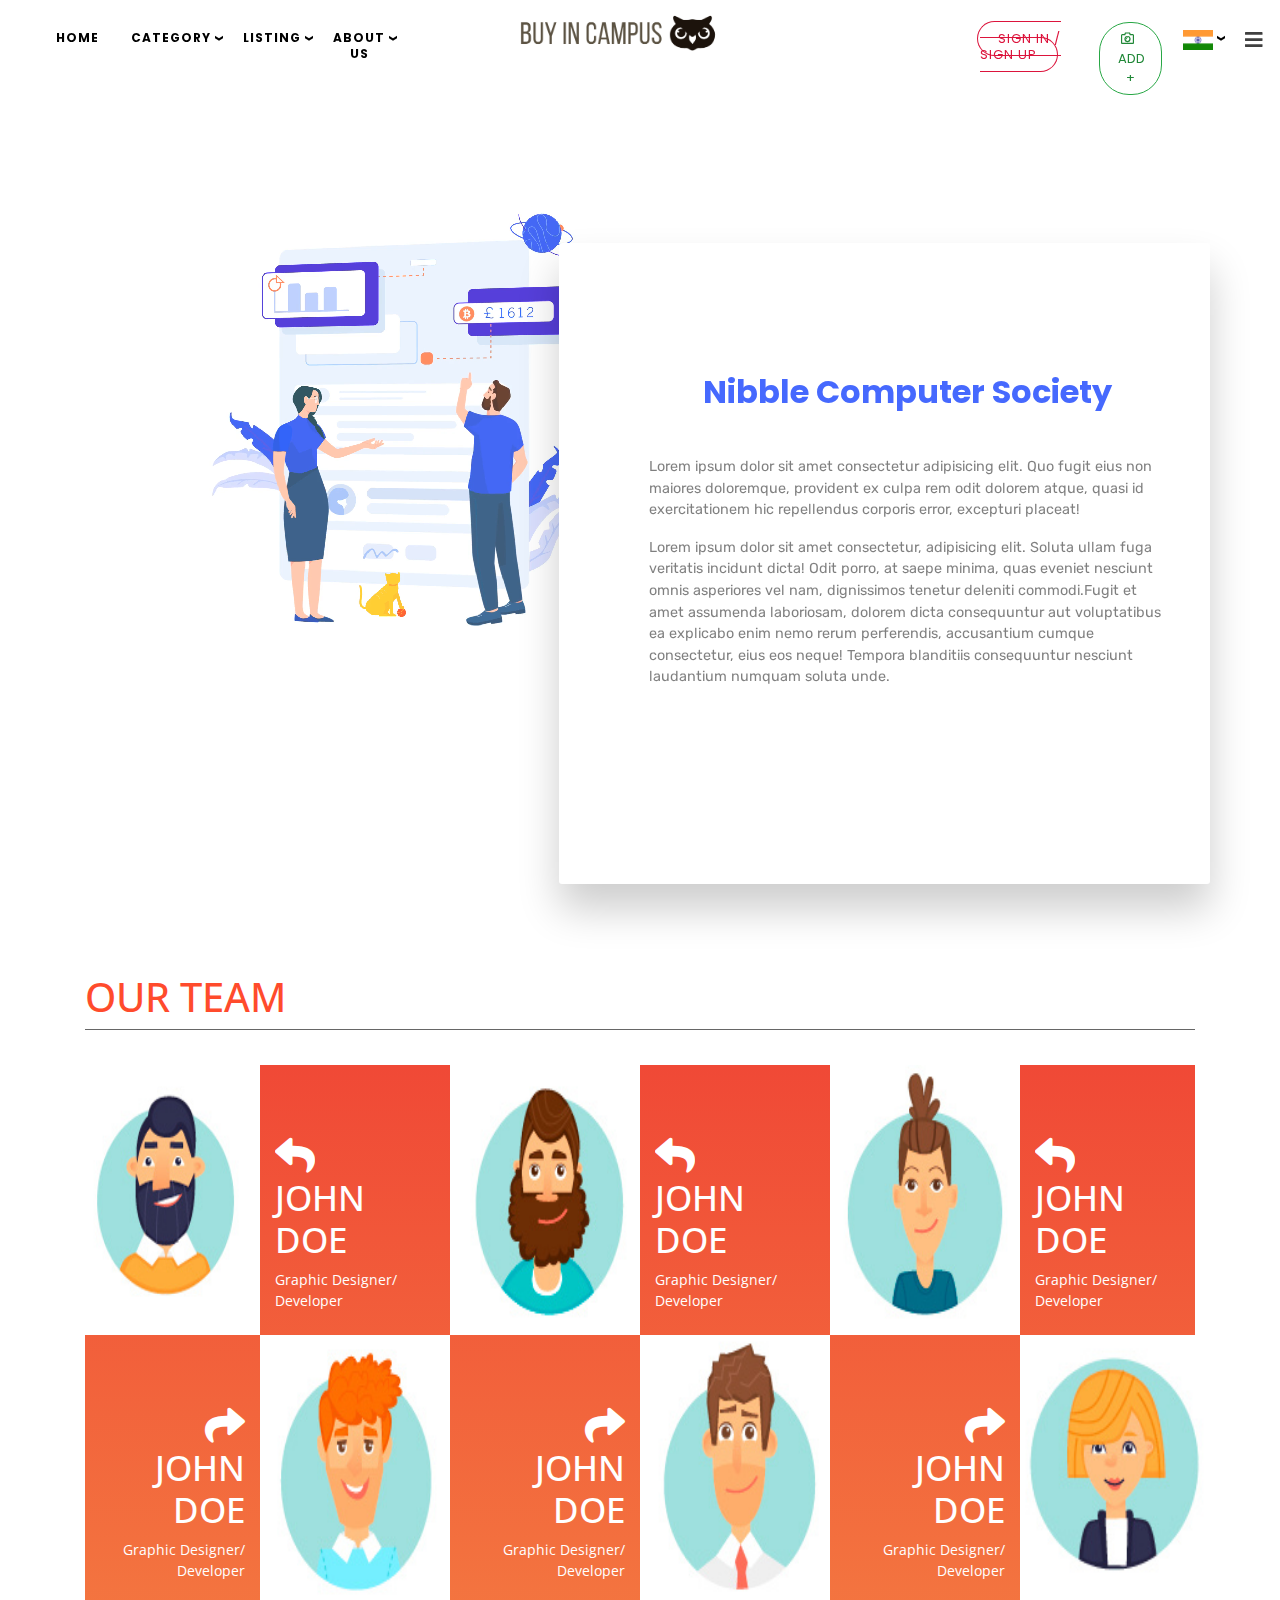
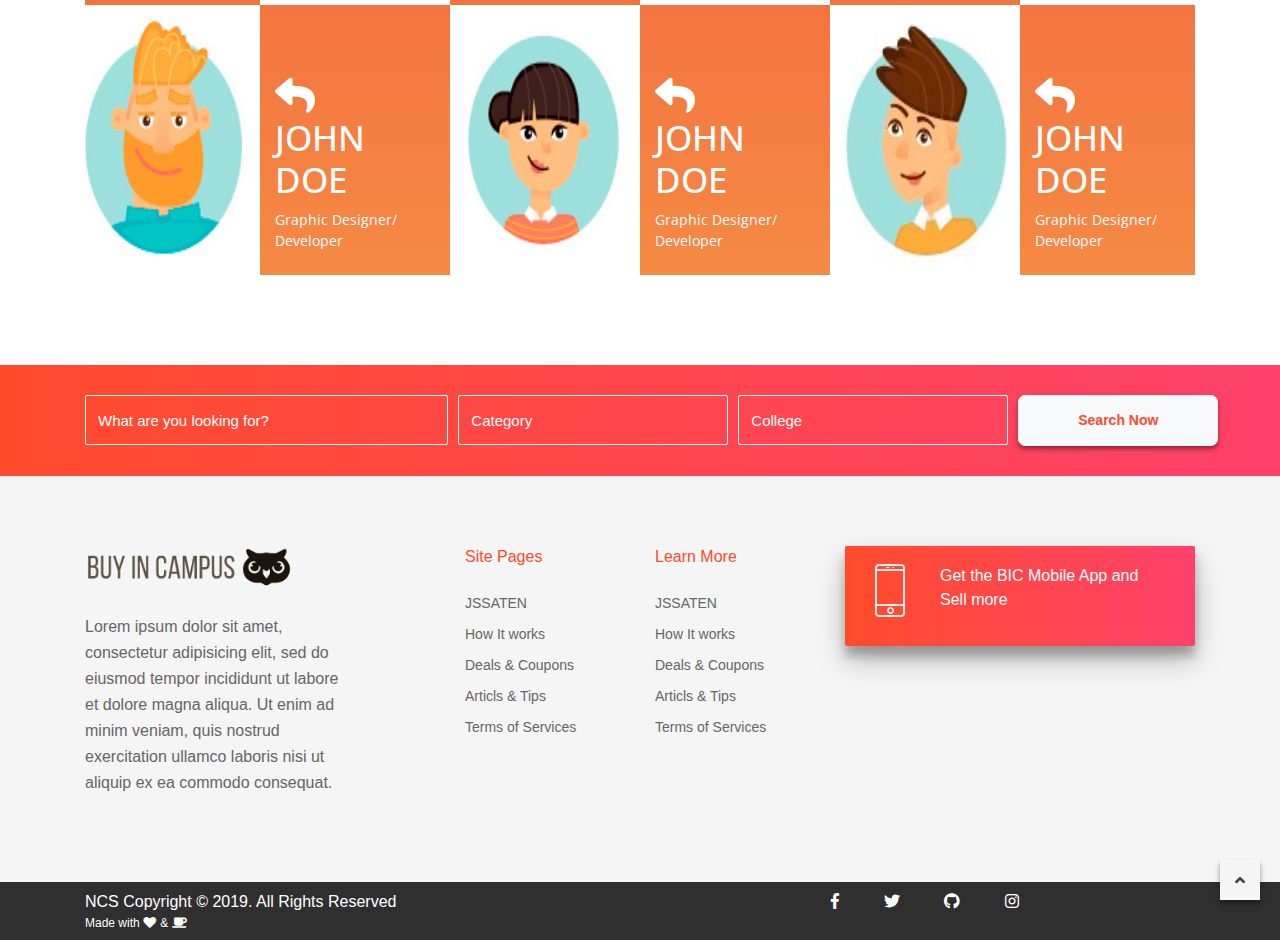
<file: about.html>
<!DOCTYPE html> 
<html>
  <head>
    <meta charset="utf-8" />
    <meta http-equiv="X-UA-Compatible" content="IE=edge" />
    <title>Buy In Campus</title>
    <meta name="description" content="" />
    <meta name="viewport" content="width=device-width, initial-scale=1" />
    <!-- bootstrap css -->
    <link
      rel="stylesheet"
      href="https://stackpath.bootstrapcdn.com/bootstrap/4.3.1/css/bootstrap.min.css"
      integrity="sha384-ggOyR0iXCbMQv3Xipma34MD+dH/1fQ784/j6cY/iJTQUOhcWr7x9JvoRxT2MZw1T"
      crossorigin="anonymous"
    />
  
    <link rel="stylesheet" href="./css/main.css" >
    <link rel="stylesheet" href="./css/animate.css">

    <!-- plugins -->
    <link href="https://cdnjs.cloudflare.com/ajax/libs/font-awesome/4.7.0/css/font-awesome.min.css" rel="stylesheet" media="all">
    <link href="https://cdnjs.cloudflare.com/ajax/libs/animate.css/3.5.2/animate.min.css" rel="stylesheet" media="all">
    <link rel="stylesheet" href="./plugins/fontawesome/css/all.css" />
  </head>
  <body onload="loader()">
   
   <!-- Preloader -->
    <!-- <div id="loading"></div> -->

    
    <!-- NAVBAR -->
    <nav class="nav">
      <div class="elmnts">
        <ul id="navlist" class="scrolled">
          <li>
            <span class="undln"><a href="index.html">home</a></span>
          </li>
         <div class="dropdown">
          <li class="trigger">
            <span class="undln">Category</span>
          </li>
          <div class="content">
                <p><span class="undln">ELECTRONICS</span></p>
          
                <p><span class="undln">FASHION</span></p>
          
                <p><span class="undln">BOOKS</span></p>

                <p><span class="undln">ROOMATE</span></p>
         
        </div>
         </div>
        <div class="dropdown">
            <li class="trigger">
              <span class="undln">Listing</span>
            </li>
            <div class="content">
                <p><span class="undln">ALL</span></p>
          
                <p><span class="undln">FEATURED</span></p>
          
                <p><span class="undln">RECOMMENDED</span></p>
         
        </div>
          </div>

          <div class="dropdown">
              <li class="trigger leftmost">
                <span class="undln">about us</span>
              </li>
              <div class="content">
                  <p><span class="undln">ABOUT NCS</span></p>
            
                  <p><span class="undln">HELP</span></p>
            
                  <p><span class="undln">BLOG</span></p>

                  <p><span class="undln">CONTACT US</span></p>
           
          </div>
            </div>

      
            <!-- <li>
              <span class="cart"><i class="fal fa-shopping-cart"></i></span>
              </li> -->
          
              <li class="right btn-li signin">
                 <a class="signbutton" href="login.html">SIGN IN / SIGN UP</a>
     
              </li>
          <li class="btn-li">
            <button class="btn btn-success btn-add"><i class="far fa-camera-alt"></i>  &nbsp &nbspADD +</button>
          </li>
          <div class="dropdown">
              <li class="trigger">
            <span class="undln">
              <!-- <img class="flag" src="[data-uri]"/></span> -->
              <img class="flag" src="./img/India.png" alt="...">  
            </li>
            <div class="content flag">
                <p><span class="undln"><img class="flag" src="./img/Australia.png" alt="...">  </span></p>
          
                <p><span class="undln"><img class="flag" src="./img/dubai.jpg" alt="...">  </span></p>
          
                <p><span class="undln"><img class="flag" src="./img/India.png" alt="...">  </span></p>
        
            </div>
        </div>
        <li>
          <span style="font-size:20px;cursor:pointer;color:#404040;" onclick="openNav()"><i class="fas fa-bars"></i></span>
        </li>

        <div id="myNav" class="fullNav">
          <a href="javascript:void(0)" class="closebtn" onclick="closeNav()"><i class="far fa-times"></i></a>
          <img class="fullnav-logo" src="img/bright-logo-final.png">  
          
          <div class="fullNav-content">
            <div class="fullNav-pages">

           <div>
             <a href="#"><span>01.</span> Home</a>
            <a href="#"><span>03.</span> Category</a>
            <a href="#"><span>05.</span> Books</a>
            <a href="#"><span>07.</span> About Us</a>

          </div>
                <div>
                  <a href="#"><span>02.</span> Listing</a>
                  <a href="#"><span>04.</span> Roomate</a>
                  <a href="#"><span>06.</span> Featured</a>
                  <a href="#"><span>08.</span> Contact Us</a>

                </div>
              </div>
               
                <div class="socialicon">
                      <i class="far fa-hashtag"></i>
                      <i class="fab fa-twitter"></i>
                      <i class="fab fa-linkedin-in"></i>
                      <i class="fab fa-google"></i>
                      <i class="fas fa-user"></i>
                </div>              
                
          </div>
          
        </div>
        </ul>
      

        <!-- <div class="logo">
                    <img class="logoimg" src="./img/logo-black.ico">
                </div> -->
      </div>
     
    </nav>

    <!-- NAVBAR -->



    <section class="section-1">
            <div class="container text-center">
                <div class="row">
                    <div class="col-md-6">
                        <div class="pray">
                            <video autoplay muted loop id="myVideo">
                                <source src="/video/about.mp4" type="video/mp4">
                                Your browser does not support HTML5 video.
                              </video>
                        </div>
                    </div>
                    <div class="col-md-6">
                        <div class="panel text-left">
                            <h1 class="text-center">Nibble Computer Society</h1>
                            <p class="pt-4">
                                Lorem ipsum dolor sit amet consectetur
                                adipisicing elit. Quo fugit eius non maiores
                                doloremque, provident ex culpa rem odit
                                dolorem atque, quasi id exercitationem hic
                                repellendus corporis error, excepturi
                                placeat!
                            </p>
                            <p>
                                Lorem ipsum dolor sit amet consectetur,
                                adipisicing elit. Soluta ullam fuga
                                veritatis incidunt dicta! Odit porro, at
                                saepe minima, quas eveniet nesciunt omnis
                                asperiores vel nam, dignissimos tenetur
                                deleniti commodi.Fugit et amet assumenda
                                laboriosam, dolorem dicta consequuntur aut
                                voluptatibus ea explicabo enim nemo rerum
                                perferendis, accusantium cumque consectetur,
                                eius eos neque! Tempora blanditiis
                                consequuntur nesciunt laudantium numquam
                                soluta unde.
                            </p>
                        </div>
                    </div>
                </div>
            </div>
        </section>

    <!-- our team -->

    <div class="ourTeam-wrapper">
        <div class="container">
            <div class="header">
                <h2>OUR TEAM</h2>
                <div class="ruler"></div>
            </div>
           <div class="team-wrap">
            <div class="row">
                <div class="col-2 team-image"><img src="/img/ava1.png" alt=""></div>
                <div class="col-2 team-about row1">
                        <i class="fas fa-share"></i>
                        <h5>JOHN DOE</h5>
                        <p>Graphic Designer/ </p>
                        <p>Developer</p>
                </div>
                <div class="col-2 team-image"><img src="/img/ava2.png" alt=""></div>
                <div class="col-2 team-about row1">
                    <i class="fas fa-share"></i>
                        <h5>JOHN DOE</h5>
                        <p>Graphic Designer/ </p>
                        <p>Developer</p>
                    </div>
                <div class="col-2 team-image"><img src="/img/ava3.png" alt=""></div>
                <div class="col-2 team-about row1">
                    <i class="fas fa-share"></i>
                        <h5>JOHN DOE</h5>
                        <p>Graphic Designer/ </p>
                        <p>Developer</p></div>
            </div>

            <div class="row">
                <div class="col-2 team-about row2">
                    <i class="fas fa-share"></i>
                        <h5>JOHN DOE</h5>
                        <p>Graphic Designer/ </p>
                        <p>Developer</p>
                </div>
                <div class="col-2 team-image"><img src="/img/ava4.png" alt=""></div>
                <div class="col-2 team-about row2">
                    <i class="fas fa-share"></i>
                        <h5>JOHN DOE</h5>
                        <p>Graphic Designer/ </p>
                        <p>Developer</p>
                </div>
                <div class="col-2 team-image"><img src="/img/ava5.png" alt=""></div>
                <div class="col-2 team-about row2">
                    <i class="fas fa-share"></i>
                        <h5>JOHN DOE</h5>
                        <p>Graphic Designer/ </p>
                        <p>Developer</p>
                </div>
                <div class="col-2 team-image"><img src="/img/ava6.png" alt=""></div>
            </div>

            <div class="row">
                <div class="col-2 team-image"><img src="/img/ava7.png" alt=""></div>
                <div class="col-2 team-about row3">
                    <i class="fas fa-share"></i>
                        <h5>JOHN DOE</h5>
                        <p>Graphic Designer/ </p>
                        <p>Developer</p>
                </div>
                <div class="col-2 team-image"><img src="/img/ava8.png" alt=""></div>
                <div class="col-2 team-about row3">
                    <i class="fas fa-share"></i>
                        <h5>JOHN DOE</h5>
                        <p>Graphic Designer/ </p>
                        <p>Developer</p>
                </div>
                <div class="col-2 team-image"><img src="/img/ava9.jpg" alt=""></div>
                <div class="col-2 team-about row3">
                    <i class="fas fa-share"></i>
                        <h5>JOHN DOE</h5>
                        <p>Graphic Designer/ </p>
                        <p>Developer</p>
                </div>
            </div>
          </div> 
        </div>
    </div>



   





  <!-- search  -->
  <section class="page-search">
      <div class="container">
          <div class="row">
              <div class="col-md-12">
                  <!-- Advance Search -->
                  <div class="advance-search">
                      <form>
                          <div class="form-row">
                              <div class="form-group col-md-4">
                                  <input type="text" class="form-control" id="inputtext4" placeholder="What are you looking for?">
                              </div>
                              <div class="form-group col-md-3">
                                  <input type="text" class="form-control" id="inputCategory4" placeholder="Category">
                              </div>
                              <div class="form-group col-md-3">
                                  <input type="text" class="form-control" id="inputLocation4" placeholder="College">
                              </div>
                              <div class="form-group col-md-2">
                                  
                                  <button type="submit" class="btn btn-lg btn-light">Search Now</button>
                              </div>
                          </div>
                      </form>
                  </div>
              </div>
          </div>
      </div>
  </section>

  <!--    Footer           -->

<footer class="footer section section-sm">
<!-- Container Start -->
<div class="container">
  <div class="row">
    <div class="col-lg-3 col-md-7 offset-md-1 offset-lg-0">
      <!-- About -->
      <div class="block about">
        <!-- footer logo -->
        <img class="footer-logo" src="./img/dark-logo-final.png" alt="">
        <!-- description -->
        <p class="alt-color">Lorem ipsum dolor sit amet, consectetur adipisicing elit, sed do eiusmod tempor incididunt ut labore et dolore magna aliqua. Ut enim ad minim veniam, quis nostrud exercitation ullamco laboris nisi ut aliquip ex ea commodo consequat.</p>
      </div>
    </div>
    <!-- Link list -->
    <div class="col-lg-2 offset-lg-1 col-md-3">
      <div class="block">
        <h4>Site Pages</h4>
        <ul>
          <li><a href="#">JSSATEN</a></li>
          <li><a href="#">How It works</a></li>
          <li><a href="#">Deals & Coupons</a></li>
          <li><a href="#">Articls & Tips</a></li>
          <li><a href="#">Terms of Services</a></li>
        </ul>
      </div>
    </div>
    <!-- Link list -->
    <div class="col-lg-2 col-md-3 offset-md-1 offset-lg-0">
      <div class="block">
        <h4>Learn More</h4>
        <ul>
          <li><a href="#">JSSATEN</a></li>
          <li><a href="#">How It works</a></li>
          <li><a href="#">Deals & Coupons</a></li>
          <li><a href="#">Articls & Tips</a></li>
          <li><a href="#">Terms of Services</a></li>
        </ul>
      </div>
    </div>
    <!-- Promotion -->
    <div class="col-lg-4 col-md-7">
      <!-- App promotion -->
      <div class="block-2 app-promotion">
        <a href="">
          <!-- Icon -->
          <img class="footer-mobile" src="./img/phone-icon.png" alt="mobile-icon">
        </a>
        <p>Get the BIC Mobile App and Sell more</p>
      </div>
    </div>
  </div>
</div>
<!-- Container End -->
</footer>
<!-- Footer Bottom -->
<footer class="footer-bottom">
  <!-- Container Start -->
  <div class="container">
    <div class="row">
      <div class="col-sm-6 col-12">
        <!-- Copyright -->
        <div class="copyright">
          <p>NCS Copyright © 2019. All Rights Reserved</p>
          <p style="font-size: 12px;">Made with <i class="fas fa-heart"></i> & <i class="fas fa-coffee"></i></p>
        </div>
      </div>
      <div class="col-sm-6 col-12">
        <!-- Social Icons -->
        <ul class="social-media-icons text-right">
            <li><i class="fab fa-facebook-f"></i></li>
            <li><i class="fab fa-twitter"></i></li>
            <li><i class="fab fa-github"></i></li>
            <li><i class="fab fa-instagram"></i></li>
          </ul>
      </div>
    </div>
  </div>
  <!-- Container End -->
  <!-- To Top -->
  <div class="top-to">
    <a id="top" class="" href="#"><i class="fa fa-angle-up"></i></a>
  </div>
</footer>


 
  <!-- Bootstrap scripts -->
  <script
    src="https://code.jquery.com/jquery-3.3.1.slim.min.js"
    integrity="sha384-q8i/X+965DzO0rT7abK41JStQIAqVgRVzpbzo5smXKp4YfRvH+8abtTE1Pi6jizo"
    crossorigin="anonymous"
  ></script>
  <script
    src="https://cdnjs.cloudflare.com/ajax/libs/popper.js/1.14.7/umd/popper.min.js"
    integrity="sha384-UO2eT0CpHqdSJQ6hJty5KVphtPhzWj9WO1clHTMGa3JDZwrnQq4sF86dIHNDz0W1"
    crossorigin="anonymous"
  ></script>
  <script
    src="https://stackpath.bootstrapcdn.com/bootstrap/4.3.1/js/bootstrap.min.js"
    integrity="sha384-JjSmVgyd0p3pXB1rRibZUAYoIIy6OrQ6VrjIEaFf/nJGzIxFDsf4x0xIM+B07jRM"
    crossorigin="anonymous"
  ></script>

  <!-- my scripts -->
  <script src="./scripts/loader.js"></script>
  <script src="./scripts/dropdown.js"></script>
  
  <!-- changle nav color -->
  <!-- <script>
   var navul = document.getElementById("navlist")

   $(window).scroll(function(){
      $(navul).toggleClass('scrolled', $(this).scrollTop() > 5);
     
    });
  </script> -->

  <!-- Carousel Time -->
  <script>
  $('.carousel').carousel({
interval: 1000 * 23
});
</script>
  <!-- Full nav -->
  <script>
    function openNav() {
      document.getElementById("myNav").style.height = "100%";
    }
    
    function closeNav() {
      document.getElementById("myNav").style.height = "0%";
    }
    </script>
 

</body>
</html>
</file>
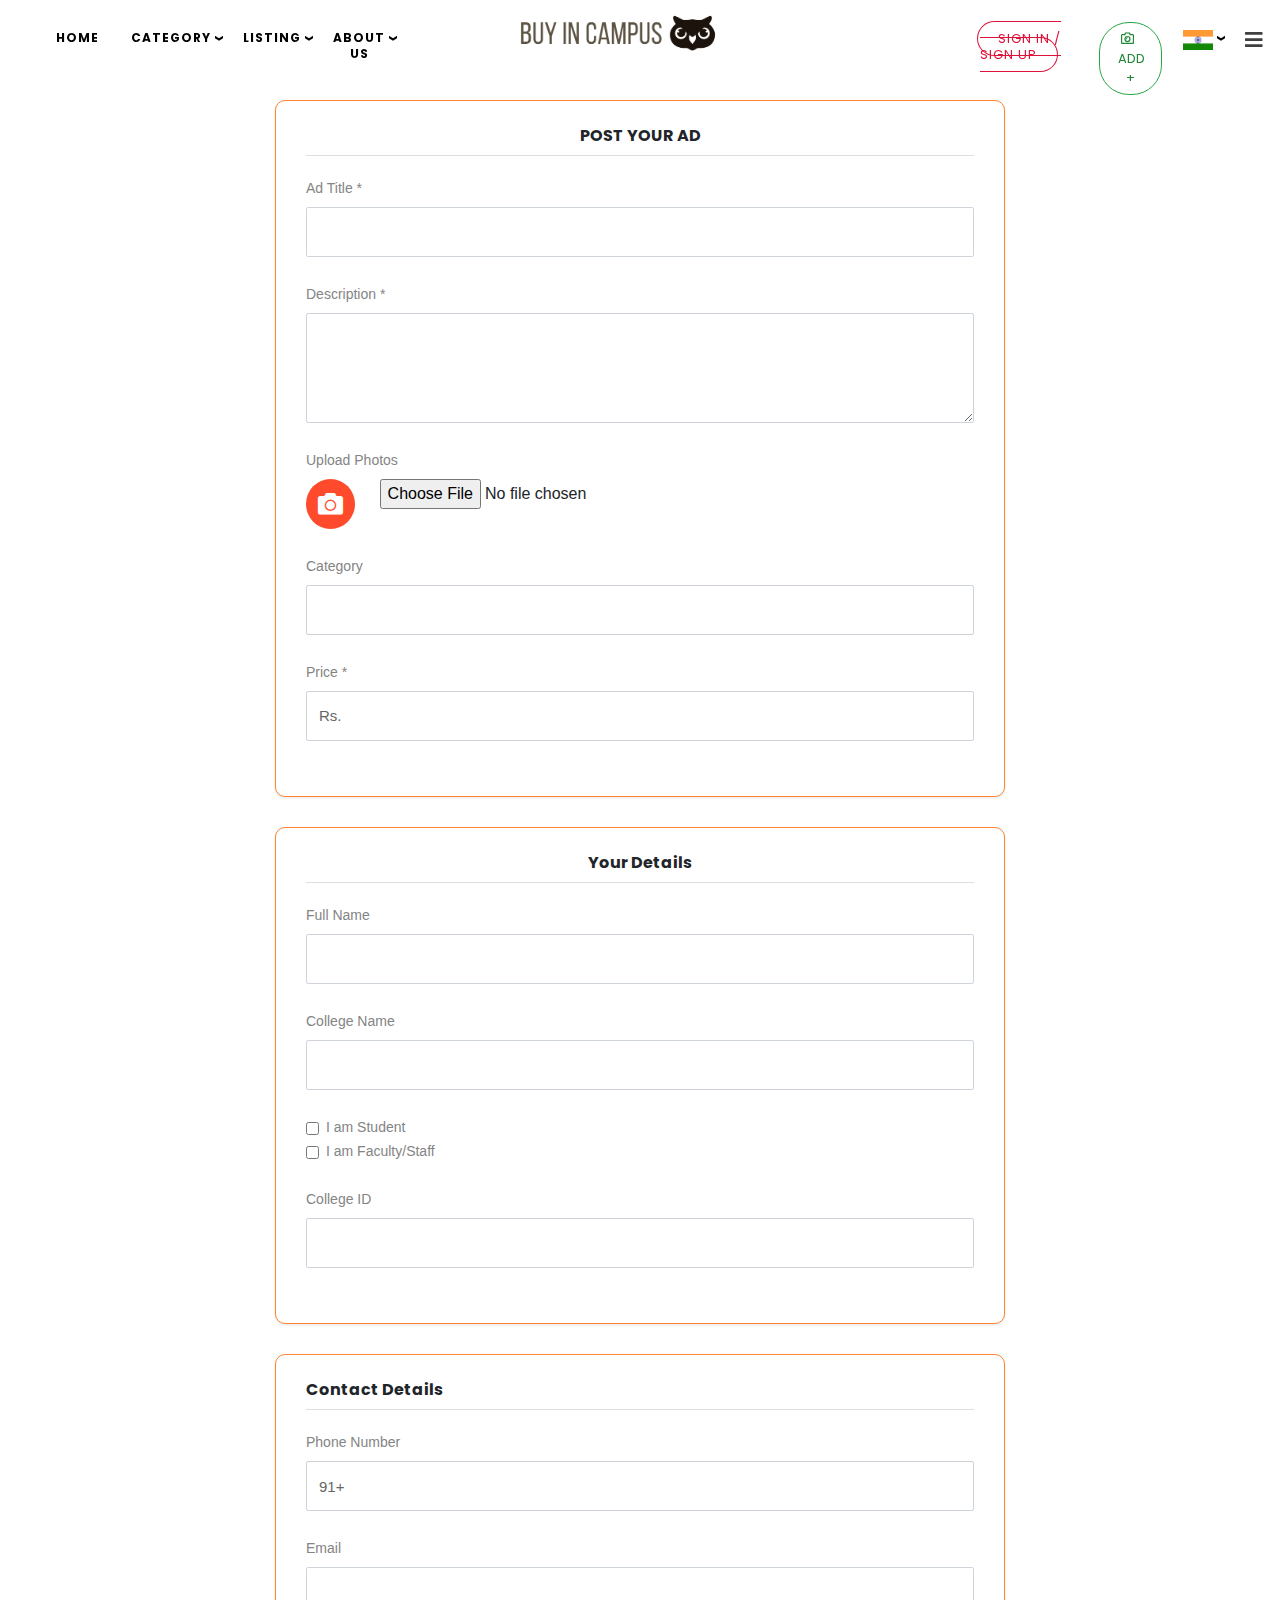
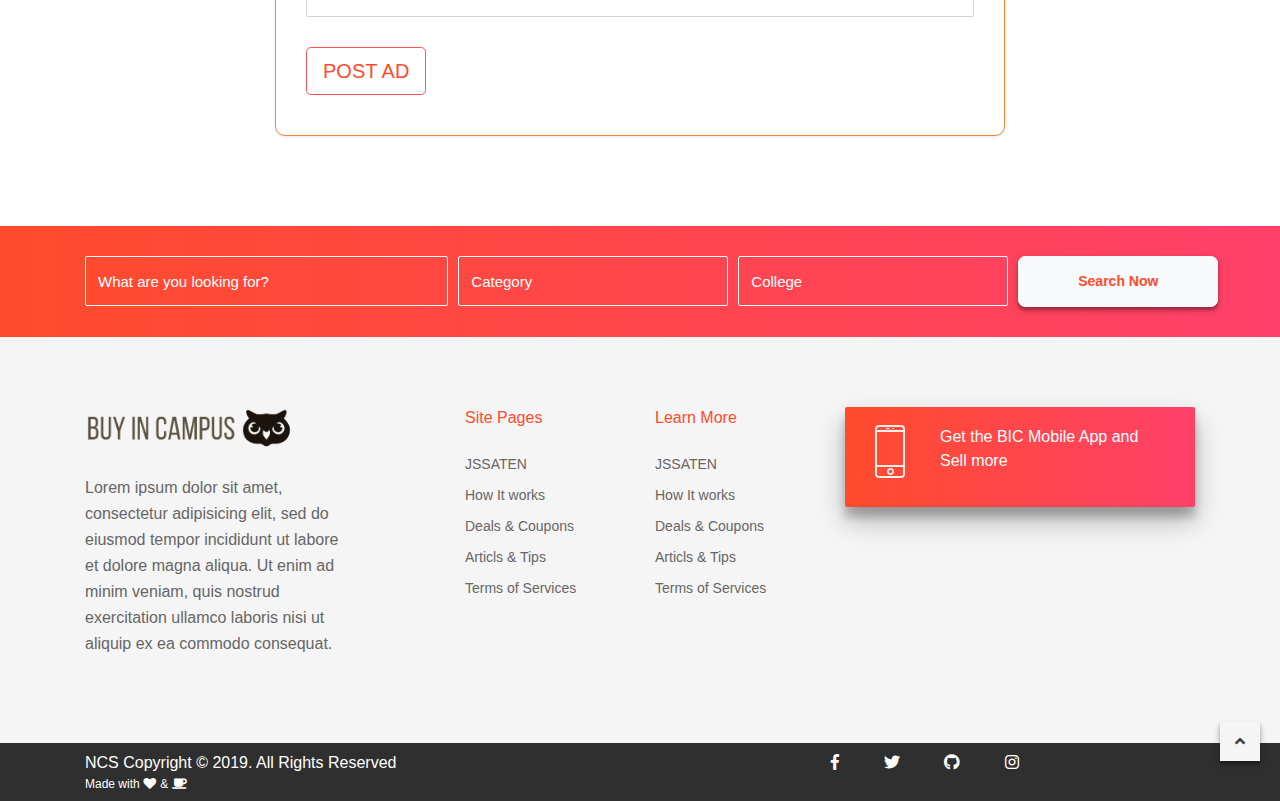
<file: add-new.html>
<!DOCTYPE html> 
<html>
  <head>
    <meta charset="utf-8" />
    <meta http-equiv="X-UA-Compatible" content="IE=edge" />
    <title>Buy In Campus</title>
    <meta name="description" content="" />
    <meta name="viewport" content="width=device-width, initial-scale=1" />
    <!-- bootstrap css -->
    <link
      rel="stylesheet"
      href="https://stackpath.bootstrapcdn.com/bootstrap/4.3.1/css/bootstrap.min.css"
      integrity="sha384-ggOyR0iXCbMQv3Xipma34MD+dH/1fQ784/j6cY/iJTQUOhcWr7x9JvoRxT2MZw1T"
      crossorigin="anonymous"
    />
  
    <link rel="stylesheet" href="./css/main.css" >
    <link rel="stylesheet" href="./css/animate.css">

    <!-- plugins -->
    <link href="https://cdnjs.cloudflare.com/ajax/libs/font-awesome/4.7.0/css/font-awesome.min.css" rel="stylesheet" media="all">
    <link href="https://cdnjs.cloudflare.com/ajax/libs/animate.css/3.5.2/animate.min.css" rel="stylesheet" media="all">
    <link rel="stylesheet" href="./plugins/fontawesome/css/all.css" />
    <!-- <script src="/scripts/countUp.js"></script> -->
  </head>
  <body onload="loader()">
   
   <!-- Preloader -->
    <!-- <div id="loading"></div> -->

    
    <!-- NAVBAR -->
    <nav class="nav">
      <div class="elmnts">
        <ul id="navlist" class="scrolled">
          <li>
            <span class="undln"><a href="index.html">home</a></span>
          </li>
         <div class="dropdown">
          <li class="trigger">
            <span class="undln">Category</span>
          </li>
          <div class="content">
                <p><span class="undln">ELECTRONICS</span></p>
          
                <p><span class="undln">FASHION</span></p>
          
                <p><span class="undln">BOOKS</span></p>

                <p><span class="undln">ROOMATE</span></p>
         
        </div>
         </div>
        <div class="dropdown">
            <li class="trigger">
              <span class="undln">Listing</span>
            </li>
            <div class="content">
                <p><span class="undln">ALL</span></p>
          
                <p><span class="undln">FEATURED</span></p>
          
                <p><span class="undln">RECOMMENDED</span></p>
         
        </div>
          </div>

          <div class="dropdown">
              <li class="trigger leftmost">
                <span class="undln">about us</span>
              </li>
              <div class="content">
                  <p><span class="undln">ABOUT NCS</span></p>
            
                  <p><span class="undln">HELP</span></p>
            
                  <p><span class="undln">BLOG</span></p>

                  <p><span class="undln">CONTACT US</span></p>
           
          </div>
            </div>

      
            <!-- <li>
              <span class="cart"><i class="fal fa-shopping-cart"></i></span>
              </li> -->
          
              <li class="right btn-li signin">
                 <a class="signbutton" href="login.html">SIGN IN / SIGN UP</a>
     
              </li>
          <li class="btn-li">
            <button class="btn btn-success btn-add"><i class="far fa-camera-alt"></i>  &nbsp &nbspADD +</button>
          </li>
          <div class="dropdown">
              <li class="trigger">
            <span class="undln">
              <!-- <img class="flag" src="[data-uri]"/></span> -->
              <img class="flag" src="./img/India.png" alt="...">  
            </li>
            <div class="content flag">
                <p><span class="undln"><img class="flag" src="./img/Australia.png" alt="...">  </span></p>
          
                <p><span class="undln"><img class="flag" src="./img/dubai.jpg" alt="...">  </span></p>
          
                <p><span class="undln"><img class="flag" src="./img/India.png" alt="...">  </span></p>
        
            </div>
        </div>
        <li>
          <span style="font-size:20px;cursor:pointer;color:#404040;" onclick="openNav()"><i class="fas fa-bars"></i></span>
        </li>

        <div id="myNav" class="fullNav">
          <a href="javascript:void(0)" class="closebtn" onclick="closeNav()"><i class="far fa-times"></i></a>
          <img class="fullnav-logo" src="img/bright-logo-final.png">  
          
          <div class="fullNav-content">
            <div class="fullNav-pages">

           <div>
             <a href="#"><span>01.</span> Home</a>
            <a href="#"><span>03.</span> Category</a>
            <a href="#"><span>05.</span> Books</a>
            <a href="#"><span>07.</span> About Us</a>

          </div>
                <div>
                  <a href="#"><span>02.</span> Listing</a>
                  <a href="#"><span>04.</span> Roomate</a>
                  <a href="#"><span>06.</span> Featured</a>
                  <a href="#"><span>08.</span> Contact Us</a>

                </div>
              </div>
               
                <div class="socialicon">
                      <i class="far fa-hashtag"></i>
                      <i class="fab fa-twitter"></i>
                      <i class="fab fa-linkedin-in"></i>
                      <i class="fab fa-google"></i>
                      <i class="fas fa-user"></i>
                </div>              
                
          </div>
          
        </div>
        </ul>
      

        <!-- <div class="logo">
                    <img class="logoimg" src="./img/logo-black.ico">
                </div> -->
      </div>
     
    </nav>

    <!-- NAVBAR -->

    
<!-- add new form -->
  
    <div class="container post">
      <div class="row">
        <div class="col-2"></div>
        <div class="col-md-10 offset-md-1 col-lg-8 offset-lg-0">
          <!-- Edit Personal Info -->
          <div class="widget personal-info">
            <h3 class="widget-header user text-center post-heading">POST YOUR AD</h3>
            <form action="#">
              <!-- First Name -->
              <div class="form-group">
                  <label for="first-name">Ad Title *</label>
                  <input type="text" class="form-control" id="first-name">
              </div>
              <!-- Last Name -->
              <div class="form-group">
                  <label for="last-name">Description *</label>
                  <!-- <input type="text" class="form-control" id="last-name"> -->
                  <textarea class="form-control" id="last-name" cols="30" rows="3"></textarea>
              </div>
              <!-- File chooser -->
              <div class="containe">
                  <label for="last-name">Upload Photos</label>
              </div>
              
              <div class="form-group choose-file">
                <!-- <i class="fa fa-user text-center"></i> -->
                <i class="fas fa-camera text-center"></i>
                  <input type="file" class="form-control-file d-inline" id="input-file">
               </div>
              <!-- Comunity Name -->
              <div class="form-group">
                  <label for="comunity-name">Category</label>
                  <input type="text" class="form-control" id="comunity-name">
              </div>
              <!-- Zip Code -->
              <div class="form-group">
                  <label for="zip-code">Price *</label>
                  <input type="text" class="form-control" id="zip-code" value="Rs.">
              </div>
              <!-- Submit button -->
              <!-- <button class="btn btn-transparent">Save My Changes</button> -->
            </form>
          </div>
          <!-- Change Password -->
          <div class="widget change-password">
            <h3 class="widget-header user text-center post-heading">Your Details</h3>
            <form action="#">
               <!-- New email -->
               <div class="form-group">
                  <label for="new-email">Full Name</label>
                  <input type="email" class="form-control" id="new-email">
              </div>
             
               <!-- Comunity Name -->
               <div class="form-group">
                  <label for="comunity-name">College Name</label>
                  <input type="text" class="form-control" id="comunity-name">
              </div>
              <!-- Checkbox -->
              <div class="form-check">
                <label class="form-check-label" for="hide-profile">
                  <input class="form-check-input" type="checkbox" value="" id="hide-profile">
                  I am Student
                </label>
              </div>
              <div class="form-check mb-4">
                  <label class="form-check-label" for="hide-profile">
                    <input class="form-check-input" type="checkbox" value="" id="hide-profile">
                    I am Faculty/Staff
                  </label>
                </div>
              <!-- Zip Code -->
              <div class="form-group">
                  <label for="zip-code">College ID</label>
                  <input type="text" class="form-control" id="zip-code">
              </div>
              <!-- Submit Button
              <button class="btn btn-transparent">Change Password</button> -->
            </form>
          </div>
          <!-- Change Email Address -->
          <div class="widget change-email mb-0">
            <h3 class="widget-header user post-heading">Contact Details</h3>
            <form action="#"> 
              <!-- Current Password -->
              <div class="form-group">
                  <label for="current-email">Phone Number</label>
                  <input type="number" class="form-control" id="current-email" placeholder="91+">
              </div>
              <!-- New email -->
              <div class="form-group">
                  <label for="new-email">Email</label>
                  <input type="email" class="form-control" id="new-email">
              </div>
              <!-- Submit Button -->
              <button class="btn btn-transparent btn-lg">POST AD</button>
            </form>
          </div>
        </div>
        
      </div>
    </div>
    </div>


  <!-- add new  -->

<!-- search  -->
<section class="page-search">
        <div class="container">
            <div class="row">
                <div class="col-md-12">
                    <!-- Advance Search -->
                    <div class="advance-search">
                        <form>
                            <div class="form-row">
                                <div class="form-group col-md-4">
                                    <input type="text" class="form-control" id="inputtext4" placeholder="What are you looking for?">
                                </div>
                                <div class="form-group col-md-3">
                                    <input type="text" class="form-control" id="inputCategory4" placeholder="Category">
                                </div>
                                <div class="form-group col-md-3">
                                    <input type="text" class="form-control" id="inputLocation4" placeholder="College">
                                </div>
                                <div class="form-group col-md-2">
                                    
                                    <button type="submit" class="btn btn-lg btn-light">Search Now</button>
                                </div>
                            </div>
                        </form>
                    </div>
                </div>
            </div>
        </div>
    </section>


     <!--    Footer           -->

<footer class="footer section section-sm">
        <!-- Container Start -->
        <div class="container">
          <div class="row">
            <div class="col-lg-3 col-md-7 offset-md-1 offset-lg-0">
              <!-- About -->
              <div class="block about">
                <!-- footer logo -->
                <img class="footer-logo" src="./img/dark-logo-final.png" alt="">
                <!-- description -->
                <p class="alt-color">Lorem ipsum dolor sit amet, consectetur adipisicing elit, sed do eiusmod tempor incididunt ut labore et dolore magna aliqua. Ut enim ad minim veniam, quis nostrud exercitation ullamco laboris nisi ut aliquip ex ea commodo consequat.</p>
              </div>
            </div>
            <!-- Link list -->
            <div class="col-lg-2 offset-lg-1 col-md-3">
              <div class="block">
                <h4>Site Pages</h4>
                <ul>
                  <li><a href="#">JSSATEN</a></li>
                  <li><a href="#">How It works</a></li>
                  <li><a href="#">Deals & Coupons</a></li>
                  <li><a href="#">Articls & Tips</a></li>
                  <li><a href="#">Terms of Services</a></li>
                </ul>
              </div>
            </div>
            <!-- Link list -->
            <div class="col-lg-2 col-md-3 offset-md-1 offset-lg-0">
              <div class="block">
                <h4>Learn More</h4>
                <ul>
                  <li><a href="#">JSSATEN</a></li>
                  <li><a href="#">How It works</a></li>
                  <li><a href="#">Deals & Coupons</a></li>
                  <li><a href="#">Articls & Tips</a></li>
                  <li><a href="#">Terms of Services</a></li>
                </ul>
              </div>
            </div>
            <!-- Promotion -->
            <div class="col-lg-4 col-md-7">
              <!-- App promotion -->
              <div class="block-2 app-promotion">
                <a href="">
                  <!-- Icon -->
                  <img class="footer-mobile" src="./img/phone-icon.png" alt="mobile-icon">
                </a>
                <p>Get the BIC Mobile App and Sell more</p>
              </div>
            </div>
          </div>
        </div>
        <!-- Container End -->
      </footer>
      <!-- Footer Bottom -->
      <footer class="footer-bottom">
          <!-- Container Start -->
          <div class="container">
            <div class="row">
              <div class="col-sm-6 col-12">
                <!-- Copyright -->
                <div class="copyright">
                  <p>NCS Copyright © 2019. All Rights Reserved</p>
                  <p style="font-size: 12px;">Made with <i class="fas fa-heart"></i> & <i class="fas fa-coffee"></i></p>
                </div>
              </div>
              <div class="col-sm-6 col-12">
                <!-- Social Icons -->
                <ul class="social-media-icons text-right">
                    <li><i class="fab fa-facebook-f"></i></li>
                    <li><i class="fab fa-twitter"></i></li>
                    <li><i class="fab fa-github"></i></li>
                    <li><i class="fab fa-instagram"></i></li>
                  </ul>
              </div>
            </div>
          </div>
          <!-- Container End -->
          <!-- To Top -->
          <div class="top-to">
            <a id="top" class="" href="#"><i class="fa fa-angle-up"></i></a>
          </div>
      </footer>
      
      
         
          <!-- Bootstrap scripts -->
          <script
            src="https://code.jquery.com/jquery-3.3.1.slim.min.js"
            integrity="sha384-q8i/X+965DzO0rT7abK41JStQIAqVgRVzpbzo5smXKp4YfRvH+8abtTE1Pi6jizo"
            crossorigin="anonymous"
          ></script>
          <script
            src="https://cdnjs.cloudflare.com/ajax/libs/popper.js/1.14.7/umd/popper.min.js"
            integrity="sha384-UO2eT0CpHqdSJQ6hJty5KVphtPhzWj9WO1clHTMGa3JDZwrnQq4sF86dIHNDz0W1"
            crossorigin="anonymous"
          ></script>
          <script
            src="https://stackpath.bootstrapcdn.com/bootstrap/4.3.1/js/bootstrap.min.js"
            integrity="sha384-JjSmVgyd0p3pXB1rRibZUAYoIIy6OrQ6VrjIEaFf/nJGzIxFDsf4x0xIM+B07jRM"
            crossorigin="anonymous"
          ></script>
      
          <!-- my scripts -->
          <script src="./scripts/loader.js"></script>
          <script src="./scripts/dropdown.js"></script>
          
          <!-- changle nav color -->
          <!-- <script>
           var navul = document.getElementById("navlist")
      
           $(window).scroll(function(){
              $(navul).toggleClass('scrolled', $(this).scrollTop() > 5);
             
            });
          </script> -->
      
          <!-- Carousel Time -->
          <script>
          $('.carousel').carousel({
        interval: 1000 * 23
            });
      </script>
          <!-- Full nav -->
          <script>
            function openNav() {
              document.getElementById("myNav").style.height = "100%";
            }
            
            function closeNav() {
              document.getElementById("myNav").style.height = "0%";
            }
            </script>
         
      
        </body>
      </html>
</file>
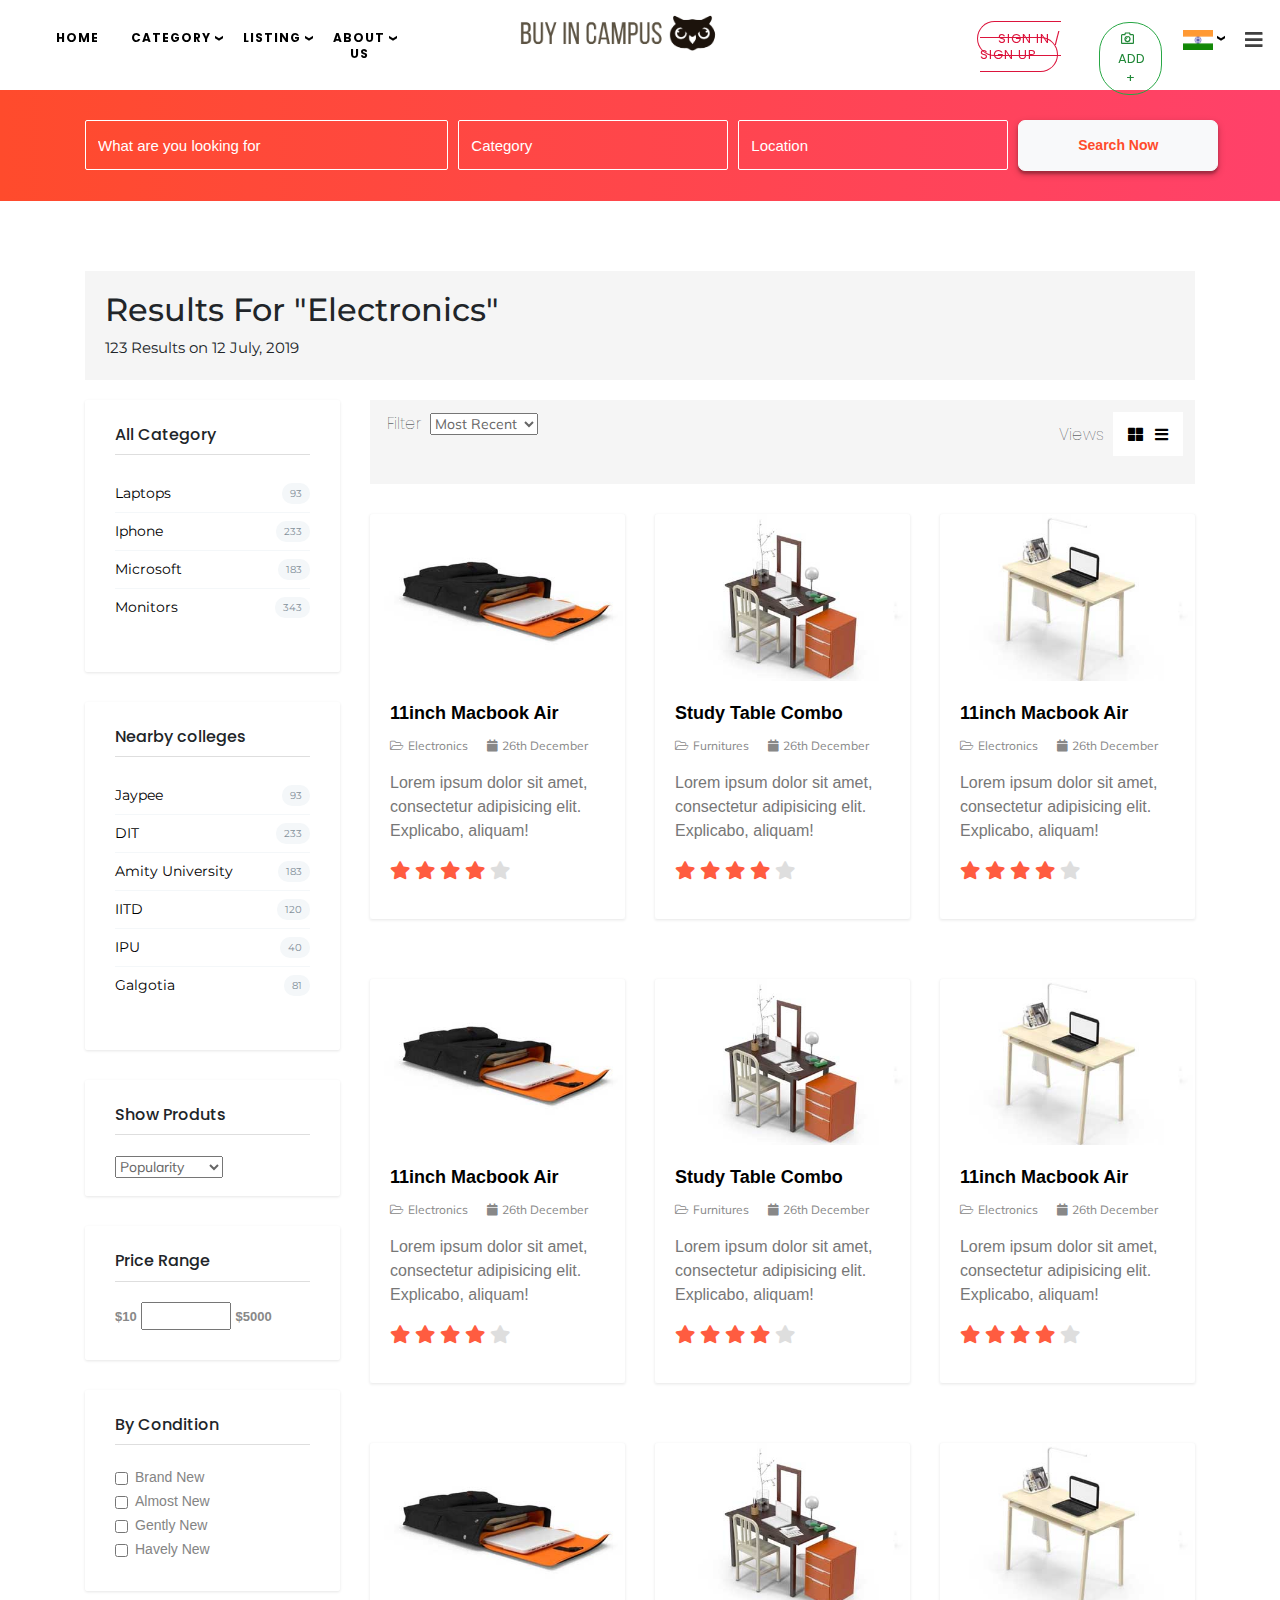
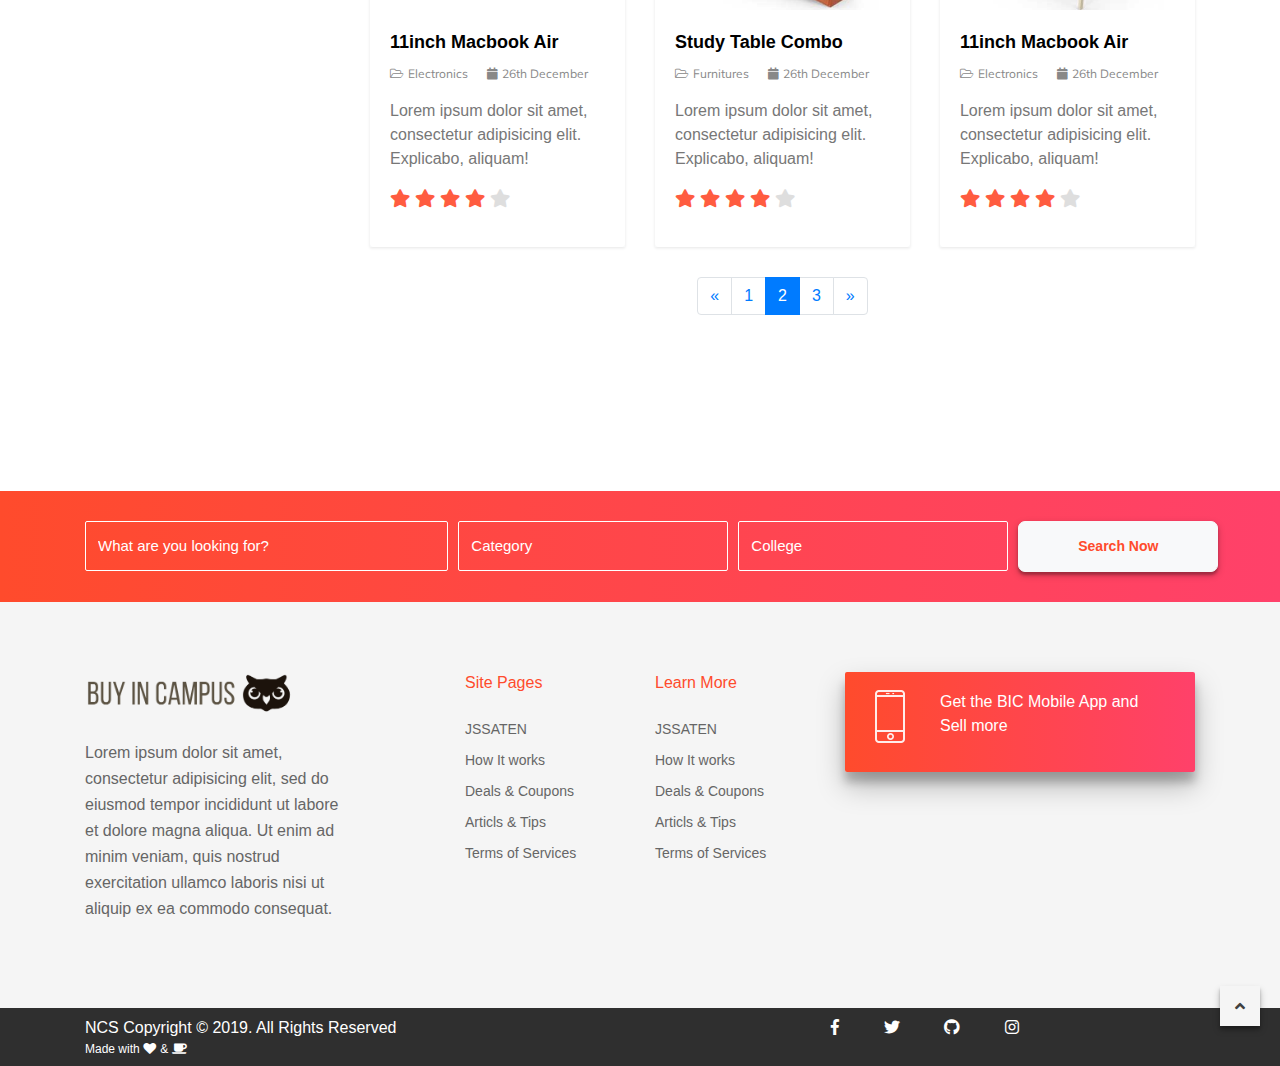
<file: category.html>
<!DOCTYPE html> 
<html>
  <head>
    <meta charset="utf-8" />
    <meta http-equiv="X-UA-Compatible" content="IE=edge" />
    <title>Buy In Campus</title>
    <meta name="description" content="" />
    <meta name="viewport" content="width=device-width, initial-scale=1" />
    <!-- bootstrap css -->
    <link
      rel="stylesheet"
      href="https://stackpath.bootstrapcdn.com/bootstrap/4.3.1/css/bootstrap.min.css"
      integrity="sha384-ggOyR0iXCbMQv3Xipma34MD+dH/1fQ784/j6cY/iJTQUOhcWr7x9JvoRxT2MZw1T"
      crossorigin="anonymous"
    />
  
    <link rel="stylesheet" href="./css/main.css" >
    <link rel="stylesheet" href="./css/animate.css">

    <!-- plugins -->
    <link href="https://cdnjs.cloudflare.com/ajax/libs/font-awesome/4.7.0/css/font-awesome.min.css" rel="stylesheet" media="all">
    <link href="https://cdnjs.cloudflare.com/ajax/libs/animate.css/3.5.2/animate.min.css" rel="stylesheet" media="all">
    <link rel="stylesheet" href="./plugins/fontawesome/css/all.css" />
    <!-- <script src="/scripts/countUp.js"></script> -->
  </head>
  <body onload="loader()">
   
   <!-- Preloader -->
    <!-- <div id="loading"></div> -->

    
    <!-- NAVBAR -->
    <nav class="nav">
      <div class="elmnts">
        <ul id="navlist" class="scrolled">
          <li>
            <span class="undln"><a href="index.html">home</a></span>
          </li>
         <div class="dropdown">
          <li class="trigger">
            <span class="undln">Category</span>
          </li>
          <div class="content">
                <p><span class="undln">ELECTRONICS</span></p>
          
                <p><span class="undln">FASHION</span></p>
          
                <p><span class="undln">BOOKS</span></p>

                <p><span class="undln">ROOMATE</span></p>
         
        </div>
         </div>
        <div class="dropdown">
            <li class="trigger">
              <span class="undln">Listing</span>
            </li>
            <div class="content">
                <p><span class="undln">ALL</span></p>
          
                <p><span class="undln">FEATURED</span></p>
          
                <p><span class="undln">RECOMMENDED</span></p>
         
        </div>
          </div>

          <div class="dropdown">
              <li class="trigger leftmost">
                <span class="undln">about us</span>
              </li>
              <div class="content">
                  <p><span class="undln">ABOUT NCS</span></p>
            
                  <p><span class="undln">HELP</span></p>
            
                  <p><span class="undln">BLOG</span></p>

                  <p><span class="undln">CONTACT US</span></p>
           
          </div>
            </div>

      
            <!-- <li>
              <span class="cart"><i class="fal fa-shopping-cart"></i></span>
              </li> -->
          
              <li class="right btn-li signin">
                 <a class="signbutton" href="login.html">SIGN IN / SIGN UP</a>
     
              </li>
          <li class="btn-li">
            <button class="btn btn-success btn-add"><i class="far fa-camera-alt"></i>  &nbsp &nbspADD +</button>
          </li>
          <div class="dropdown">
              <li class="trigger">
            <span class="undln">
              <!-- <img class="flag" src="[data-uri]"/></span> -->
              <img class="flag" src="./img/India.png" alt="...">  
            </li>
            <div class="content flag">
                <p><span class="undln"><img class="flag" src="./img/Australia.png" alt="...">  </span></p>
          
                <p><span class="undln"><img class="flag" src="./img/dubai.jpg" alt="...">  </span></p>
          
                <p><span class="undln"><img class="flag" src="./img/India.png" alt="...">  </span></p>
        
            </div>
        </div>
        <li>
          <span style="font-size:20px;cursor:pointer;color:#404040;" onclick="openNav()"><i class="fas fa-bars"></i></span>
        </li>

        <div id="myNav" class="fullNav">
          <a href="javascript:void(0)" class="closebtn" onclick="closeNav()"><i class="far fa-times"></i></a>
          <img class="fullnav-logo" src="img/bright-logo-final.png">  
          
          <div class="fullNav-content">
            <div class="fullNav-pages">

           <div>
             <a href="#"><span>01.</span> Home</a>
            <a href="#"><span>03.</span> Category</a>
            <a href="#"><span>05.</span> Books</a>
            <a href="#"><span>07.</span> About Us</a>

          </div>
                <div>
                  <a href="#"><span>02.</span> Listing</a>
                  <a href="#"><span>04.</span> Roomate</a>
                  <a href="#"><span>06.</span> Featured</a>
                  <a href="#"><span>08.</span> Contact Us</a>

                </div>
              </div>
               
                <div class="socialicon">
                      <i class="far fa-hashtag"></i>
                      <i class="fab fa-twitter"></i>
                      <i class="fab fa-linkedin-in"></i>
                      <i class="fab fa-google"></i>
                      <i class="fas fa-user"></i>
                </div>              
                
          </div>
          
        </div>
        </ul>
      

        <!-- <div class="logo">
                    <img class="logoimg" src="./img/logo-black.ico">
                </div> -->
      </div>
     
    </nav>

    <!-- NAVBAR -->


    <section class="page-search">
        <div class="container">
            <div class="row">
                <div class="col-md-12">
                    <!-- Advance Search -->
                    <div class="advance-search">
                        <form>
                            <div class="form-row">
                                <div class="form-group col-md-4">
                                    <input type="text" class="form-control" id="inputtext4" placeholder="What are you looking for">
                                </div>
                                <div class="form-group col-md-3">
                                    <input type="text" class="form-control" id="inputCategory4" placeholder="Category">
                                </div>
                                <div class="form-group col-md-3">
                                    <input type="text" class="form-control" id="inputLocation4" placeholder="Location">
                                </div>
                                <div class="form-group col-md-2">
                                    
                                    <button type="submit" class="btn btn-lg btn-light">Search Now</button>
                                </div>
                            </div>
                        </form>
                    </div>
                </div>
            </div>
        </div>
    </section>
    <section class="section-sm">
        <div class="container">
            <div class="row">
                <div class="col-md-12">
                    <div class="search-result bg-grey"> 
                        <h2>Results For "Electronics"</h2>
                        <p>123 Results on 12 July, 2019</p>
                    </div>
                </div>
            </div>
            <div class="row">
                <div class="col-md-3">
                    <div class="category-sidebar">
                        <div class="widget category-list">
        <h4 class="widget-header">All Category</h4>
        <ul class="category-list">
            <li><a href="category.html">Laptops <span>93</span></a></li>
            <li><a href="category.html">Iphone <span>233</span></a></li>
            <li><a href="category.html">Microsoft  <span>183</span></a></li>
            <li><a href="category.html">Monitors <span>343</span></a></li>
        </ul>
    </div>
    
    <div class="widget category-list">
        <h4 class="widget-header">Nearby colleges</h4>
        <ul class="category-list">
            <li><a href="category.html">Jaypee <span>93</span></a></li>
            <li><a href="category.html">DIT <span>233</span></a></li>
            <li><a href="category.html">Amity University <span>183</span></a></li>
            <li><a href="category.html">IITD <span>120</span></a></li>
            <li><a href="category.html">IPU <span>40</span></a></li>
            <li><a href="category.html">Galgotia <span>81</span></a></li>
        </ul>
    </div>
    
    <div class="widget filter">
        <h4 class="widget-header">Show Produts</h4>
        <select>
            <option>Popularity</option>
            <option value="1">Top rated</option>
            <option value="2">Lowest Price</option>
            <option value="4">Highest Price</option>
        </select>
    </div>
    
    <div class="widget price-range">
        <h4 class="widget-header">Price Range</h4>
        <div class="block">
            <b>$10</b>
            <input id="ex2" type="text" class="span2" value="" data-slider-min="10" data-slider-max="1000" data-slider-step="5" data-slider-value="[250,450]"/> 
            <b>$5000</b>
        </div>
    </div>
    
    <div class="widget product-shorting">
        <h4 class="widget-header">By Condition</h4>
        <div class="form-check">
          <label class="form-check-label">
            <input class="form-check-input" type="checkbox" value="">
            Brand New
          </label>
        </div>
        <div class="form-check">
          <label class="form-check-label">
            <input class="form-check-input" type="checkbox" value="">
            Almost New
          </label>
        </div>
        <div class="form-check">
          <label class="form-check-label">
            <input class="form-check-input" type="checkbox" value="">
            Gently New
          </label>
        </div>
        <div class="form-check">
          <label class="form-check-label">
            <input class="form-check-input" type="checkbox" value="">
            Havely New
          </label>
        </div>
    </div>
    
                    </div>
                </div>
                <div class="col-md-9">
                    <div class="category-search-filter">
                        <div class="row">
                            <div class="col-md-6">
                                <strong>Filter</strong>
                                <select>
                                    <option>Most Recent</option>
                                    <option value="1">Most Popular</option>
                                    <option value="2">Lowest Price</option>
                                    <option value="4">Highest Price</option>
                                </select>
                            </div>
                            <div class="col-md-6">
                                <div class="view">
                                    <strong>Views</strong>
                                    <ul class="list-inline view-switcher">
                                        <li class="list-inline-item">
                                            <a href="javascript:void(0);"><i class="fa fa-th-large"></i></a>
                                        </li>
                                        <li class="list-inline-item">
                                            <a href="javascript:void(0);"><i class="fa fa-reorder"></i></a>
                                        </li>
                                    </ul>
                                </div>
                            </div>
                        </div>
                    </div>
                    <div class="product-grid-list">
                        <div class="row mt-30">
                            <div class="col-sm-12 col-lg-4 col-md-6">
                                <!-- product card -->
    <div class="product-item bg-light">
        <div class="card">
            <div class="thumb-content">
                <!-- <div class="price">$200</div> -->
                <a href="">
                    <img class="card-img-top img-fluid" src="./img/p-1.jpg" alt="Card image cap">
                </a>
            </div>
            <div class="card-body">
                <h4 class="card-title"><a href="">11inch Macbook Air</a></h4>
                <ul class="list-inline product-meta">
                    <li class="list-inline-item">
                        <a href=""><i class="fal fa-folder-open"></i>Electronics</a>
                    </li>
                    <li class="list-inline-item">
                        <a href=""><i class="fa fa-calendar"></i>26th December</a>
                    </li>
                </ul>
                <p class="card-text">Lorem ipsum dolor sit amet, consectetur adipisicing elit. Explicabo, aliquam!</p>
                <div class="product-ratings">
                    <ul class="list-inline">
                        <li class="list-inline-item selected"><i class="fa fa-star"></i></li>
                        <li class="list-inline-item selected"><i class="fa fa-star"></i></li>
                        <li class="list-inline-item selected"><i class="fa fa-star"></i></li>
                        <li class="list-inline-item selected"><i class="fa fa-star"></i></li>
                        <li class="list-inline-item"><i class="fa fa-star"></i></li>
                    </ul>
                </div>
            </div>
        </div>
    </div>
</div>


 <div class="col-sm-12 col-lg-4 col-md-6">
<!-- product card -->
    <div class="product-item bg-light">
        <div class="card">
            <div class="thumb-content">
                <!-- <div class="price">$200</div> -->
                <a href="">
                    <img class="card-img-top img-fluid" src="./img/p-2.jpg" alt="Card image cap">
                </a>
            </div>
            <div class="card-body">
                <h4 class="card-title"><a href="">Study Table Combo</a></h4>
                <ul class="list-inline product-meta">
                    <li class="list-inline-item">
                        <a href=""><i class="fal fa-folder-open"></i>Furnitures</a>
                    </li>
                    <li class="list-inline-item">
                        <a href=""><i class="fa fa-calendar"></i>26th December</a>
                    </li>
                </ul>
                <p class="card-text">Lorem ipsum dolor sit amet, consectetur adipisicing elit. Explicabo, aliquam!</p>
                <div class="product-ratings">
                    <ul class="list-inline">
                        <li class="list-inline-item selected"><i class="fa fa-star"></i></li>
                        <li class="list-inline-item selected"><i class="fa fa-star"></i></li>
                        <li class="list-inline-item selected"><i class="fa fa-star"></i></li>
                        <li class="list-inline-item selected"><i class="fa fa-star"></i></li>
                        <li class="list-inline-item"><i class="fa fa-star"></i></li>
                    </ul>
                </div>
            </div>
        </div>
    </div>
    
    
    
                            </div>
                            <div class="col-sm-12 col-lg-4 col-md-6">
                                <!-- product card -->
    <div class="product-item bg-light">
        <div class="card">
            <div class="thumb-content">
                <!-- <div class="price">$200</div> -->
                <a href="">
                    <img class="card-img-top img-fluid" src="./img/p-3.jpg" alt="Card image cap">
                </a>
            </div>
            <div class="card-body">
                <h4 class="card-title"><a href="">11inch Macbook Air</a></h4>
                <ul class="list-inline product-meta">
                    <li class="list-inline-item">
                        <a href=""><i class="fal fa-folder-open"></i>Electronics</a>
                    </li>
                    <li class="list-inline-item">
                        <a href=""><i class="fa fa-calendar"></i>26th December</a>
                    </li>
                </ul>
                <p class="card-text">Lorem ipsum dolor sit amet, consectetur adipisicing elit. Explicabo, aliquam!</p>
                <div class="product-ratings">
                    <ul class="list-inline">
                        <li class="list-inline-item selected"><i class="fa fa-star"></i></li>
                        <li class="list-inline-item selected"><i class="fa fa-star"></i></li>
                        <li class="list-inline-item selected"><i class="fa fa-star"></i></li>
                        <li class="list-inline-item selected"><i class="fa fa-star"></i></li>
                        <li class="list-inline-item"><i class="fa fa-star"></i></li>
                    </ul>
                </div>
            </div>
        </div>
    </div>
    
    
    
                            </div>
                            <div class="col-sm-12 col-lg-4 col-md-6">
                                <!-- product card -->
    <div class="product-item bg-light">
        <div class="card">
            <div class="thumb-content">
                <!-- <div class="price">$200</div> -->
                <a href="">
                    <img class="card-img-top img-fluid" src="./img/p-1.jpg" alt="Card image cap">
                </a>
            </div>
            <div class="card-body">
                <h4 class="card-title"><a href="">11inch Macbook Air</a></h4>
                <ul class="list-inline product-meta">
                    <li class="list-inline-item">
                        <a href=""><i class="fal fa-folder-open"></i>Electronics</a>
                    </li>
                    <li class="list-inline-item">
                        <a href=""><i class="fa fa-calendar"></i>26th December</a>
                    </li>
                </ul>
                <p class="card-text">Lorem ipsum dolor sit amet, consectetur adipisicing elit. Explicabo, aliquam!</p>
                <div class="product-ratings">
                    <ul class="list-inline">
                        <li class="list-inline-item selected"><i class="fa fa-star"></i></li>
                        <li class="list-inline-item selected"><i class="fa fa-star"></i></li>
                        <li class="list-inline-item selected"><i class="fa fa-star"></i></li>
                        <li class="list-inline-item selected"><i class="fa fa-star"></i></li>
                        <li class="list-inline-item"><i class="fa fa-star"></i></li>
                    </ul>
                </div>
            </div>
        </div>
    </div>
    
    
    
                            </div>
                            <div class="col-sm-12 col-lg-4 col-md-6">
                                <!-- product card -->
    <div class="product-item bg-light">
        <div class="card">
            <div class="thumb-content">
                <!-- <div class="price">$200</div> -->
                <a href="">
                    <img class="card-img-top img-fluid" src="./img/p-2.jpg" alt="Card image cap">
                </a>
            </div>
            <div class="card-body">
                <h4 class="card-title"><a href="">Study Table Combo</a></h4>
                <ul class="list-inline product-meta">
                    <li class="list-inline-item">
                        <a href=""><i class="fal fa-folder-open"></i>Furnitures</a>
                    </li>
                    <li class="list-inline-item">
                        <a href=""><i class="fa fa-calendar"></i>26th December</a>
                    </li>
                </ul>
                <p class="card-text">Lorem ipsum dolor sit amet, consectetur adipisicing elit. Explicabo, aliquam!</p>
                <div class="product-ratings">
                    <ul class="list-inline">
                        <li class="list-inline-item selected"><i class="fa fa-star"></i></li>
                        <li class="list-inline-item selected"><i class="fa fa-star"></i></li>
                        <li class="list-inline-item selected"><i class="fa fa-star"></i></li>
                        <li class="list-inline-item selected"><i class="fa fa-star"></i></li>
                        <li class="list-inline-item"><i class="fa fa-star"></i></li>
                    </ul>
                </div>
            </div>
        </div>
    </div>
    
    
    
                            </div>
                            <div class="col-sm-12 col-lg-4 col-md-6">
                                <!-- product card -->
    <div class="product-item bg-light">
        <div class="card">
            <div class="thumb-content">
                <!-- <div class="price">$200</div> -->
                <a href="">
                    <img class="card-img-top img-fluid" src="./img/p-3.jpg" alt="Card image cap">
                </a>
            </div>
            <div class="card-body">
                <h4 class="card-title"><a href="">11inch Macbook Air</a></h4>
                <ul class="list-inline product-meta">
                    <li class="list-inline-item">
                        <a href=""><i class="fal fa-folder-open"></i>Electronics</a>
                    </li>
                    <li class="list-inline-item">
                        <a href=""><i class="fa fa-calendar"></i>26th December</a>
                    </li>
                </ul>
                <p class="card-text">Lorem ipsum dolor sit amet, consectetur adipisicing elit. Explicabo, aliquam!</p>
                <div class="product-ratings">
                    <ul class="list-inline">
                        <li class="list-inline-item selected"><i class="fa fa-star"></i></li>
                        <li class="list-inline-item selected"><i class="fa fa-star"></i></li>
                        <li class="list-inline-item selected"><i class="fa fa-star"></i></li>
                        <li class="list-inline-item selected"><i class="fa fa-star"></i></li>
                        <li class="list-inline-item"><i class="fa fa-star"></i></li>
                    </ul>
                </div>
            </div>
        </div>
    </div>
    
    
    
                            </div>
                            <div class="col-sm-12 col-lg-4 col-md-6">
                                <!-- product card -->
    <div class="product-item bg-light">
        <div class="card">
            <div class="thumb-content">
                <!-- <div class="price">$200</div> -->
                <a href="">
                    <img class="card-img-top img-fluid" src="./img/p-1.jpg" alt="Card image cap">
                </a>
            </div>
            <div class="card-body">
                <h4 class="card-title"><a href="">11inch Macbook Air</a></h4>
                <ul class="list-inline product-meta">
                    <li class="list-inline-item">
                        <a href=""><i class="fal fa-folder-open"></i>Electronics</a>
                    </li>
                    <li class="list-inline-item">
                        <a href=""><i class="fa fa-calendar"></i>26th December</a>
                    </li>
                </ul>
                <p class="card-text">Lorem ipsum dolor sit amet, consectetur adipisicing elit. Explicabo, aliquam!</p>
                <div class="product-ratings">
                    <ul class="list-inline">
                        <li class="list-inline-item selected"><i class="fa fa-star"></i></li>
                        <li class="list-inline-item selected"><i class="fa fa-star"></i></li>
                        <li class="list-inline-item selected"><i class="fa fa-star"></i></li>
                        <li class="list-inline-item selected"><i class="fa fa-star"></i></li>
                        <li class="list-inline-item"><i class="fa fa-star"></i></li>
                    </ul>
                </div>
            </div>
        </div>
    </div>
    
    
    
                            </div>
                            <div class="col-sm-12 col-lg-4 col-md-6">
                                <!-- product card -->
    <div class="product-item bg-light">
        <div class="card">
            <div class="thumb-content">
                <!-- <div class="price">$200</div> -->
                <a href="">
                    <img class="card-img-top img-fluid" src="./img/p-2.jpg" alt="Card image cap">
                </a>
            </div>
            <div class="card-body">
                <h4 class="card-title"><a href="">Study Table Combo</a></h4>
                <ul class="list-inline product-meta">
                    <li class="list-inline-item">
                        <a href=""><i class="fal fa-folder-open"></i>Furnitures</a>
                    </li>
                    <li class="list-inline-item">
                        <a href=""><i class="fa fa-calendar"></i>26th December</a>
                    </li>
                </ul>
                <p class="card-text">Lorem ipsum dolor sit amet, consectetur adipisicing elit. Explicabo, aliquam!</p>
                <div class="product-ratings">
                    <ul class="list-inline">
                        <li class="list-inline-item selected"><i class="fa fa-star"></i></li>
                        <li class="list-inline-item selected"><i class="fa fa-star"></i></li>
                        <li class="list-inline-item selected"><i class="fa fa-star"></i></li>
                        <li class="list-inline-item selected"><i class="fa fa-star"></i></li>
                        <li class="list-inline-item"><i class="fa fa-star"></i></li>
                    </ul>
                </div>
            </div>
        </div>
    </div>
    
    
    
                            </div>
                            <div class="col-sm-12 col-lg-4 col-md-6">
                                <!-- product card -->
    <div class="product-item bg-light">
        <div class="card">
            <div class="thumb-content">
                <!-- <div class="price">$200</div> -->
                <a href="">
                    <img class="card-img-top img-fluid" src="./img/p-3.jpg" alt="Card image cap">
                </a>
            </div>
            <div class="card-body">
                <h4 class="card-title"><a href="">11inch Macbook Air</a></h4>
                <ul class="list-inline product-meta">
                    <li class="list-inline-item">
                        <a href=""><i class="fal fa-folder-open"></i>Electronics</a>
                    </li>
                    <li class="list-inline-item">
                        <a href=""><i class="fa fa-calendar"></i>26th December</a>
                    </li>
                </ul>
                <p class="card-text">Lorem ipsum dolor sit amet, consectetur adipisicing elit. Explicabo, aliquam!</p>
                <div class="product-ratings">
                    <ul class="list-inline">
                        <li class="list-inline-item selected"><i class="fa fa-star"></i></li>
                        <li class="list-inline-item selected"><i class="fa fa-star"></i></li>
                        <li class="list-inline-item selected"><i class="fa fa-star"></i></li>
                        <li class="list-inline-item selected"><i class="fa fa-star"></i></li>
                        <li class="list-inline-item"><i class="fa fa-star"></i></li>
                    </ul>
                </div>
            </div>
        </div>
    </div>
    
    
    
                            </div>
                        </div>
                    </div>
                    <div class="pagination justify-content-center">
                        <nav aria-label="Page navigation example">
                            <ul class="pagination">
                                <li class="page-item">
                                    <a class="page-link" href="#" aria-label="Previous">
                                        <span aria-hidden="true">&laquo;</span>
                                        <span class="sr-only">Previous</span>
                                    </a>
                                </li>
                                <li class="page-item"><a class="page-link" href="#">1</a></li>
                                <li class="page-item active"><a class="page-link" href="#">2</a></li>
                                <li class="page-item"><a class="page-link" href="#">3</a></li>
                                <li class="page-item">
                                    <a class="page-link" href="#" aria-label="Next">
                                        <span aria-hidden="true">&raquo;</span>
                                        <span class="sr-only">Next</span>
                                    </a>
                                </li>
                            </ul>
                        </nav>
                    </div>
                </div>
            </div>
        </div>
    </section>




  <!-- search  -->
  <section class="page-search">
        <div class="container">
            <div class="row">
                <div class="col-md-12">
                    <!-- Advance Search -->
                    <div class="advance-search">
                        <form>
                            <div class="form-row">
                                <div class="form-group col-md-4">
                                    <input type="text" class="form-control" id="inputtext4" placeholder="What are you looking for?">
                                </div>
                                <div class="form-group col-md-3">
                                    <input type="text" class="form-control" id="inputCategory4" placeholder="Category">
                                </div>
                                <div class="form-group col-md-3">
                                    <input type="text" class="form-control" id="inputLocation4" placeholder="College">
                                </div>
                                <div class="form-group col-md-2">
                                    
                                    <button type="submit" class="btn btn-lg btn-light">Search Now</button>
                                </div>
                            </div>
                        </form>
                    </div>
                </div>
            </div>
        </div>
    </section>

    <!--    Footer           -->

<footer class="footer section section-sm">
  <!-- Container Start -->
  <div class="container">
    <div class="row">
      <div class="col-lg-3 col-md-7 offset-md-1 offset-lg-0">
        <!-- About -->
        <div class="block about">
          <!-- footer logo -->
          <img class="footer-logo" src="./img/dark-logo-final.png" alt="">
          <!-- description -->
          <p class="alt-color">Lorem ipsum dolor sit amet, consectetur adipisicing elit, sed do eiusmod tempor incididunt ut labore et dolore magna aliqua. Ut enim ad minim veniam, quis nostrud exercitation ullamco laboris nisi ut aliquip ex ea commodo consequat.</p>
        </div>
      </div>
      <!-- Link list -->
      <div class="col-lg-2 offset-lg-1 col-md-3">
        <div class="block">
          <h4>Site Pages</h4>
          <ul>
            <li><a href="#">JSSATEN</a></li>
            <li><a href="#">How It works</a></li>
            <li><a href="#">Deals & Coupons</a></li>
            <li><a href="#">Articls & Tips</a></li>
            <li><a href="#">Terms of Services</a></li>
          </ul>
        </div>
      </div>
      <!-- Link list -->
      <div class="col-lg-2 col-md-3 offset-md-1 offset-lg-0">
        <div class="block">
          <h4>Learn More</h4>
          <ul>
            <li><a href="#">JSSATEN</a></li>
            <li><a href="#">How It works</a></li>
            <li><a href="#">Deals & Coupons</a></li>
            <li><a href="#">Articls & Tips</a></li>
            <li><a href="#">Terms of Services</a></li>
          </ul>
        </div>
      </div>
      <!-- Promotion -->
      <div class="col-lg-4 col-md-7">
        <!-- App promotion -->
        <div class="block-2 app-promotion">
          <a href="">
            <!-- Icon -->
            <img class="footer-mobile" src="./img/phone-icon.png" alt="mobile-icon">
          </a>
          <p>Get the BIC Mobile App and Sell more</p>
        </div>
      </div>
    </div>
  </div>
  <!-- Container End -->
</footer>
<!-- Footer Bottom -->
<footer class="footer-bottom">
    <!-- Container Start -->
    <div class="container">
      <div class="row">
        <div class="col-sm-6 col-12">
          <!-- Copyright -->
          <div class="copyright">
            <p>NCS Copyright © 2019. All Rights Reserved</p>
            <p style="font-size: 12px;">Made with <i class="fas fa-heart"></i> & <i class="fas fa-coffee"></i></p>
          </div>
        </div>
        <div class="col-sm-6 col-12">
          <!-- Social Icons -->
          <ul class="social-media-icons text-right">
              <li><i class="fab fa-facebook-f"></i></li>
              <li><i class="fab fa-twitter"></i></li>
              <li><i class="fab fa-github"></i></li>
              <li><i class="fab fa-instagram"></i></li>
            </ul>
        </div>
      </div>
    </div>
    <!-- Container End -->
    <!-- To Top -->
    <div class="top-to">
      <a id="top" class="" href="#"><i class="fa fa-angle-up"></i></a>
    </div>
</footer>


   
    <!-- Bootstrap scripts -->
    <script
      src="https://code.jquery.com/jquery-3.3.1.slim.min.js"
      integrity="sha384-q8i/X+965DzO0rT7abK41JStQIAqVgRVzpbzo5smXKp4YfRvH+8abtTE1Pi6jizo"
      crossorigin="anonymous"
    ></script>
    <script
      src="https://cdnjs.cloudflare.com/ajax/libs/popper.js/1.14.7/umd/popper.min.js"
      integrity="sha384-UO2eT0CpHqdSJQ6hJty5KVphtPhzWj9WO1clHTMGa3JDZwrnQq4sF86dIHNDz0W1"
      crossorigin="anonymous"
    ></script>
    <script
      src="https://stackpath.bootstrapcdn.com/bootstrap/4.3.1/js/bootstrap.min.js"
      integrity="sha384-JjSmVgyd0p3pXB1rRibZUAYoIIy6OrQ6VrjIEaFf/nJGzIxFDsf4x0xIM+B07jRM"
      crossorigin="anonymous"
    ></script>

    <!-- my scripts -->
    <script src="./scripts/loader.js"></script>
    <script src="./scripts/dropdown.js"></script>
    
    <!-- changle nav color -->
    <!-- <script>
     var navul = document.getElementById("navlist")

     $(window).scroll(function(){
        $(navul).toggleClass('scrolled', $(this).scrollTop() > 5);
       
      });
    </script> -->

    <!-- Carousel Time -->
    <script>
    $('.carousel').carousel({
  interval: 1000 * 23
});
</script>
    <!-- Full nav -->
    <script>
      function openNav() {
        document.getElementById("myNav").style.height = "100%";
      }
      
      function closeNav() {
        document.getElementById("myNav").style.height = "0%";
      }
      </script>
   

  </body>
</html>
</file>
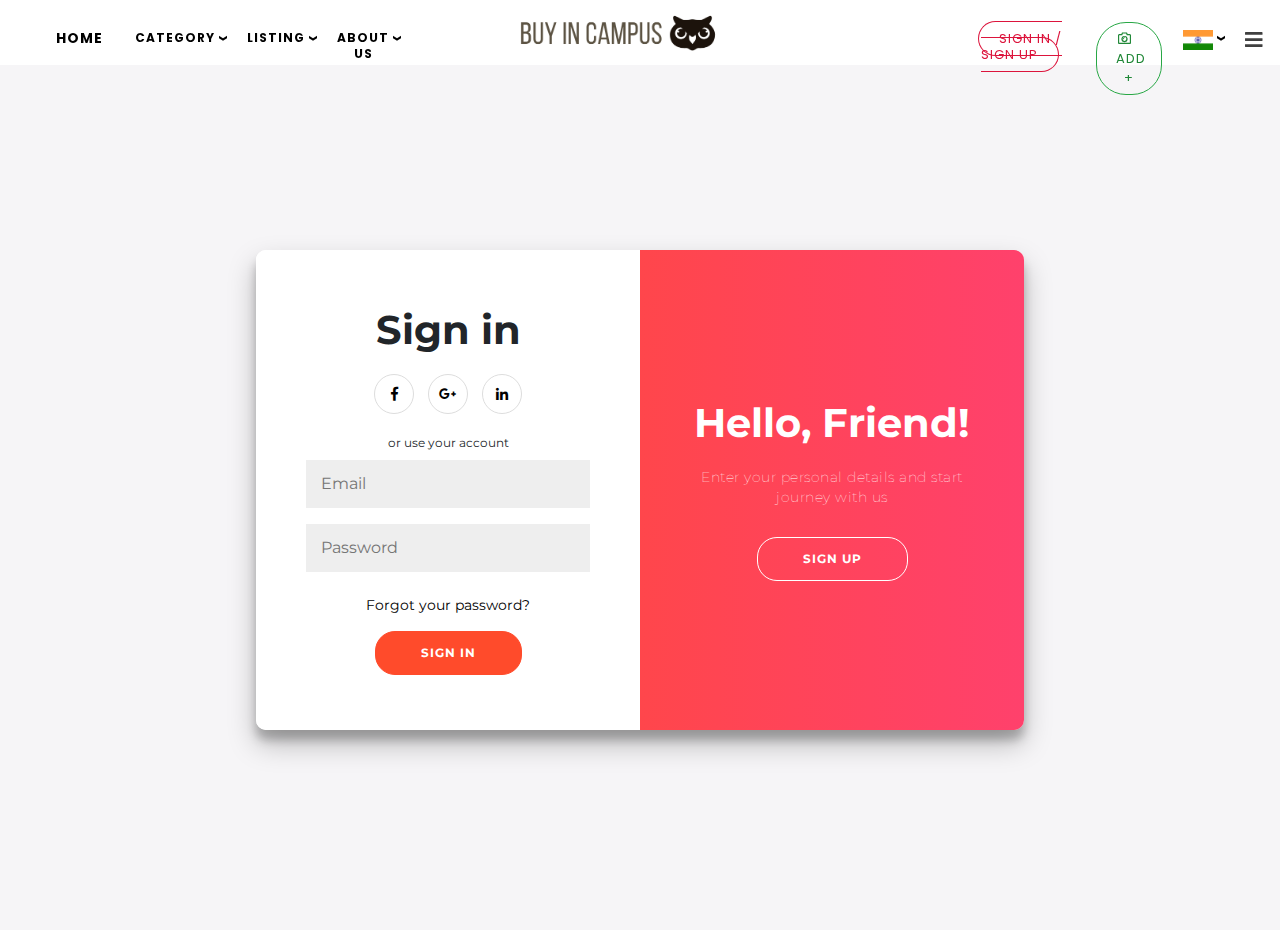
<file: login.html>
<!DOCTYPE html> 
<html>
  <head>
    <meta charset="utf-8" />
    <meta http-equiv="X-UA-Compatible" content="IE=edge" />
    <title>Buy In Campus</title>
    <meta name="description" content="" />
    <meta name="viewport" content="width=device-width, initial-scale=1" />
    <!-- bootstrap css -->
    <link
      rel="stylesheet"
      href="https://stackpath.bootstrapcdn.com/bootstrap/4.3.1/css/bootstrap.min.css"
      integrity="sha384-ggOyR0iXCbMQv3Xipma34MD+dH/1fQ784/j6cY/iJTQUOhcWr7x9JvoRxT2MZw1T"
      crossorigin="anonymous"
    />
    <link rel="stylesheet" href="./css/login.css">
    <link rel="stylesheet" href="./css/main.css" >
    <link rel="stylesheet" href="./css/animate.css">

    <!-- plugins -->
    <link href="https://cdnjs.cloudflare.com/ajax/libs/font-awesome/4.7.0/css/font-awesome.min.css" rel="stylesheet" media="all">
    <link href="https://cdnjs.cloudflare.com/ajax/libs/animate.css/3.5.2/animate.min.css" rel="stylesheet" media="all">
    <link rel="stylesheet" href="./plugins/fontawesome/css/all.css" />
    <!-- <script src="/scripts/countUp.js"></script> -->
  </head>
  <body onload="loader()">
   
   <!-- Preloader -->
    <!-- <div id="loading"></div> -->

    
    <!-- NAVBAR -->
    <nav class="nav">
      <div class="elmnts">
        <ul id="navlist" class="scrolled">
          <li>
            <span class="undln"><a href="index.html">home</a></span>
          </li>
         <div class="dropdown">
          <li class="trigger">
            <span class="undln">Category</span>
          </li>
          <div class="content">
                <p><span class="undln">ELECTRONICS</span></p>
          
                <p><span class="undln">FASHION</span></p>
          
                <p><span class="undln">BOOKS</span></p>

                <p><span class="undln">ROOMATE</span></p>
         
        </div>
         </div>
        <div class="dropdown">
            <li class="trigger">
              <span class="undln">Listing</span>
            </li>
            <div class="content">
                <p><span class="undln">ALL</span></p>
          
                <p><span class="undln">FEATURED</span></p>
          
                <p><span class="undln">RECOMMENDED</span></p>
         
        </div>
          </div>

          <div class="dropdown">
              <li class="trigger leftmost">
                <span class="undln">about us</span>
              </li>
              <div class="content">
                  <p><span class="undln">ABOUT NCS</span></p>
            
                  <p><span class="undln">HELP</span></p>
            
                  <p><span class="undln">BLOG</span></p>

                  <p><span class="undln">CONTACT US</span></p>
           
          </div>
            </div>

      
            <!-- <li>
              <span class="cart"><i class="fal fa-shopping-cart"></i></span>
              </li> -->
          
              <li class="right btn-li signin">
                 <a class="signbutton" href="login.html">SIGN IN / SIGN UP</a>
     
              </li>
          <li class="btn-li">
            <button class="btn btn-success btn-add"><i class="far fa-camera-alt"></i>  &nbsp &nbspADD +</button>
          </li>
          <div class="dropdown">
              <li class="trigger">
            <span class="undln">
              <!-- <img class="flag" src="[data-uri]"/></span> -->
              <img class="flag" src="./img/India.png" alt="...">  
            </li>
            <div class="content flag">
                <p><span class="undln"><img class="flag" src="./img/Australia.png" alt="...">  </span></p>
          
                <p><span class="undln"><img class="flag" src="./img/dubai.jpg" alt="...">  </span></p>
          
                <p><span class="undln"><img class="flag" src="./img/India.png" alt="...">  </span></p>
        
            </div>
        </div>
        <li>
          <span style="font-size:20px;cursor:pointer;color:#404040;" onclick="openNav()"><i class="fas fa-bars"></i></span>
        </li>

        <div id="myNav" class="fullNav">
          <a href="javascript:void(0)" class="closebtn" onclick="closeNav()"><i class="far fa-times"></i></a>
          <img class="fullnav-logo" src="img/bright-logo-final.png">  
          
          <div class="fullNav-content">
            <div class="fullNav-pages">

           <div>
             <a href="#"><span>01.</span> Home</a>
            <a href="#"><span>03.</span> Category</a>
            <a href="#"><span>05.</span> Books</a>
            <a href="#"><span>07.</span> About Us</a>

          </div>
                <div>
                  <a href="#"><span>02.</span> Listing</a>
                  <a href="#"><span>04.</span> Roomate</a>
                  <a href="#"><span>06.</span> Featured</a>
                  <a href="#"><span>08.</span> Contact Us</a>

                </div>
              </div>
               
                <div class="socialicon">
                      <i class="far fa-hashtag"></i>
                      <i class="fab fa-twitter"></i>
                      <i class="fab fa-linkedin-in"></i>
                      <i class="fab fa-google"></i>
                      <i class="fas fa-user"></i>
                </div>              
                
          </div>
          
        </div>
        </ul>
      

        <!-- <div class="logo">
                    <img class="logoimg" src="./img/logo-black.ico">
                </div> -->
      </div>
     
    </nav>

    <!-- NAVBAR -->


   <!-- signIn/signUp -->
    <div class="container" id="container">
      <div class="form-container sign-up-container">
        <form action="#">
          <h1>Create Account</h1>
          <div class="social-container">
            <a href="#" class="social"><i class="fab fa-facebook-f"></i></a>
            <a href="#" class="social"><i class="fab fa-google-plus-g"></i></a>
            <a href="#" class="social"><i class="fab fa-linkedin-in"></i></a>
          </div>
          <span>or use your email for registration</span>
          <input type="text" placeholder="Name" />
          <input type="email" placeholder="Email" />
          <input type="password" placeholder="Password" />
          <button>Sign Up</button>
        </form>
      </div>
      <div class="form-container sign-in-container">
        <form action="#">
          <h1>Sign in</h1>
          <div class="social-container">
            <a href="#" class="social"><i class="fab fa-facebook-f"></i></a>
            <a href="#" class="social"><i class="fab fa-google-plus-g"></i></a>
            <a href="#" class="social"><i class="fab fa-linkedin-in"></i></a>
          </div>
          <span>or use your account</span>
          <input type="email" placeholder="Email" />
          <input type="password" placeholder="Password" />
          <a href="#">Forgot your password?</a>
          <button>Sign In</button>
        </form>
      </div>
      <div class="overlay-container">
        <div class="overlay">
          <div class="overlay-panel overlay-left">
            <h1>Welcome Back!</h1>
            <p>To keep connected with us please login with your personal info</p>
            <button class="ghost" id="signIn">Sign In</button>
          </div>
          <div class="overlay-panel overlay-right">
            <h1>Hello, Friend!</h1>
            <p>Enter your personal details and start journey with us</p>
            <button class="ghost" id="signUp">Sign Up</button>
          </div>
        </div>
      </div>
    </div>
    

       


     <!-- Bootstrap scripts -->
     <script
     src="https://code.jquery.com/jquery-3.3.1.slim.min.js"
     integrity="sha384-q8i/X+965DzO0rT7abK41JStQIAqVgRVzpbzo5smXKp4YfRvH+8abtTE1Pi6jizo"
     crossorigin="anonymous"
   ></script>
   <script
     src="https://cdnjs.cloudflare.com/ajax/libs/popper.js/1.14.7/umd/popper.min.js"
     integrity="sha384-UO2eT0CpHqdSJQ6hJty5KVphtPhzWj9WO1clHTMGa3JDZwrnQq4sF86dIHNDz0W1"
     crossorigin="anonymous"
   ></script>
   <script
     src="https://stackpath.bootstrapcdn.com/bootstrap/4.3.1/js/bootstrap.min.js"
     integrity="sha384-JjSmVgyd0p3pXB1rRibZUAYoIIy6OrQ6VrjIEaFf/nJGzIxFDsf4x0xIM+B07jRM"
     crossorigin="anonymous"
   ></script>

   <!-- my scripts -->
   <script src="./scripts/login.js"></script>
   
   <script src="./scripts/loader.js"></script>
   <script src="./scripts/dropdown.js"></script>
   
   <!-- changle nav color -->
   <!-- <script>
    var navul = document.getElementById("navlist")

    $(window).scroll(function(){
       $(navul).toggleClass('scrolled', $(this).scrollTop() > 5);
      
     }); -->
   </script>
    
  </body>
</html>
</file>
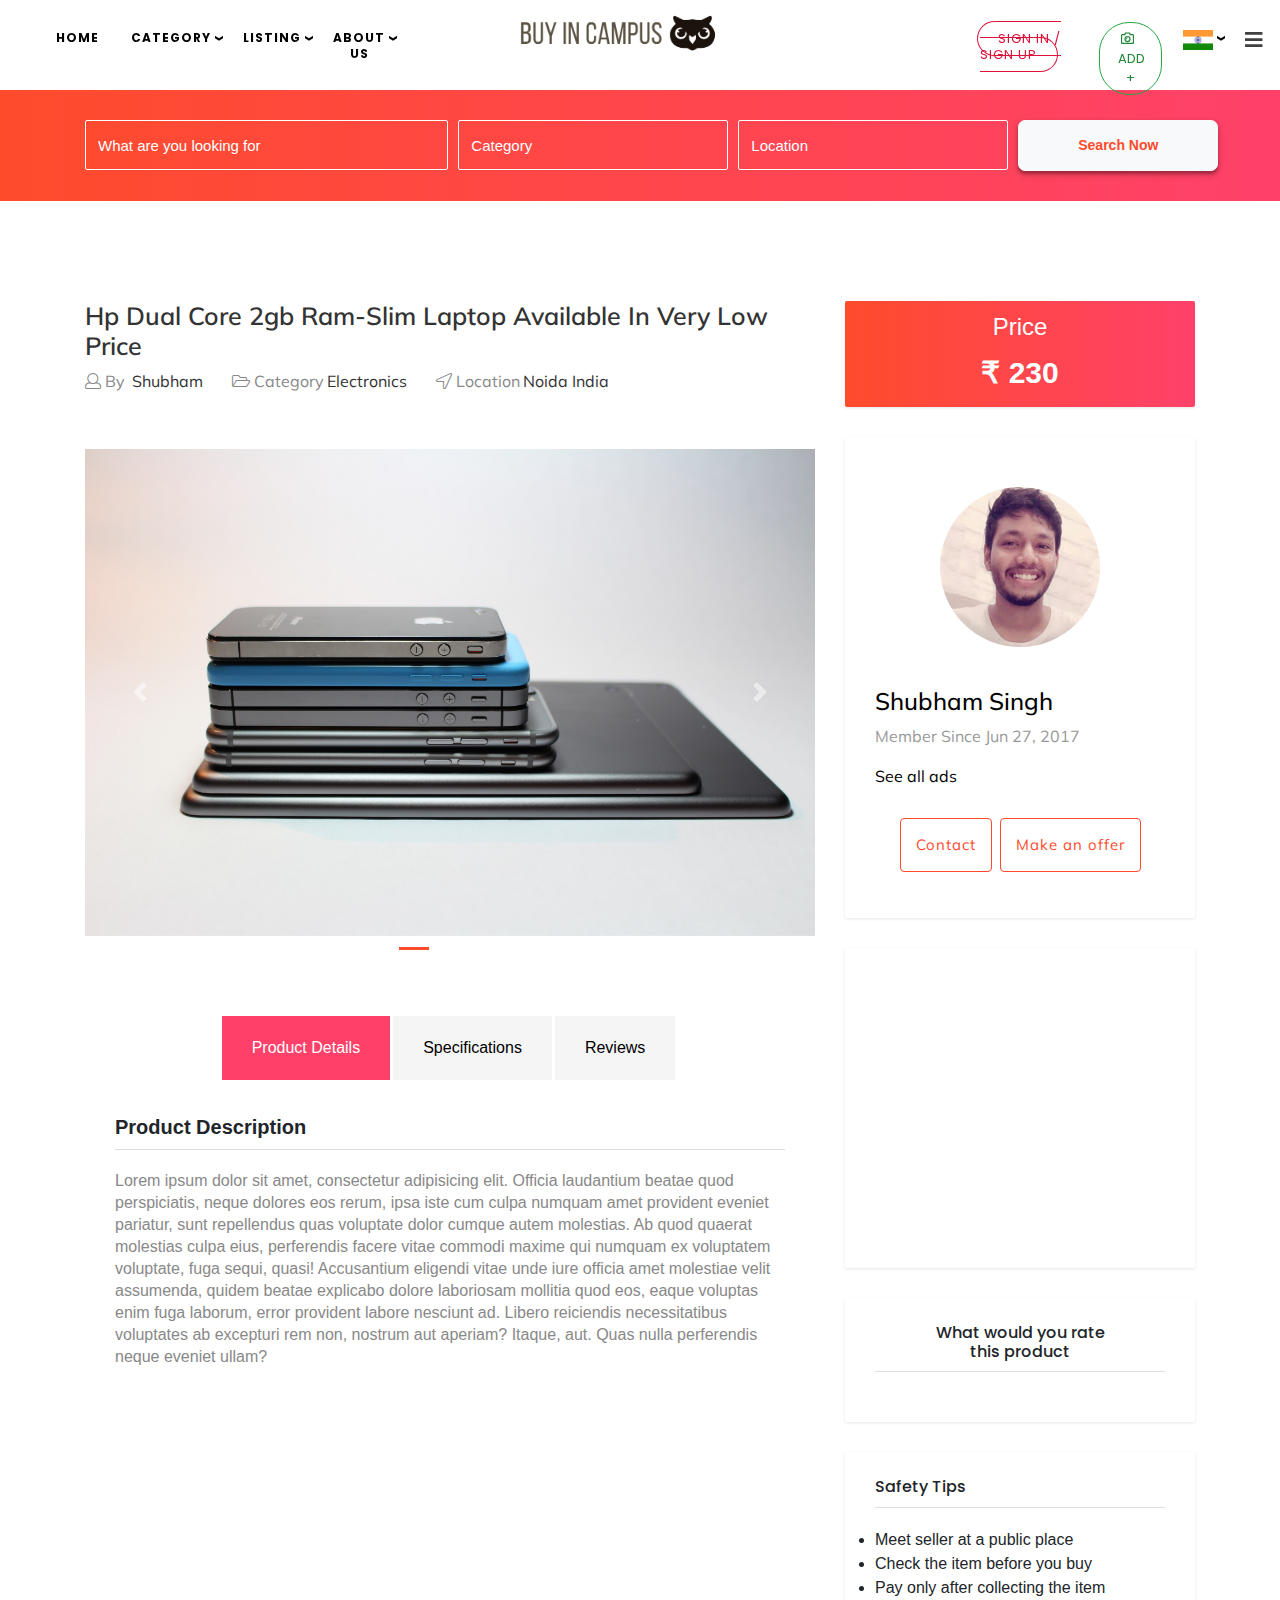
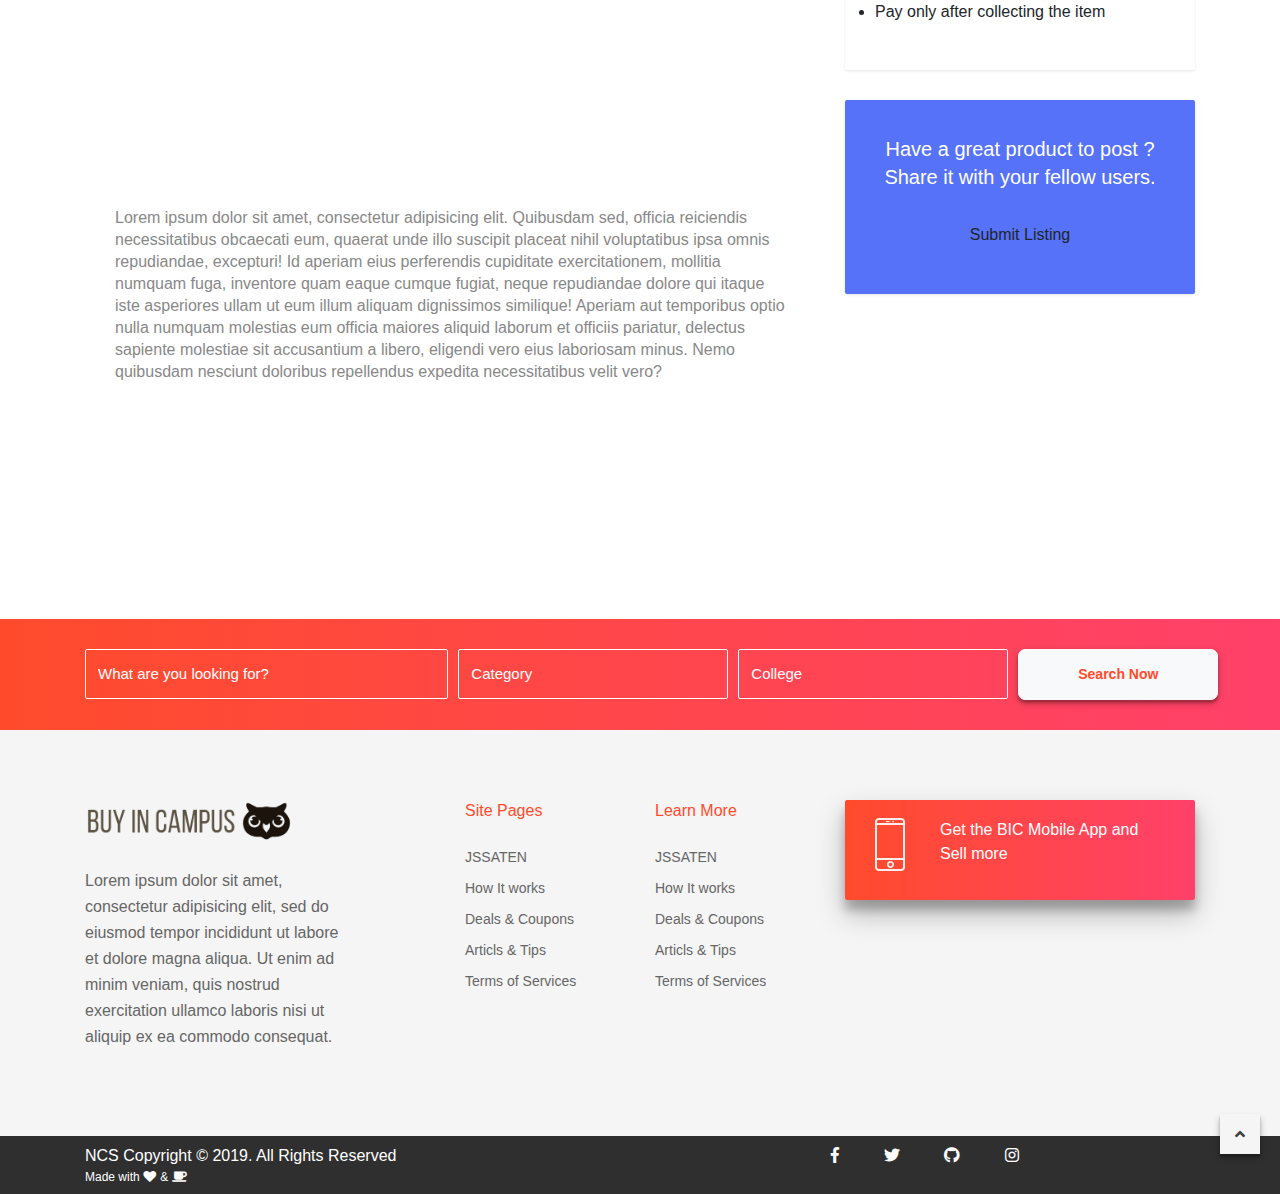
<file: single.html>
<!DOCTYPE html> 
<html>
  <head>
    <meta charset="utf-8" />
    <meta http-equiv="X-UA-Compatible" content="IE=edge" />
    <title>Buy In Campus</title>
    <meta name="description" content="" />
    <meta name="viewport" content="width=device-width, initial-scale=1" />
    <!-- bootstrap css -->
    <link
      rel="stylesheet"
      href="https://stackpath.bootstrapcdn.com/bootstrap/4.3.1/css/bootstrap.min.css"
      integrity="sha384-ggOyR0iXCbMQv3Xipma34MD+dH/1fQ784/j6cY/iJTQUOhcWr7x9JvoRxT2MZw1T"
      crossorigin="anonymous"
    />
  
    <link rel="stylesheet" href="./css/main.css" >
    <link rel="stylesheet" href="./css/animate.css">

    <!-- plugins -->
    <link href="https://cdnjs.cloudflare.com/ajax/libs/font-awesome/4.7.0/css/font-awesome.min.css" rel="stylesheet" media="all">
    <link href="https://cdnjs.cloudflare.com/ajax/libs/animate.css/3.5.2/animate.min.css" rel="stylesheet" media="all">
    <link rel="stylesheet" href="./plugins/fontawesome/css/all.css" />
    <!-- <script src="/scripts/countUp.js"></script> -->
  </head>
  <body onload="loader()">
   
   <!-- Preloader -->
    <!-- <div id="loading"></div> -->

    
    <!-- NAVBAR -->
    <nav class="nav">
      <div class="elmnts">
        <ul id="navlist" class="scrolled">
          <li>
            <span class="undln"><a href="index.html">home</a></span>
          </li>
         <div class="dropdown">
          <li class="trigger">
            <span class="undln">Category</span>
          </li>
          <div class="content">
                <p><span class="undln">ELECTRONICS</span></p>
          
                <p><span class="undln">FASHION</span></p>
          
                <p><span class="undln">BOOKS</span></p>

                <p><span class="undln">ROOMATE</span></p>
         
        </div>
         </div>
        <div class="dropdown">
            <li class="trigger">
              <span class="undln">Listing</span>
            </li>
            <div class="content">
                <p><span class="undln">ALL</span></p>
          
                <p><span class="undln">FEATURED</span></p>
          
                <p><span class="undln">RECOMMENDED</span></p>
         
        </div>
          </div>

          <div class="dropdown">
              <li class="trigger leftmost">
                <span class="undln">about us</span>
              </li>
              <div class="content">
                  <p><span class="undln">ABOUT NCS</span></p>
            
                  <p><span class="undln">HELP</span></p>
            
                  <p><span class="undln">BLOG</span></p>

                  <p><span class="undln">CONTACT US</span></p>
           
          </div>
            </div>

      
            <!-- <li>
              <span class="cart"><i class="fal fa-shopping-cart"></i></span>
              </li> -->
          
              <li class="right btn-li signin">
                 <a class="signbutton" href="login.html">SIGN IN / SIGN UP</a>
     
              </li>
          <li class="btn-li">
            <button class="btn btn-success btn-add"><i class="far fa-camera-alt"></i>  &nbsp &nbspADD +</button>
          </li>
          <div class="dropdown">
              <li class="trigger">
            <span class="undln">
              <!-- <img class="flag" src="[data-uri]"/></span> -->
              <img class="flag" src="./img/India.png" alt="...">  
            </li>
            <div class="content flag">
                <p><span class="undln"><img class="flag" src="./img/Australia.png" alt="...">  </span></p>
          
                <p><span class="undln"><img class="flag" src="./img/dubai.jpg" alt="...">  </span></p>
          
                <p><span class="undln"><img class="flag" src="./img/India.png" alt="...">  </span></p>
        
            </div>
        </div>
        <li>
          <span style="font-size:20px;cursor:pointer;color:#404040;" onclick="openNav()"><i class="fas fa-bars"></i></span>
        </li>

        <div id="myNav" class="fullNav">
          <a href="javascript:void(0)" class="closebtn" onclick="closeNav()"><i class="far fa-times"></i></a>
          <img class="fullnav-logo" src="img/bright-logo-final.png">  
          
          <div class="fullNav-content">
            <div class="fullNav-pages">

           <div>
             <a href="#"><span>01.</span> Home</a>
            <a href="#"><span>03.</span> Category</a>
            <a href="#"><span>05.</span> Books</a>
            <a href="#"><span>07.</span> About Us</a>

          </div>
                <div>
                  <a href="#"><span>02.</span> Listing</a>
                  <a href="#"><span>04.</span> Roomate</a>
                  <a href="#"><span>06.</span> Featured</a>
                  <a href="#"><span>08.</span> Contact Us</a>

                </div>
              </div>
               
                <div class="socialicon">
                      <i class="far fa-hashtag"></i>
                      <i class="fab fa-twitter"></i>
                      <i class="fab fa-linkedin-in"></i>
                      <i class="fab fa-google"></i>
                      <i class="fas fa-user"></i>
                </div>              
                
          </div>
          
        </div>
        </ul>
      

        <!-- <div class="logo">
                    <img class="logoimg" src="./img/logo-black.ico">
                </div> -->
      </div>
     
    </nav>

    <!-- NAVBAR -->

    <section class="page-search">
        <div class="container">
            <div class="row">
                <div class="col-md-12">
                    <!-- Advance Search -->
                    <div class="advance-search">
                        <form>
                            <div class="form-row">
                                <div class="form-group col-md-4">
                                    <input type="text" class="form-control" id="inputtext4" placeholder="What are you looking for">
                                </div>
                                <div class="form-group col-md-3">
                                    <input type="text" class="form-control" id="inputCategory4" placeholder="Category">
                                </div>
                                <div class="form-group col-md-3">
                                    <input type="text" class="form-control" id="inputLocation4" placeholder="Location">
                                </div>
                                <div class="form-group col-md-2">
                                    
                                    <button type="submit" class="btn btn-lg btn-light">Search Now</button>
                                </div>
                            </div>
                        </form>
                    </div>
                </div>
            </div>
        </div>
    </section>


<!--===================================
=            Store Section            =
====================================-->
<section class="section bg-gray">
	<!-- Container Start -->
	<div class="container">
		<div class="row">
			<!-- Left sidebar -->
			<div class="col-md-8">
				<div class="product-details">
					<h1 class="product-title">Hp Dual Core 2gb Ram-Slim Laptop Available In Very Low Price</h1>
					<div class="product-meta">
						<ul class="list-inline">
							<li class="list-inline-item"><i class="fal fa-user"></i> By <a href="">Shubham</a></li>
							<li class="list-inline-item"><i class="fal fa-folder-open"></i> Category<a href="">Electronics</a></li>
							<li class="list-inline-item"><i class="fal fa-location-arrow"></i> Location<a href="">Noida India</a></li>
						</ul>
					</div>
					<div id="carouselExampleIndicators" class="product-slider carousel slide" data-ride="carousel">
						<ol class="carousel-indicators">
							<li data-target="#carouselExampleIndicators" data-slide-to="0" class="active"></li>
							<li data-target="#carouselExampleIndicators" data-slide-to="1"></li>
							<li data-target="#carouselExampleIndicators" data-slide-to="2"></li>
						</ol>
						<div class="carousel-inner">
							<div class="carousel-item active">
								<img class="d-block w-100" src="./img/5.jpg" alt="First slide">
							</div>
							<div class="carousel-item">
								<img class="d-block w-100" src="./img/6.jpg" alt="Second slide">
							</div>
							<div class="carousel-item">
								<img class="d-block w-100" src="./img/8.jpeg" alt="Third slide">
							</div>
						</div>
						<a class="carousel-control-prev" href="#carouselExampleIndicators" role="button" data-slide="prev">
							<span class="carousel-control-prev-icon" aria-hidden="true"></span>
							<span class="sr-only">Previous</span>
						</a>
						<a class="carousel-control-next" href="#carouselExampleIndicators" role="button" data-slide="next">
							<span class="carousel-control-next-icon" aria-hidden="true"></span>
							<span class="sr-only">Next</span>
						</a>
					</div>
					<div class="content">
						<ul class="nav nav-pills  justify-content-center" id="pills-tab" role="tablist">
							<li class="nav-item">
								<a class="nav-link active" id="pills-home-tab" data-toggle="pill" href="#pills-home" role="tab" aria-controls="pills-home" aria-selected="true">Product Details</a>
							</li>
							<li class="nav-item">
								<a class="nav-link" id="pills-profile-tab" data-toggle="pill" href="#pills-profile" role="tab" aria-controls="pills-profile" aria-selected="false">Specifications</a>
							</li>
							<li class="nav-item">
								<a class="nav-link" id="pills-contact-tab" data-toggle="pill" href="#pills-contact" role="tab" aria-controls="pills-contact" aria-selected="false">Reviews</a>
							</li>
						</ul>
						<div class="tab-content" id="pills-tabContent">
							<div class="tab-pane fade show active" id="pills-home" role="tabpanel" aria-labelledby="pills-home-tab">
								<h3 class="tab-title">Product Description</h3>
								<p>Lorem ipsum dolor sit amet, consectetur adipisicing elit. Officia laudantium beatae quod perspiciatis, neque dolores eos rerum, ipsa iste cum culpa numquam amet provident eveniet pariatur, sunt repellendus quas voluptate dolor cumque autem molestias. Ab quod quaerat molestias culpa eius, perferendis facere vitae commodi maxime qui numquam ex voluptatem voluptate, fuga sequi, quasi! Accusantium eligendi vitae unde iure officia amet molestiae velit assumenda, quidem beatae explicabo dolore laboriosam mollitia quod eos, eaque voluptas enim fuga laborum, error provident labore nesciunt ad. Libero reiciendis necessitatibus voluptates ab excepturi rem non, nostrum aut aperiam? Itaque, aut. Quas nulla perferendis neque eveniet ullam?</p>

								<iframe width="100%" height="400" src="https://www.youtube.com/embed/LUH7njvhydE?rel=0&amp;controls=0&amp;showinfo=0" frameborder="0" allowfullscreen></iframe>
								<p></p>
								<p>Lorem ipsum dolor sit amet, consectetur adipisicing elit. Quibusdam sed, officia reiciendis necessitatibus obcaecati eum, quaerat unde illo suscipit placeat nihil voluptatibus ipsa omnis repudiandae, excepturi! Id aperiam eius perferendis cupiditate exercitationem, mollitia numquam fuga, inventore quam eaque cumque fugiat, neque repudiandae dolore qui itaque iste asperiores ullam ut eum illum aliquam dignissimos similique! Aperiam aut temporibus optio nulla numquam molestias eum officia maiores aliquid laborum et officiis pariatur, delectus sapiente molestiae sit accusantium a libero, eligendi vero eius laboriosam minus. Nemo quibusdam nesciunt doloribus repellendus expedita necessitatibus velit vero?</p>

							</div>
							<div class="tab-pane fade" id="pills-profile" role="tabpanel" aria-labelledby="pills-profile-tab">
								<h3 class="tab-title">Product Specifications</h3>
								<table class="table table-bordered product-table">
								  <tbody>
								    <tr>
								      <td>Seller Price</td>
								      <td>&#8377; 450</td>
								    </tr>
								    <tr>
								      <td>Added</td>
								      <td>26th June</td>
								    </tr>
								    <tr>
								      <td>State</td>
								      <td>Noida</td>
								    </tr>
								    <tr>
								      <td>Brand</td>
								      <td>Apple</td>
								    </tr>
								    <tr>
								      <td>Condition</td>
								      <td>Used</td>
								    </tr>
								    <tr>
								      <td>Model</td>
								      <td>2017</td>
								    </tr>
								    <tr>
								      <td>State</td>
								      <td>Utter Pradesh</td>
								    </tr>
								    <tr>
								      <td>Battery Life</td>
								      <td>23</td>
								    </tr>
								  </tbody>
								</table>
							</div>
							<div class="tab-pane fade" id="pills-contact" role="tabpanel" aria-labelledby="pills-contact-tab">
								<h3 class="tab-title">Product Review</h3>
								<div class="product-review">
							  		<div class="media">
							  			<!-- Avatar -->
							  			<img class="review-img" src="./img/shobhit-sir.png" alt="avatar">
							  			<div class="media-body">
							  				<!-- Ratings -->
							  				<div class="ratings">
							  					<ul class="list-inline">
							  						<li class="list-inline-item">
							  							<i class="fa fa-star"></i>
							  						</li>
							  						<li class="list-inline-item">
							  							<i class="fa fa-star"></i>
							  						</li>
							  						<li class="list-inline-item">
							  							<i class="fa fa-star"></i>
							  						</li>
							  						<li class="list-inline-item">
							  							<i class="fa fa-star"></i>
							  						</li>
							  						<li class="list-inline-item">
							  							<i class="fa fa-star"></i>
							  						</li>
							  					</ul>
							  				</div>
							  				<div class="name">
							  					<h5>Shobhit Agarwal</h5>
							  				</div>
							  				<div class="date">
							  					<p>Mar 20, 2018</p>
							  				</div>
							  				<div class="review-comment">
							  					<p>
							  						Sed ut perspiciatis unde omnis iste natus error sit voluptatem accusantium doloremqe laudant tota rem ape riamipsa eaque.
							  					</p>
							  				</div>
							  			</div>
							  		</div>
							  		<div class="review-submission">
							  			<h3 class="tab-title">Submit your review</h3>
						  				<!-- Rate -->
						  				<div class="rate">
						  					<div class="starrr"></div>
						  				</div>
						  				<div class="review-submit">
						  					<form action="#" class="row">
						  						<div class="col-lg-6">
						  							<input type="text" name="name" id="name" class="form-control" placeholder="Name">
						  						</div>
						  						<div class="col-lg-6">
						  							<input type="email" name="email" id="email" class="form-control" placeholder="Email">
						  						</div>
						  						<div class="col-12">
						  							<textarea name="review" id="review" rows="10" class="form-control" placeholder="Message"></textarea>
						  						</div>
						  						<div class="col-12">
						  							<button type="submit" class="btn btn-main review">Sumbit</button>
						  						</div>
						  					</form>
						  				</div>
							  		</div>
							  	</div>
							</div>
						</div>
					</div>
				</div>
			</div>
			<div class="col-md-4">
				<div class="sidebar">
					<div class="widget price text-center singleprice">
						<h4>Price</h4>
						<p>&#8377; 230</p>
					</div>
					<!-- User Profile widget -->
					<div class="widget user single">
                        <div class="user-img single">
                        <img class="rounded-circle single" src="./img/shubham-sir.png" alt="" center>
                    </div>
						<h4><a href="" class="user-name single">Shubham Singh</a></h4>
						<p class="member-time">Member Since Jun 27, 2017</p>
						<a href="">See all ads</a>
						<ul class="list-inline contact mt-20">
							<li class="list-inline-item"><a href="" class="btn btn-contact single">Contact</a></li>
							<li class="list-inline-item"><a href="" class="btn btn-offer single">Make an offer</a></li>
						</ul>
					</div>
					<!-- Map Widget -->
					<div class="widget map">
						<div class="map">
							<div id="map"></div>
						</div>
					</div>
					<!-- Rate Widget -->
					<div class="widget rate">
						<!-- Heading -->
						<h5 class="widget-header text-center">What would you rate
						<br>
						this product</h5>
						<!-- Rate -->
						<div class="starrr"></div>
					</div>
					<!-- Safety tips widget -->
					<div class="widget disclaimer">
						<h5 class="widget-header">Safety Tips</h5>
						<ul>
							<li>Meet seller at a public place</li>
							<li>Check the item before you buy</li>
							<li>Pay only after collecting the item</li>
							<li>Pay only after collecting the item</li>
						</ul>
					</div>
					<!-- Coupon Widget -->
					<div class="widget coupon text-center">
						<!-- Coupon description -->
						<p>Have a great product to post ? Share it with
							your fellow users.
						</p>
						<!-- Submii button -->
						<a href="" class="btn btn-transparent-white">Submit Listing</a>
					</div>
					
				</div>
			</div>
			
		</div>
	</div>
	<!-- Container End -->
</section>




  <!-- search  -->
  <section class="page-search">
      <div class="container">
          <div class="row">
              <div class="col-md-12">
                  <!-- Advance Search -->
                  <div class="advance-search">
                      <form>
                          <div class="form-row">
                              <div class="form-group col-md-4">
                                  <input type="text" class="form-control" id="inputtext4" placeholder="What are you looking for?">
                              </div>
                              <div class="form-group col-md-3">
                                  <input type="text" class="form-control" id="inputCategory4" placeholder="Category">
                              </div>
                              <div class="form-group col-md-3">
                                  <input type="text" class="form-control" id="inputLocation4" placeholder="College">
                              </div>
                              <div class="form-group col-md-2">
                                  
                                  <button type="submit" class="btn btn-lg btn-light">Search Now</button>
                              </div>
                          </div>
                      </form>
                  </div>
              </div>
          </div>
      </div>
  </section>

  <!--    Footer           -->

<footer class="footer section section-sm">
<!-- Container Start -->
<div class="container">
  <div class="row">
    <div class="col-lg-3 col-md-7 offset-md-1 offset-lg-0">
      <!-- About -->
      <div class="block about">
        <!-- footer logo -->
        <img class="footer-logo" src="./img/dark-logo-final.png" alt="">
        <!-- description -->
        <p class="alt-color">Lorem ipsum dolor sit amet, consectetur adipisicing elit, sed do eiusmod tempor incididunt ut labore et dolore magna aliqua. Ut enim ad minim veniam, quis nostrud exercitation ullamco laboris nisi ut aliquip ex ea commodo consequat.</p>
      </div>
    </div>
    <!-- Link list -->
    <div class="col-lg-2 offset-lg-1 col-md-3">
      <div class="block">
        <h4>Site Pages</h4>
        <ul>
          <li><a href="#">JSSATEN</a></li>
          <li><a href="#">How It works</a></li>
          <li><a href="#">Deals & Coupons</a></li>
          <li><a href="#">Articls & Tips</a></li>
          <li><a href="#">Terms of Services</a></li>
        </ul>
      </div>
    </div>
    <!-- Link list -->
    <div class="col-lg-2 col-md-3 offset-md-1 offset-lg-0">
      <div class="block">
        <h4>Learn More</h4>
        <ul>
          <li><a href="#">JSSATEN</a></li>
          <li><a href="#">How It works</a></li>
          <li><a href="#">Deals & Coupons</a></li>
          <li><a href="#">Articls & Tips</a></li>
          <li><a href="#">Terms of Services</a></li>
        </ul>
      </div>
    </div>
    <!-- Promotion -->
    <div class="col-lg-4 col-md-7">
      <!-- App promotion -->
      <div class="block-2 app-promotion">
        <a href="">
          <!-- Icon -->
          <img class="footer-mobile" src="./img/phone-icon.png" alt="mobile-icon">
        </a>
        <p>Get the BIC Mobile App and Sell more</p>
      </div>
    </div>
  </div>
</div>
<!-- Container End -->
</footer>
<!-- Footer Bottom -->
<footer class="footer-bottom">
  <!-- Container Start -->
  <div class="container">
    <div class="row">
      <div class="col-sm-6 col-12">
        <!-- Copyright -->
        <div class="copyright">
          <p>NCS Copyright © 2019. All Rights Reserved</p>
          <p style="font-size: 12px;">Made with <i class="fas fa-heart"></i> & <i class="fas fa-coffee"></i></p>
        </div>
      </div>
      <div class="col-sm-6 col-12">
        <!-- Social Icons -->
        <ul class="social-media-icons text-right">
            <li><i class="fab fa-facebook-f"></i></li>
            <li><i class="fab fa-twitter"></i></li>
            <li><i class="fab fa-github"></i></li>
            <li><i class="fab fa-instagram"></i></li>
          </ul>
      </div>
    </div>
  </div>
  <!-- Container End -->
  <!-- To Top -->
  <div class="top-to">
    <a id="top" class="" href="#"><i class="fa fa-angle-up"></i></a>
  </div>
</footer>


 
  <!-- Bootstrap scripts -->
  <script
    src="https://code.jquery.com/jquery-3.3.1.slim.min.js"
    integrity="sha384-q8i/X+965DzO0rT7abK41JStQIAqVgRVzpbzo5smXKp4YfRvH+8abtTE1Pi6jizo"
    crossorigin="anonymous"
  ></script>
  <script
    src="https://cdnjs.cloudflare.com/ajax/libs/popper.js/1.14.7/umd/popper.min.js"
    integrity="sha384-UO2eT0CpHqdSJQ6hJty5KVphtPhzWj9WO1clHTMGa3JDZwrnQq4sF86dIHNDz0W1"
    crossorigin="anonymous"
  ></script>
  <script
    src="https://stackpath.bootstrapcdn.com/bootstrap/4.3.1/js/bootstrap.min.js"
    integrity="sha384-JjSmVgyd0p3pXB1rRibZUAYoIIy6OrQ6VrjIEaFf/nJGzIxFDsf4x0xIM+B07jRM"
    crossorigin="anonymous"
  ></script>

  <!-- my scripts -->
  <script src="./scripts/loader.js"></script>
  <script src="./scripts/dropdown.js"></script>
  
  <!-- changle nav color -->
  <!-- <script>
   var navul = document.getElementById("navlist")

   $(window).scroll(function(){
      $(navul).toggleClass('scrolled', $(this).scrollTop() > 5);
     
    });
  </script> -->

  <!-- Carousel Time -->
  <script>
  $('.carousel').carousel({
interval: 1000 * 23
});
</script>
  <!-- Full nav -->
  <script>
    function openNav() {
      document.getElementById("myNav").style.height = "100%";
    }
    
    function closeNav() {
      document.getElementById("myNav").style.height = "0%";
    }
    </script>
 

</body>
</html>
</file>
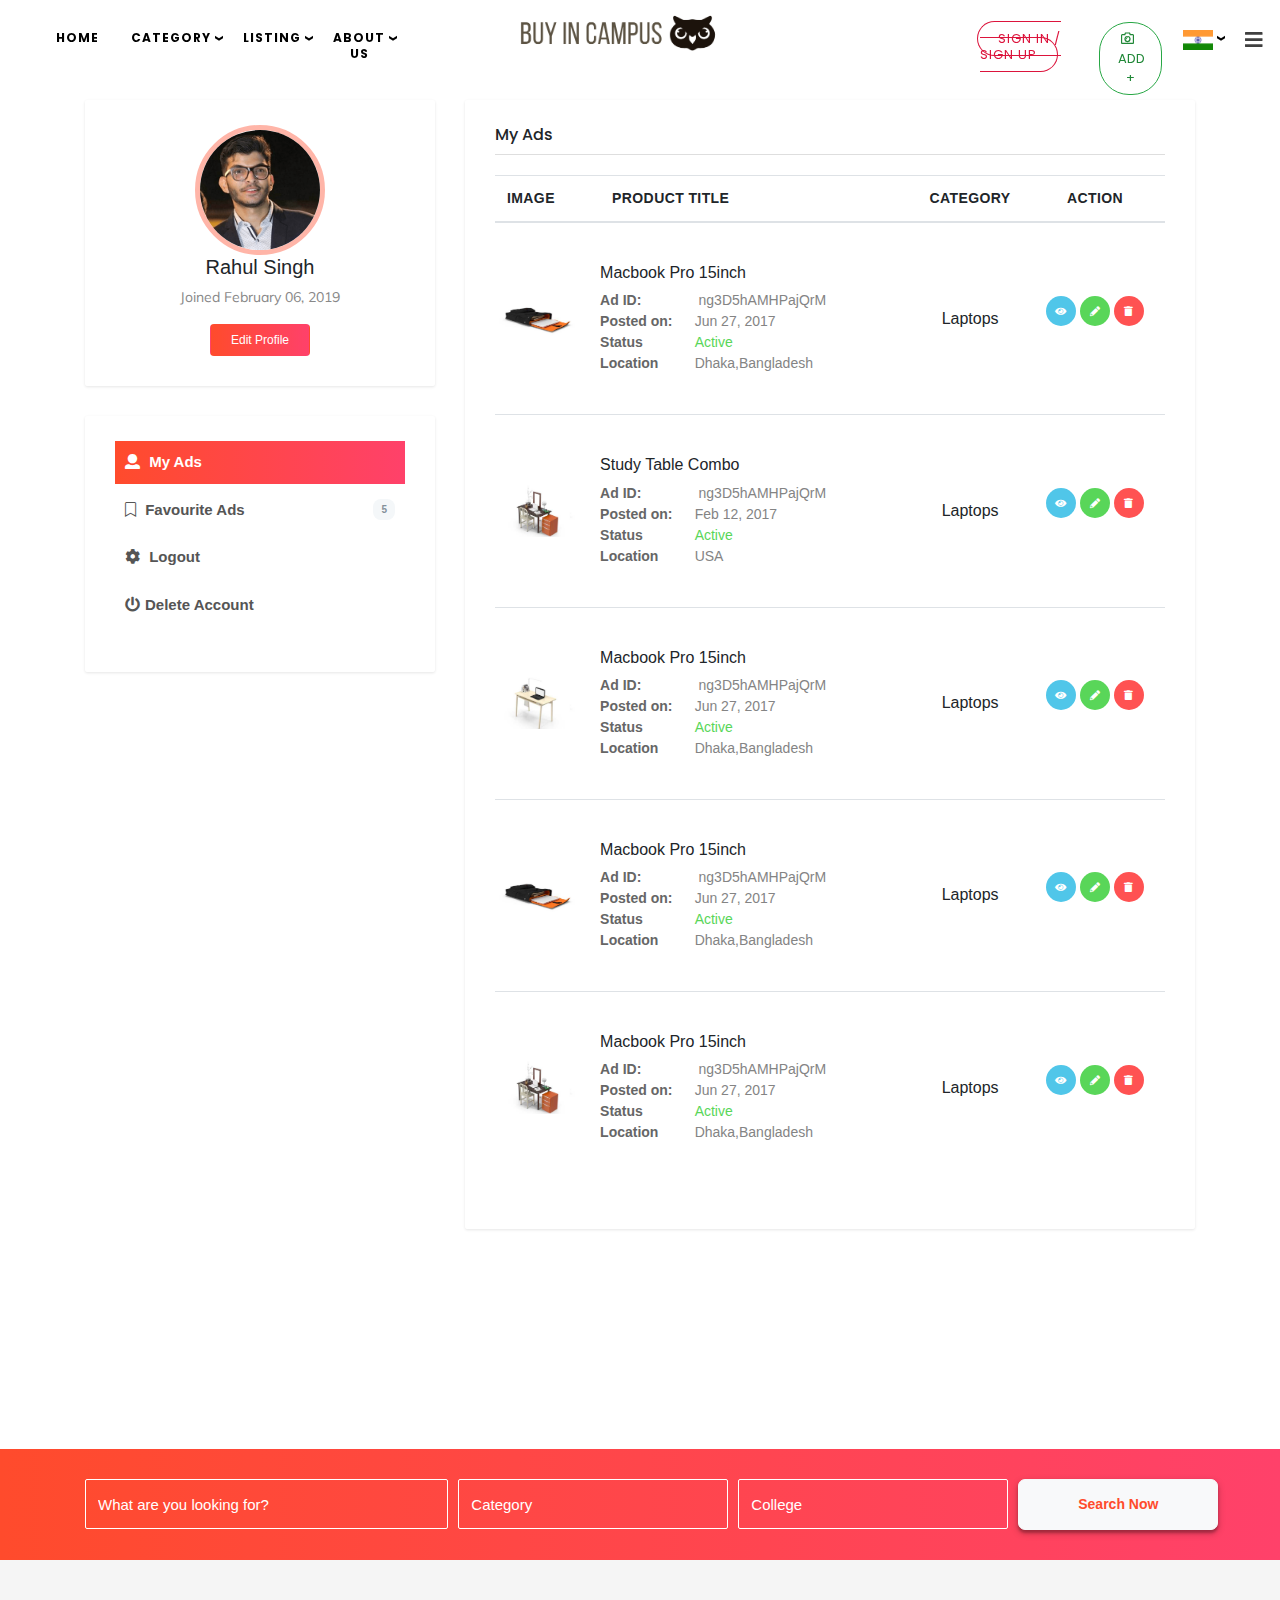
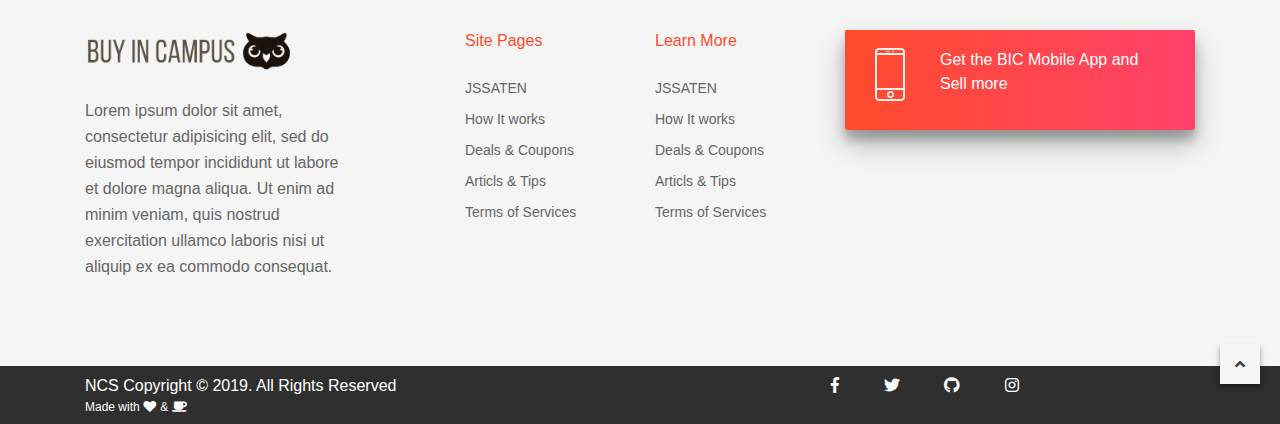
<file: user-dashboard.html>
<!DOCTYPE html> 
<html>
  <head>
    <meta charset="utf-8" />
    <meta http-equiv="X-UA-Compatible" content="IE=edge" />
    <title>Buy In Campus</title>
    <meta name="description" content="" />
    <meta name="viewport" content="width=device-width, initial-scale=1" />
    <!-- bootstrap css -->
    <link
      rel="stylesheet"
      href="https://stackpath.bootstrapcdn.com/bootstrap/4.3.1/css/bootstrap.min.css"
      integrity="sha384-ggOyR0iXCbMQv3Xipma34MD+dH/1fQ784/j6cY/iJTQUOhcWr7x9JvoRxT2MZw1T"
      crossorigin="anonymous"
    />
  
    <link rel="stylesheet" href="./css/main.css" >
    <link rel="stylesheet" href="./css/animate.css">

    <!-- plugins -->
    <link href="https://cdnjs.cloudflare.com/ajax/libs/font-awesome/4.7.0/css/font-awesome.min.css" rel="stylesheet" media="all">
    <link href="https://cdnjs.cloudflare.com/ajax/libs/animate.css/3.5.2/animate.min.css" rel="stylesheet" media="all">
    <link rel="stylesheet" href="./plugins/fontawesome/css/all.css" />
    <!-- <script src="/scripts/countUp.js"></script> -->
  </head>
  <body onload="loader()">
   
   <!-- Preloader -->
    <!-- <div id="loading"></div> -->

    
    <!-- NAVBAR -->
    <nav class="nav">
      <div class="elmnts">
        <ul id="navlist" class="scrolled">
          <li>
            <span class="undln"><a href="index.html">home</a></span>
          </li>
         <div class="dropdown">
          <li class="trigger">
            <span class="undln">Category</span>
          </li>
          <div class="content">
                <p><span class="undln">ELECTRONICS</span></p>
          
                <p><span class="undln">FASHION</span></p>
          
                <p><span class="undln">BOOKS</span></p>

                <p><span class="undln">ROOMATE</span></p>
         
        </div>
         </div>
        <div class="dropdown">
            <li class="trigger">
              <span class="undln">Listing</span>
            </li>
            <div class="content">
                <p><span class="undln">ALL</span></p>
          
                <p><span class="undln">FEATURED</span></p>
          
                <p><span class="undln">RECOMMENDED</span></p>
         
        </div>
          </div>

          <div class="dropdown">
              <li class="trigger leftmost">
                <span class="undln">about us</span>
              </li>
              <div class="content">
                  <p><span class="undln">ABOUT NCS</span></p>
            
                  <p><span class="undln">HELP</span></p>
            
                  <p><span class="undln">BLOG</span></p>

                  <p><span class="undln">CONTACT US</span></p>
           
          </div>
            </div>

      
            <!-- <li>
              <span class="cart"><i class="fal fa-shopping-cart"></i></span>
              </li> -->
          
              <li class="right btn-li signin">
                 <a class="signbutton" href="login.html">SIGN IN / SIGN UP</a>
     
              </li>
          <li class="btn-li">
            <button class="btn btn-success btn-add"><i class="far fa-camera-alt"></i>  &nbsp &nbspADD +</button>
          </li>
          <div class="dropdown">
              <li class="trigger">
            <span class="undln">
              <!-- <img class="flag" src="[data-uri]"/></span> -->
              <img class="flag" src="./img/India.png" alt="...">  
            </li>
            <div class="content flag">
                <p><span class="undln"><img class="flag" src="./img/Australia.png" alt="...">  </span></p>
          
                <p><span class="undln"><img class="flag" src="./img/dubai.jpg" alt="...">  </span></p>
          
                <p><span class="undln"><img class="flag" src="./img/India.png" alt="...">  </span></p>
        
            </div>
        </div>
        <li>
          <span style="font-size:20px;cursor:pointer;color:#404040;" onclick="openNav()"><i class="fas fa-bars"></i></span>
        </li>

        <div id="myNav" class="fullNav">
          <a href="javascript:void(0)" class="closebtn" onclick="closeNav()"><i class="far fa-times"></i></a>
          <img class="fullnav-logo" src="img/bright-logo-final.png">  
          
          <div class="fullNav-content">
            <div class="fullNav-pages">

           <div>
             <a href="#"><span>01.</span> Home</a>
            <a href="#"><span>03.</span> Category</a>
            <a href="#"><span>05.</span> Books</a>
            <a href="#"><span>07.</span> About Us</a>

          </div>
                <div>
                  <a href="#"><span>02.</span> Listing</a>
                  <a href="#"><span>04.</span> Roomate</a>
                  <a href="#"><span>06.</span> Featured</a>
                  <a href="#"><span>08.</span> Contact Us</a>

                </div>
              </div>
               
                <div class="socialicon">
                      <i class="far fa-hashtag"></i>
                      <i class="fab fa-twitter"></i>
                      <i class="fab fa-linkedin-in"></i>
                      <i class="fab fa-google"></i>
                      <i class="fas fa-user"></i>
                </div>              
                
          </div>
          
        </div>
        </ul>
      

        <!-- <div class="logo">
                    <img class="logoimg" src="./img/logo-black.ico">
                </div> -->
      </div>
     
    </nav>

    <!-- NAVBAR -->


    <!--==================================
=            User Profile            =
===================================-->
<section class="dashboard section">
	<!-- Container Start -->
	<div class="container">
		<!-- Row Start -->
		<div class="row">
			<div class="col-md-10 offset-md-1 col-lg-4 offset-lg-0">
				<div class="sidebar">
					<!-- User Widget -->
					<div class="widget user-dashboard-profile">
						<!-- User Image -->
						<div class="profile-thumb">
							<img src="./img/rahul-sir.png" alt="" class="rounded-circle">
						</div>
						<!-- User Name -->
						<h5 class="text-center">Rahul Singh</h5>
						<p>Joined February 06, 2019</p>
						<a href="user-profile.html" class="btn btn-main-sm">Edit Profile</a>
					</div>
					<!-- Dashboard Links -->
					<div class="widget user-dashboard-menu">
						<ul>
							<li class="active">
								<a href="user-dashboard.html"><i class="fa fa-user"></i> My Ads</a></li>
							<li>
								<a href="user-dashboard.html"><i class="fal fa-bookmark"></i> Favourite Ads <span>5</span></a>
							</li>
							
							<li>
								<a href="user-dashboard.html"><i class="fa fa-cog"></i> Logout</a>
							</li>
							<li>
								<a href="user-dashboard.html"><i class="fa fa-power-off"></i>Delete Account</a>
							</li>
						</ul>
					</div>
				</div>
			</div>
			<div class="col-md-10 offset-md-1 col-lg-8 offset-lg-0">
				<!-- Recently Favorited -->
				<div class="widget dashboard-container my-adslist">
					<h3 class="widget-header">My Ads</h3> 
					<table class="table table-responsive product-dashboard-table">
						<thead>
							<tr class="tr">
								<th>Image</th>
								<th>Product Title</th>
								<th class="text-center">Category</th>
								<th class="text-center">Action</th>
							</tr>
						</thead>
						<tbody>
							<tr>
								
								<td class="product-thumb">
									<img width="80px" height="auto" src="./img/p-1.jpg" alt="image description"></td>
								<td class="product-details">
									<h3 class="title">Macbook Pro 15inch</h3>
									<span class="add-id"><strong>Ad ID:</strong> ng3D5hAMHPajQrM</span>
									<span><strong>Posted on: </strong><time>Jun 27, 2017</time> </span>
									<span class="status active"><strong>Status</strong>Active</span>
									<span class="location"><strong>Location</strong>Dhaka,Bangladesh</span>
								</td>
								<td class="product-category"><span class="categories">Laptops</span></td>
								<td class="action" data-title="Action">
									<div class="">
										<ul class="list-inline justify-content-center">
											<li class="list-inline-item">
												<a data-toggle="tooltip" data-placement="top" title="Tooltip on top" class="view" href="">
													<i class="fa fa-eye"></i>
												</a>		
											</li>
											<li class="list-inline-item">
												<a class="edit" href="">
													<i class="fa fa-pencil"></i>
												</a>		
											</li>
											<li class="list-inline-item">
												<a class="delete" href="">
													<i class="fa fa-trash"></i>
												</a>
											</li>
										</ul>
									</div>
								</td>
							</tr>
							<tr>
								
								<td class="product-thumb">
									<img width="80px" height="auto" src="./img/p-2.jpg" alt="image description"></td>
								<td class="product-details">
									<h3 class="title">Study Table Combo</h3>
									<span class="add-id"><strong>Ad ID:</strong> ng3D5hAMHPajQrM</span>
									<span><strong>Posted on: </strong><time>Feb 12, 2017</time> </span>
									<span class="status active"><strong>Status</strong>Active</span>
									<span class="location"><strong>Location</strong>USA</span>
								</td>
								<td class="product-category"><span class="categories">Laptops</span></td>
								<td class="action" data-title="Action">
									<div class="">
										<ul class="list-inline justify-content-center">
											<li class="list-inline-item">
												<a data-toggle="tooltip" data-placement="top" title="Tooltip on top" class="view" href="">
													<i class="fa fa-eye"></i>
												</a>		
											</li>
											<li class="list-inline-item">
												<a class="edit" href="">
													<i class="fa fa-pencil"></i>
												</a>		
											</li>
											<li class="list-inline-item">
												<a class="delete" href="">
													<i class="fa fa-trash"></i>
												</a>
											</li>
										</ul>
									</div>
								</td>
							</tr>
							<tr>
								
								<td class="product-thumb">
									<img width="80px" height="auto" src="./img/p-3.jpg" alt="image description"></td>
								<td class="product-details">
									<h3 class="title">Macbook Pro 15inch</h3>
									<span class="add-id"><strong>Ad ID:</strong> ng3D5hAMHPajQrM</span>
									<span><strong>Posted on: </strong><time>Jun 27, 2017</time> </span>
									<span class="status active"><strong>Status</strong>Active</span>
									<span class="location"><strong>Location</strong>Dhaka,Bangladesh</span>
								</td>
								<td class="product-category"><span class="categories">Laptops</span></td>
								<td class="action" data-title="Action">
									<div class="">
										<ul class="list-inline justify-content-center">
											<li class="list-inline-item">
												<a data-toggle="tooltip" data-placement="top" title="Tooltip on top" class="view" href="">
													<i class="fa fa-eye"></i>
												</a>		
											</li>
											<li class="list-inline-item">
												<a class="edit" href="">
													<i class="fa fa-pencil"></i>
												</a>		
											</li>
											<li class="list-inline-item">
												<a class="delete" href="">
													<i class="fa fa-trash"></i>
												</a>
											</li>
										</ul>
									</div>
								</td>
							</tr>
							<tr>
								
								<td class="product-thumb">
									<img width="80px" height="auto" src="./img/p-1.jpg" alt="image description"></td>
								<td class="product-details">
									<h3 class="title">Macbook Pro 15inch</h3>
									<span class="add-id"><strong>Ad ID:</strong> ng3D5hAMHPajQrM</span>
									<span><strong>Posted on: </strong><time>Jun 27, 2017</time> </span>
									<span class="status active"><strong>Status</strong>Active</span>
									<span class="location"><strong>Location</strong>Dhaka,Bangladesh</span>
								</td>
								<td class="product-category"><span class="categories">Laptops</span></td>
								<td class="action" data-title="Action">
									<div class="">
										<ul class="list-inline justify-content-center">
											<li class="list-inline-item">
												<a data-toggle="tooltip" data-placement="top" title="Tooltip on top" class="view" href="">
													<i class="fa fa-eye"></i>
												</a>		
											</li>
											<li class="list-inline-item">
												<a class="edit" href="">
													<i class="fa fa-pencil"></i>
												</a>		
											</li>
											<li class="list-inline-item">
												<a class="delete" href="">
													<i class="fa fa-trash"></i>
												</a>
											</li>
										</ul>
									</div>
								</td>
							</tr>
							<tr>
								
								<td class="product-thumb">
									<img width="80px" height="auto" src="./img/p-2.jpg" alt="image description"></td>
								<td class="product-details">
									<h3 class="title">Macbook Pro 15inch</h3>
									<span class="add-id"><strong>Ad ID:</strong> ng3D5hAMHPajQrM</span>
									<span><strong>Posted on: </strong><time>Jun 27, 2017</time> </span>
									<span class="status active"><strong>Status</strong>Active</span>
									<span class="location"><strong>Location</strong>Dhaka,Bangladesh</span>
								</td>
								<td class="product-category"><span class="categories">Laptops</span></td>
								<td class="action" data-title="Action">
									<div class="">
										<ul class="list-inline justify-content-center">
											<li class="list-inline-item">
												<a data-toggle="tooltip" data-placement="top" title="Tooltip on top" class="view" href="">
													<i class="fa fa-eye"></i>
												</a>		
											</li>
											<li class="list-inline-item">
												<a class="edit" href="">
													<i class="fa fa-pencil"></i>
												</a>		
											</li>
											<li class="list-inline-item">
												<a class="delete" href="">
													<i class="fa fa-trash"></i>
												</a>
											</li>
										</ul>
									</div>
								</td>
							</tr>
						</tbody>
					</table>
					
				</div>
			</div>
		</div>
		<!-- Row End -->
	</div>
	<!-- Container End -->
</section>
 
   <!-- search  -->
   <section class="page-search">
        <div class="container">
            <div class="row">
                <div class="col-md-12">
                    <!-- Advance Search -->
                    <div class="advance-search">
                        <form>
                            <div class="form-row">
                                <div class="form-group col-md-4">
                                    <input type="text" class="form-control" id="inputtext4" placeholder="What are you looking for?">
                                </div>
                                <div class="form-group col-md-3">
                                    <input type="text" class="form-control" id="inputCategory4" placeholder="Category">
                                </div>
                                <div class="form-group col-md-3">
                                    <input type="text" class="form-control" id="inputLocation4" placeholder="College">
                                </div>
                                <div class="form-group col-md-2">
                                    
                                    <button type="submit" class="btn btn-lg btn-light">Search Now</button>
                                </div>
                            </div>
                        </form>
                    </div>
                </div>
            </div>
        </div>
    </section>

    <!--    Footer           -->

<footer class="footer section section-sm">
  <!-- Container Start -->
  <div class="container">
    <div class="row">
      <div class="col-lg-3 col-md-7 offset-md-1 offset-lg-0">
        <!-- About -->
        <div class="block about">
          <!-- footer logo -->
          <img class="footer-logo" src="./img/dark-logo-final.png" alt="">
          <!-- description -->
          <p class="alt-color">Lorem ipsum dolor sit amet, consectetur adipisicing elit, sed do eiusmod tempor incididunt ut labore et dolore magna aliqua. Ut enim ad minim veniam, quis nostrud exercitation ullamco laboris nisi ut aliquip ex ea commodo consequat.</p>
        </div>
      </div>
      <!-- Link list -->
      <div class="col-lg-2 offset-lg-1 col-md-3">
        <div class="block">
          <h4>Site Pages</h4>
          <ul>
            <li><a href="#">JSSATEN</a></li>
            <li><a href="#">How It works</a></li>
            <li><a href="#">Deals & Coupons</a></li>
            <li><a href="#">Articls & Tips</a></li>
            <li><a href="#">Terms of Services</a></li>
          </ul>
        </div>
      </div>
      <!-- Link list -->
      <div class="col-lg-2 col-md-3 offset-md-1 offset-lg-0">
        <div class="block">
          <h4>Learn More</h4>
          <ul>
            <li><a href="#">JSSATEN</a></li>
            <li><a href="#">How It works</a></li>
            <li><a href="#">Deals & Coupons</a></li>
            <li><a href="#">Articls & Tips</a></li>
            <li><a href="#">Terms of Services</a></li>
          </ul>
        </div>
      </div>
      <!-- Promotion -->
      <div class="col-lg-4 col-md-7">
        <!-- App promotion -->
        <div class="block-2 app-promotion">
          <a href="">
            <!-- Icon -->
            <img class="footer-mobile" src="./img/phone-icon.png" alt="mobile-icon">
          </a>
          <p>Get the BIC Mobile App and Sell more</p>
        </div>
      </div>
    </div>
  </div>
  <!-- Container End -->
</footer>
<!-- Footer Bottom -->
<footer class="footer-bottom">
    <!-- Container Start -->
    <div class="container">
      <div class="row">
        <div class="col-sm-6 col-12">
          <!-- Copyright -->
          <div class="copyright">
            <p>NCS Copyright © 2019. All Rights Reserved</p>
            <p style="font-size: 12px;">Made with <i class="fas fa-heart"></i> & <i class="fas fa-coffee"></i></p>
          </div>
        </div>
        <div class="col-sm-6 col-12">
          <!-- Social Icons -->
          <ul class="social-media-icons text-right">
              <li><i class="fab fa-facebook-f"></i></li>
              <li><i class="fab fa-twitter"></i></li>
              <li><i class="fab fa-github"></i></li>
              <li><i class="fab fa-instagram"></i></li>
            </ul>
        </div>
      </div>
    </div>
    <!-- Container End -->
    <!-- To Top -->
    <div class="top-to">
      <a id="top" class="" href="#"><i class="fa fa-angle-up"></i></a>
    </div>
</footer>


   
    <!-- Bootstrap scripts -->
    <script
      src="https://code.jquery.com/jquery-3.3.1.slim.min.js"
      integrity="sha384-q8i/X+965DzO0rT7abK41JStQIAqVgRVzpbzo5smXKp4YfRvH+8abtTE1Pi6jizo"
      crossorigin="anonymous"
    ></script>
    <script
      src="https://cdnjs.cloudflare.com/ajax/libs/popper.js/1.14.7/umd/popper.min.js"
      integrity="sha384-UO2eT0CpHqdSJQ6hJty5KVphtPhzWj9WO1clHTMGa3JDZwrnQq4sF86dIHNDz0W1"
      crossorigin="anonymous"
    ></script>
    <script
      src="https://stackpath.bootstrapcdn.com/bootstrap/4.3.1/js/bootstrap.min.js"
      integrity="sha384-JjSmVgyd0p3pXB1rRibZUAYoIIy6OrQ6VrjIEaFf/nJGzIxFDsf4x0xIM+B07jRM"
      crossorigin="anonymous"
    ></script>

    <!-- my scripts -->
    <script src="./scripts/loader.js"></script>
    <script src="./scripts/dropdown.js"></script>
    
    <!-- changle nav color -->
    <!-- <script>
     var navul = document.getElementById("navlist")

     $(window).scroll(function(){
        $(navul).toggleClass('scrolled', $(this).scrollTop() > 5);
       
      });
    </script> -->

    <!-- Carousel Time -->
    <script>
    $('.carousel').carousel({
  interval: 1000 * 23
});
</script>
    <!-- Full nav -->
    <script>
      function openNav() {
        document.getElementById("myNav").style.height = "100%";
      }
      
      function closeNav() {
        document.getElementById("myNav").style.height = "0%";
      }
      </script>
   

  </body>
</html>
</file>
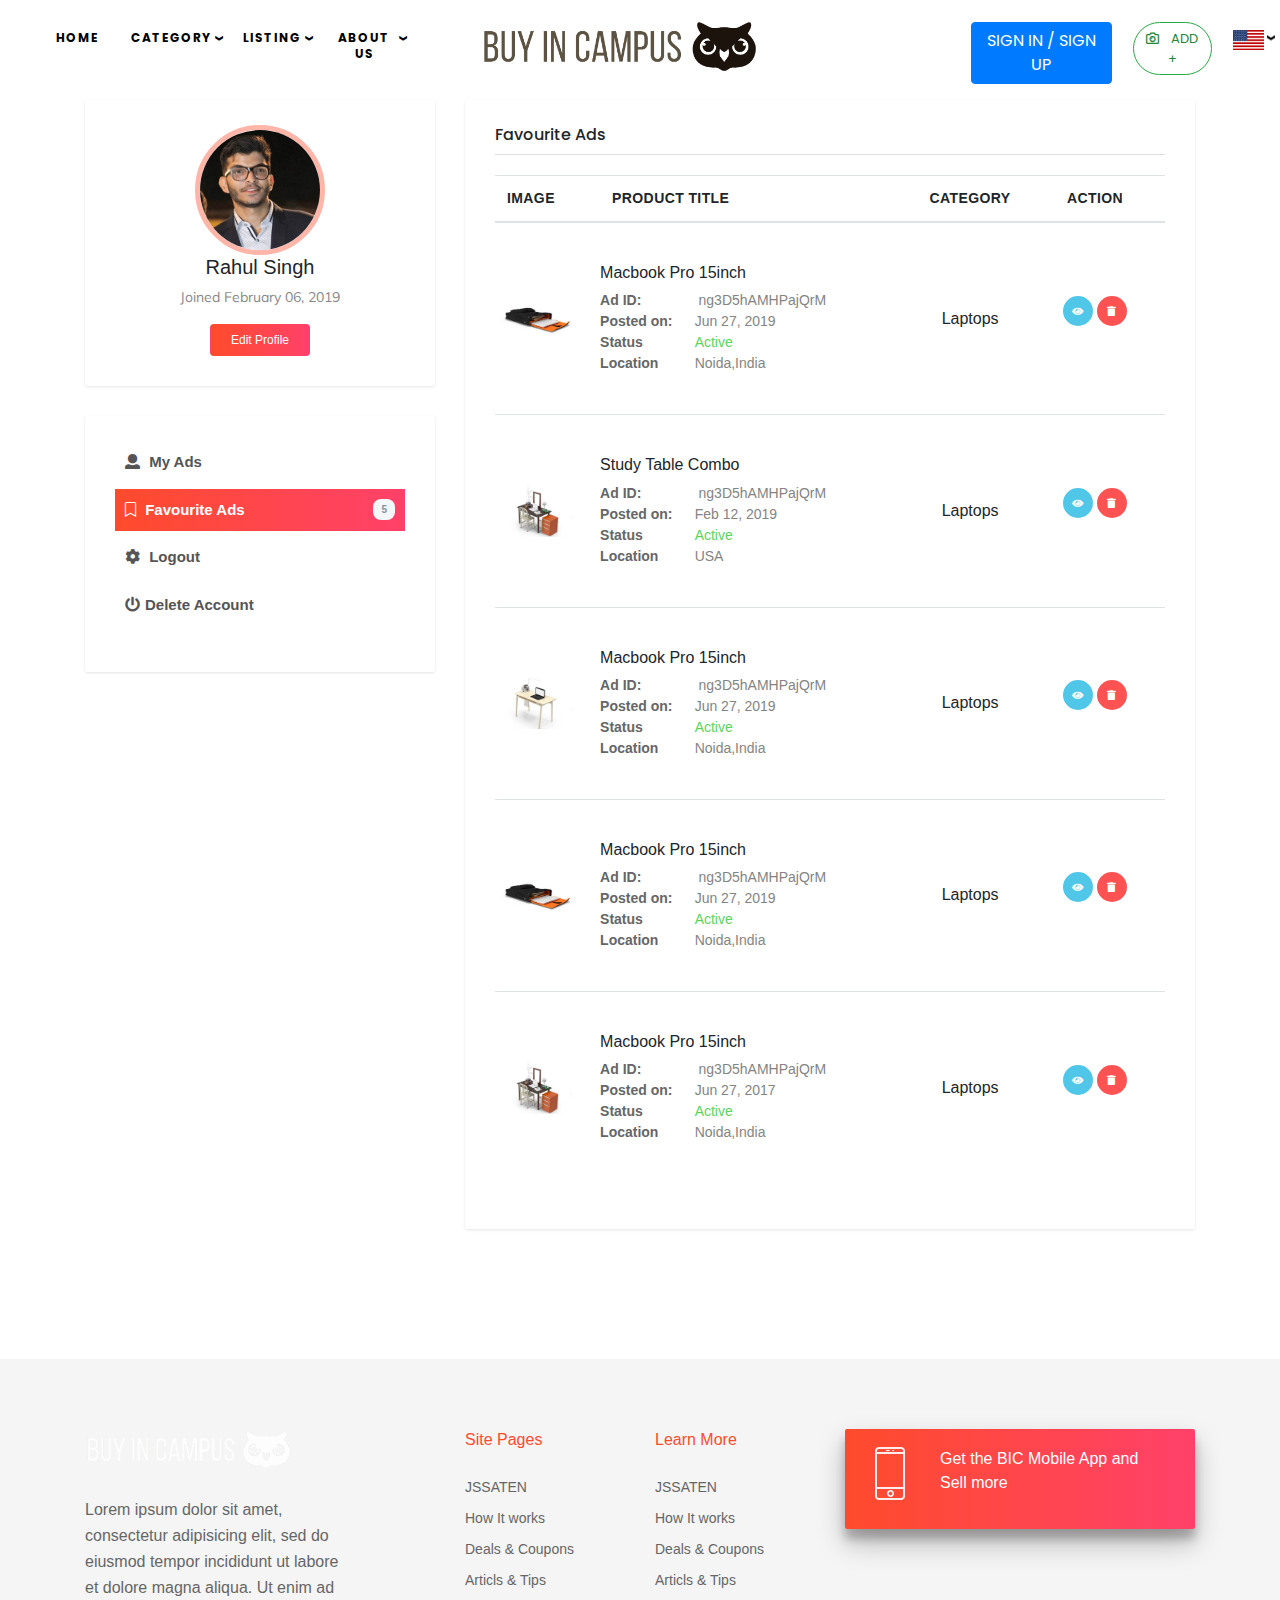
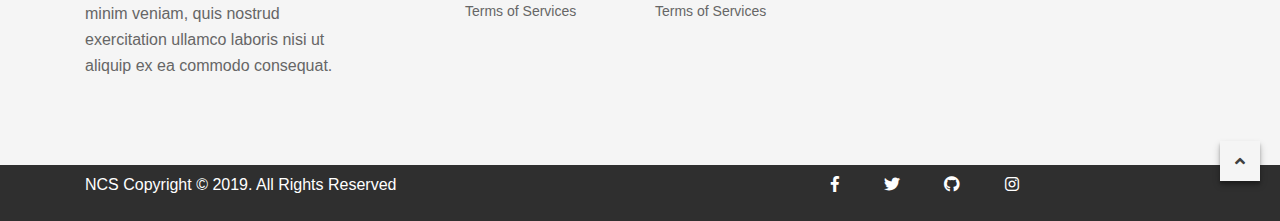
<file: user-favourite.html>
<!DOCTYPE html>
<html>
  <head> 
    <meta charset="utf-8" />
    <meta http-equiv="X-UA-Compatible" content="IE=edge" />
    <title>Buy In Campus</title>
    <meta name="description" content="" />
    <meta name="viewport" content="width=device-width, initial-scale=1" />
    <!-- bootstrap css -->
    <link
      rel="stylesheet"
      href="https://stackpath.bootstrapcdn.com/bootstrap/4.3.1/css/bootstrap.min.css"
      integrity="sha384-ggOyR0iXCbMQv3Xipma34MD+dH/1fQ784/j6cY/iJTQUOhcWr7x9JvoRxT2MZw1T"
      crossorigin="anonymous"
    />
    
    <link rel="stylesheet" href="./css/main.css" >
    <link rel="stylesheet" href="./css/animate.css">

    <!-- plugins -->
    <link href="https://cdnjs.cloudflare.com/ajax/libs/font-awesome/4.7.0/css/font-awesome.min.css" rel="stylesheet" media="all">
    <link href="https://cdnjs.cloudflare.com/ajax/libs/animate.css/3.5.2/animate.min.css" rel="stylesheet" media="all">
    <link rel="stylesheet" href="./plugins/fontawesome/css/all.css" />
  </head>
  <body onload="loader()">
   
   <!-- Preloader -->
    <!-- <div id="loading"></div> -->

    
    <!-- NAVBAR -->
    <nav class="nav">
      <div class="elmnts">
        <ul id="navlist">
          <li>
            <span class="undln"><a href="index.html">home</a></span>
          </li>
         <div class="dropdown">
          <li class="trigger">
            <span class="undln">Category</span>
          </li>
          <div class="content">
              <p>
                Lorem ipsum, dolor sit amet consectetur adipisicing elit. Tempora
                quibusdam minus error omnis, harum incidunt. Magni ea fugiat
                exercitationem, veniam necessitatibus perferendis, odio consectetur
                odit aperiam alias explicabo ipsam beatae!
              </p>
        </div>
         </div>
        <div class="dropdown">
            <li class="trigger">
              <span class="undln">Listing</span>
            </li>
            <div class="content">
                <p>
                  Lorem ipsum, dolor sit amet consectetur adipisicing elit. Tempora
                  quibusdam minus error omnis, harum incidunt. Magni ea fugiat
                  exercitationem, veniam necessitatibus perferendis, odio consectetur
                  odit aperiam alias explicabo ipsam beatae!
                </p>
          </div>
          </div>

          <div class="dropdown">
              <li class="trigger leftmost">
                <span class="undln">about us</span>
              </li>
              <div class="content">
                  <p>
                    Lorem ipsum, dolor sit amet consectetur adipisicing elit. Tempora
                    quibusdam minus error omnis, harum incidunt. Magni ea fugiat
                    exercitationem, veniam necessitatibus perferendis, odio consectetur
                    odit aperiam alias explicabo ipsam beatae!
                  </p>
            </div>
            </div>

      
            <!-- <li>
              <span class="cart"><i class="fal fa-shopping-cart"></i></span>
              </li> -->
          
              <li class="right btn-li">
                <button  class="btn btn-primary btn-login"><a href="login.html">SIGN IN / SIGN UP</a></button>
              </li>
          <li class="btn-li">
            <button class="btn btn-success btn-add"><i class="far fa-camera-alt"></i>  &nbsp &nbspADD +</button>
          </li>
          <div class="dropdown">
          <li class="trigger">
        <span class="undln">
          <img class="flag" src="[data-uri]"/></span>
          </li>
          <div class="content">
              <p>
                Lorem ipsum, dolor sit amet consectetur adipisicing elit. Tempora
                quibusdam minus error omnis, harum incidunt. Magni ea fugiat
                exercitationem, veniam necessitatibus perferendis, odio consectetur
                odit aperiam alias explicabo ipsam beatae!
              </p>
        </div>
        </div>
         
        </ul>

        <!-- <div class="logo">
                    <img class="logoimg" src="./img/logo-black.ico">
                </div> -->
      </div>
    </nav>
    <!-- NAVBAR -->


      <!--==================================
  =            User Profile            =
  ===================================-->
  <section class="dashboard section">
    <!-- Container Start -->
    <div class="container">
      <!-- Row Start -->
      <div class="row">
        <div class="col-md-10 offset-md-1 col-lg-4 offset-lg-0">
          <div class="sidebar">
            <!-- User Widget -->
            <div class="widget user-dashboard-profile">
              <!-- User Image -->
              <div class="profile-thumb">
                <img src="./img/rahul-sir.png" alt="" class="rounded-circle">
              </div>
              <!-- User Name -->
              <h5 class="text-center">Rahul Singh</h5>
              <p>Joined February 06, 2019</p>
              <a href="user-profile.html" class="btn btn-main-sm">Edit Profile</a>
            </div>
            <!-- Dashboard Links -->
            <div class="widget user-dashboard-menu">
              <ul>
                <li>
                  <a href="user-dashboard.html"><i class="fa fa-user"></i> My Ads</a></li>
                <li  class="active">
                  <a href="user-dashboard.html"><i class="fal fa-bookmark"></i> Favourite Ads <span>5</span></a>
                </li>
                
                <li>
                  <a href="user-dashboard.html"><i class="fa fa-cog"></i> Logout</a>
                </li>
                <li>
                  <a href="user-dashboard.html"><i class="fa fa-power-off"></i>Delete Account</a>
                </li>
              </ul>
            </div>
          </div>
        </div>
        <div class="col-md-10 offset-md-1 col-lg-8 offset-lg-0">
          <!-- Recently Favorited -->
          <div class="widget dashboard-container my-adslist">
            <h3 class="widget-header">Favourite Ads</h3> 
            <table class="table table-responsive product-dashboard-table">
              <thead>
                <tr class="tr">
                  <th>Image</th>
                  <th>Product Title</th>
                  <th class="text-center">Category</th>
                  <th class="text-center">Action</th>
                </tr>
              </thead>
              <tbody>
                <tr>
                  
                  <td class="product-thumb">
                    <img width="80px" height="auto" src="./img/p-1.jpg" alt="image description"></td>
                  <td class="product-details">
                    <h3 class="title">Macbook Pro 15inch</h3>
                    <span class="add-id"><strong>Ad ID:</strong> ng3D5hAMHPajQrM</span>
                    <span><strong>Posted on: </strong><time>Jun 27, 2019</time> </span>
                    <span class="status active"><strong>Status</strong>Active</span>
                    <span class="location"><strong>Location</strong>Noida,India</span>
                  </td>
                  <td class="product-category"><span class="categories">Laptops</span></td>
                  <td class="action" data-title="Action">
                    <div class="">
                      <ul class="list-inline justify-content-center">
                        <li class="list-inline-item">
                          <a data-toggle="tooltip" data-placement="top" title="Tooltip on top" class="view" href="">
                            <i class="fa fa-eye"></i>
                          </a>		
                        </li>
                        
                        <li class="list-inline-item">
                          <a class="delete" href="">
                            <i class="fa fa-trash"></i>
                          </a>
                        </li>
                      </ul>
                    </div>
                  </td>
                </tr>
                <tr>
                  
                  <td class="product-thumb">
                    <img width="80px" height="auto" src="./img/p-2.jpg" alt="image description"></td>
                  <td class="product-details">
                    <h3 class="title">Study Table Combo</h3>
                    <span class="add-id"><strong>Ad ID:</strong> ng3D5hAMHPajQrM</span>
                    <span><strong>Posted on: </strong><time>Feb 12, 2019</time> </span>
                    <span class="status active"><strong>Status</strong>Active</span>
                    <span class="location"><strong>Location</strong>USA</span>
                  </td>
                  <td class="product-category"><span class="categories">Laptops</span></td>
                  <td class="action" data-title="Action">
                    <div class="">
                      <ul class="list-inline justify-content-center">
                        <li class="list-inline-item">
                          <a data-toggle="tooltip" data-placement="top" title="Tooltip on top" class="view" href="">
                            <i class="fa fa-eye"></i>
                          </a>		
                        </li>
                        
                        <li class="list-inline-item">
                          <a class="delete" href="">
                            <i class="fa fa-trash"></i>
                          </a>
                        </li>
                      </ul>
                    </div>
                  </td>
                </tr>
                <tr>
                  
                  <td class="product-thumb">
                    <img width="80px" height="auto" src="./img/p-3.jpg" alt="image description"></td>
                  <td class="product-details">
                    <h3 class="title">Macbook Pro 15inch</h3>
                    <span class="add-id"><strong>Ad ID:</strong> ng3D5hAMHPajQrM</span>
                    <span><strong>Posted on: </strong><time>Jun 27, 2019</time> </span>
                    <span class="status active"><strong>Status</strong>Active</span>
                    <span class="location"><strong>Location</strong>Noida,India</span>
                  </td>
                  <td class="product-category"><span class="categories">Laptops</span></td>
                  <td class="action" data-title="Action">
                    <div class="">
                      <ul class="list-inline justify-content-center">
                        <li class="list-inline-item">
                          <a data-toggle="tooltip" data-placement="top" title="Tooltip on top" class="view" href="">
                            <i class="fa fa-eye"></i>
                          </a>		
                        </li>
                        
                        <li class="list-inline-item">
                          <a class="delete" href="">
                            <i class="fa fa-trash"></i>
                          </a>
                        </li>
                      </ul>
                    </div>
                  </td>
                </tr>
                <tr>
                  
                  <td class="product-thumb">
                    <img width="80px" height="auto" src="./img/p-1.jpg" alt="image description"></td>
                  <td class="product-details">
                    <h3 class="title">Macbook Pro 15inch</h3>
                    <span class="add-id"><strong>Ad ID:</strong> ng3D5hAMHPajQrM</span>
                    <span><strong>Posted on: </strong><time>Jun 27, 2019</time> </span>
                    <span class="status active"><strong>Status</strong>Active</span>
                    <span class="location"><strong>Location</strong>Noida,India</span>
                  </td>
                  <td class="product-category"><span class="categories">Laptops</span></td>
                  <td class="action" data-title="Action">
                    <div class="">
                      <ul class="list-inline justify-content-center">
                        <li class="list-inline-item">
                          <a data-toggle="tooltip" data-placement="top" title="Tooltip on top" class="view" href="">
                            <i class="fa fa-eye"></i>
                          </a>		
                        </li>
                      
                        <li class="list-inline-item">
                          <a class="delete" href="">
                            <i class="fa fa-trash"></i>
                          </a>
                        </li>
                      </ul>
                    </div>
                  </td>
                </tr>
                <tr>
                  
                  <td class="product-thumb">
                    <img width="80px" height="auto" src="./img/p-2.jpg" alt="image description"></td>
                  <td class="product-details">
                    <h3 class="title">Macbook Pro 15inch</h3>
                    <span class="add-id"><strong>Ad ID:</strong> ng3D5hAMHPajQrM</span>
                    <span><strong>Posted on: </strong><time>Jun 27, 2017</time> </span>
                    <span class="status active"><strong>Status</strong>Active</span>
                    <span class="location"><strong>Location</strong>Noida,India</span>
                  </td>
                  <td class="product-category"><span class="categories">Laptops</span></td>
                  <td class="action" data-title="Action">
                    <div class="">
                      <ul class="list-inline justify-content-center">
                        <li class="list-inline-item">
                          <a data-toggle="tooltip" data-placement="top" title="Tooltip on top" class="view" href="">
                            <i class="fa fa-eye"></i>
                          </a>		
                        </li>
                        
                        <li class="list-inline-item">
                          <a class="delete" href="">
                            <i class="fa fa-trash"></i>
                          </a>
                        </li>
                      </ul>
                    </div>
                  </td>
                </tr>
              </tbody>
            </table>
            
          </div>
        </div>
      </div>
      <!-- Row End -->
    </div>
    <!-- Container End -->
  </section>
 
 
 <!--    Footer           -->

 <footer class="footer section section-sm">
    <!-- Container Start -->
    <div class="container">
      <div class="row">
        <div class="col-lg-3 col-md-7 offset-md-1 offset-lg-0">
          <!-- About -->
          <div class="block about">
            <!-- footer logo -->
            <img class="footer-logo" src="./img/bright-logo-final.png" alt="">
            <!-- description -->
            <p class="alt-color">Lorem ipsum dolor sit amet, consectetur adipisicing elit, sed do eiusmod tempor incididunt ut labore et dolore magna aliqua. Ut enim ad minim veniam, quis nostrud exercitation ullamco laboris nisi ut aliquip ex ea commodo consequat.</p>
          </div>
        </div>
        <!-- Link list -->
        <div class="col-lg-2 offset-lg-1 col-md-3">
          <div class="block">
            <h4>Site Pages</h4>
            <ul>
              <li><a href="#">JSSATEN</a></li>
              <li><a href="#">How It works</a></li>
              <li><a href="#">Deals & Coupons</a></li>
              <li><a href="#">Articls & Tips</a></li>
              <li><a href="#">Terms of Services</a></li>
            </ul>
          </div>
        </div>
        <!-- Link list -->
        <div class="col-lg-2 col-md-3 offset-md-1 offset-lg-0">
          <div class="block">
            <h4>Learn More</h4>
            <ul>
              <li><a href="#">JSSATEN</a></li>
              <li><a href="#">How It works</a></li>
              <li><a href="#">Deals & Coupons</a></li>
              <li><a href="#">Articls & Tips</a></li>
              <li><a href="#">Terms of Services</a></li>
            </ul>
          </div>
        </div>
        <!-- Promotion -->
        <div class="col-lg-4 col-md-7">
          <!-- App promotion -->
          <div class="block-2 app-promotion">
            <a href="">
              <!-- Icon -->
              <img class="footer-mobile" src="./img/phone-icon.png" alt="mobile-icon">
            </a>
            <p>Get the BIC Mobile App and Sell more</p>
          </div>
        </div>
      </div>
    </div>
    <!-- Container End -->
  </footer>
  <!-- Footer Bottom -->
  <footer class="footer-bottom">
      <!-- Container Start -->
      <div class="container">
        <div class="row">
          <div class="col-sm-6 col-12">
            <!-- Copyright -->
            <div class="copyright">
              <p>NCS Copyright © 2019. All Rights Reserved</p>
            </div>
          </div>
          <div class="col-sm-6 col-12">
            <!-- Social Icons -->
            <ul class="social-media-icons text-right">
                <li><i class="fab fa-facebook-f"></i></li>
                <li><i class="fab fa-twitter"></i></li>
                <li><i class="fab fa-github"></i></li>
                <li><i class="fab fa-instagram"></i></li>
              </ul>
          </div>
        </div>
      </div>
      <!-- Container End -->
      <!-- To Top -->
      <div class="top-to">
        <a id="top" class="" href="#"><i class="fa fa-angle-up"></i></a>
      </div>
  </footer>
  
     
      <!-- Bootstrap scripts -->
      <script
        src="https://code.jquery.com/jquery-3.3.1.slim.min.js"
        integrity="sha384-q8i/X+965DzO0rT7abK41JStQIAqVgRVzpbzo5smXKp4YfRvH+8abtTE1Pi6jizo"
        crossorigin="anonymous"
      ></script>
      <script
        src="https://cdnjs.cloudflare.com/ajax/libs/popper.js/1.14.7/umd/popper.min.js"
        integrity="sha384-UO2eT0CpHqdSJQ6hJty5KVphtPhzWj9WO1clHTMGa3JDZwrnQq4sF86dIHNDz0W1"
        crossorigin="anonymous"
      ></script>
      <script
        src="https://stackpath.bootstrapcdn.com/bootstrap/4.3.1/js/bootstrap.min.js"
        integrity="sha384-JjSmVgyd0p3pXB1rRibZUAYoIIy6OrQ6VrjIEaFf/nJGzIxFDsf4x0xIM+B07jRM"
        crossorigin="anonymous"
      ></script>
  
      <!-- my scripts -->
      <script src="./scripts/loader.js"></script>
      <script src="./scripts/dropdown.js"></script>
      
      <!-- changle nav color -->
      <script>
       var navul = document.getElementById("navlist")
  
       $(window).scroll(function(){
          $(navul).toggleClass('scrolled', $(this).scrollTop() > 5);
         
        });
      </script>
  
    </body>
  </html>
</file>
<file: css/main.css>
@import url("https://fonts.googleapis.com/css?family=Montserrat|Open+Sans+Condensed:300|Muli|Poppins|Oswald|Patua+One|Roboto+Condensed|Rubik:400,800");

* {
  margin: 0%;
  padding: 0%;
  /* overflow-x: hidden; */
  /* width: 100vw; */
}

body {
  overflow-x: hidden;
  /* height: 700vh; */
  /* background: #2F2F2F; */
}

:root {
  --grad: linear-gradient(to top, #ff4b2c, #ff416a);
  --gradright: linear-gradient(to right, #ff4b2c, #ff416a);
  --gradleft: linear-gradient(to left, #ff4b2c, #ff416a);
  --Rubik: "Rubik", cursive;
  --Patua: "Patua One", cursive;
  --shadow: 0 14px 28px rgba(0, 0, 0, 0.25), 0 10px 10px rgba(0, 0, 0, 0.22);
}

a {
  transition: all 0.3s ease-in 0s;
  color: #000;
}

#loading {
  opacity: 1;
  width: 100%;
  height: 100vh;
  position: fixed;
  z-index: 100;
  background: #fff url(../img/hand-animation-loader.gif) no-repeat center;
  transition: display 2s;
}

/* scrollbar */
/* width */
::-webkit-scrollbar {
  width: 10px;
}

/* Track */
::-webkit-scrollbar-track {
  box-shadow: inset 0 0 5px grey;
  border-radius: 10px;
}

/* Handle */
::-webkit-scrollbar-thumb {
  background: rgba(0, 0, 0, 0.22);
  opacity: 0.3;
  border-radius: 10px;
}

/* Handle on hover */
::-webkit-scrollbar-thumb:hover {
  background: rgba(0, 0, 0, 0.42)
}

.fullNav {
  height: 0%;
  width: 100%;
  position: fixed;
  z-index: 1;
  top: 0;
  left: 0;
  background-color: rgba(0, 0, 0, 0.9);
 
  overflow: hidden;
  transition: 0.5s;
}

.fullNav-content {
  position: relative;
  top: 25%;
  left: 26.5%;
  /* width: 40%; */
  /* text-align: center; */
  margin-top: 0px;
  overflow-x: hidden;
}

.fullNav-pages {
  display: inline-flex;
}

img.fullnav-logo {
  height: 60px;
  position: absolute;
  top: 5%;
  left: 38.5%;
}

.fullNav a {
  padding: 20px 160px 20px 20px;
  text-decoration: none;
  font-size: 22px;
  color: #333;
  display: block;
  transition: 0.3s;
  background: #fff;
  margin: 10px;
  font-family: "Roboto Condensed";
}

.fullNav a span {
  font-family: "Oswald";
  color: #cccccc;
  font-size: 16px;
}

.fullNav a:hover,
.overlay a:focus {
  background: #ff4b2c;
  color: #ffffff;
}

.fullNav .closebtn {
  padding: 15px;
  border-radius: 20px;
  position: absolute;
  top: 15px;
  right: 15px;
  font-size: 20px;
}

div.socialicon {
  display: flex;
  width: 46%;
  justify-content: center;
}

div.socialicon i{
  font-size: 17px;
 color:#fff;
 margin: 90px 10px;
 /* margin-left: 40px; */
 
 padding: 15px;
 border: 2px solid #fff;
 border-radius: 50%;
 transition: 0.6s ;

}

div.socialicon i:hover{
  cursor: pointer;
  border: 2px solid tomato;
  color:#ff4b2c;
}

@media screen and (max-height: 450px) {
  .fullNav {
    overflow-y: auto;
  }
  .fullNav a {
    font-size: 20px;
  }
  .fullNav .closebtn {
    font-size: 40px;
    top: 15px;
    right: 35px;
  }
}

/* NAVBAR */
.nav .elmnts ul {
  position: fixed;
  top: 0;
  left: 0;
  padding-left: 2.5rem;
  width: 100vw;
  display: flex;
  transition: 0.2s ease-in-out;
  color: #fff;
  font-family: "Poppins";
  font-weight: bolder;
  font-size: 12px;
  line-height: 16px;
  letter-spacing: 1px;
  background-color: rgba(0, 0, 0, 0.22);
  background-image: url(../img/bright-logo-final.png);
  background-repeat: no-repeat;
  background-position-x: 48%;
  background-position-y: 55%;
  background-size: 280px;
  transition: all 0.5s;
  z-index: 90;
  height: 90px;
  /* height: 30vh; */
  /* font: inherit; */
}

.nav .elmnts ul:hover {
  background-image: url(../img/dark-logo-final.png);
  background-color: white;
  color: black;
}

.nav .elmnts ul li {
  list-style: none;
  padding: 30px 16px 10px 16px;
  cursor: pointer;
  text-transform: uppercase;
  text-align: center;
}

.nav .elmnts ul li.btn-li.signin {
  padding-top: 31px;
  padding-right: 5px;
}

.nav .elmnts ul li.btn-li {
  padding-top: 22px;
  padding-right: 5px;
}
.undln {
  transition: border 0.2s;
}

.undln:hover {
  border-bottom: 2px solid black;
  padding-bottom: 5px;
}

.undln .flag {
  height: 20px;
}

nav a {
  color: inherit;
}

nav a:hover {
  color: inherit;
  text-decoration: none;
}

.nav .elmnts ul .right {
  padding-left: 560px;
}

.nav .elmnts ul.scrolled {
  background-image: url(../img/dark-logo-final.png);
  background-color: white;
  color: black;
  background-size: 200px;
  height: 65px;
}

a.signbutton {
  border-radius: 30px;
  /* background: none; */
  color: crimson;
  border: 1px solid crimson;
  font-family: "Poppins";
  font-size: 13px;
  text-decoration: none;
  transition: color 0.3s;
  font-weight: lighter;
  padding: 7px 20px;
  background: none;
}

a.signbutton:hover {
  color: #fff;
  border: 1px solid #fff;
  background: var(--gradright);
}

button.btn-add {
  border-radius: 30px;
  color: #218838;
  background: none;
  font-family: "Poppins";
  font-size: 13px;
}

button.btn-add i {
  font-size: 13px;
}

/* NAVBAR */

/* dropdown */
.dropdown .trigger {
  /* border-bottom: 1px solid #ddd; */
  padding: 10px;
  position: relative;
  cursor: pointer;
  display: flex;
}
.dropdown .trigger::after {
  content: ">";
  display: inline-block;
  position: absolute;
  right: 5px;
  transform: rotate(90deg) scale(1, 1.5);
  font-weight: bold;
  transition: transform 0.3s;
}
.dropdown .trigger.showDropdown::after {
  transform: rotate(-90deg) scale(1, 1.5);
}

.dropdown .content {
  display: none;
}

.dropdown .content.showDropdown {
  background-color: #fff;
  display: block;
  position: fixed;
  top: 65px;
  box-shadow: 0 7px 14px rgba(0, 0, 0, 0.25), 0 5px 5px rgba(0, 0, 0, 0.22);
  width: 180px;
  text-align: center;
}

.dropdown .content.showDropdown p {
  font-size: 13px;
  margin: 0px;
  padding: 20px 0px;
  /* padding-top: 7px; */
}

.dropdown .content.showDropdown p:hover {
  cursor: pointer;
}

.dropdown .content.showDropdown.flag {
  width: 100px;
}


/* slidder */

.bd-example .carousel-item {
  height: 100vh;
}

.bd-example .carousel-item:before {
  content: '';
  position: absolute;
  background: rgba(0, 0, 0, 0.4);
  border-radius: 5px;
  top: 0;
  right: 0;
  bottom: 0;
  left: 0;
}

.video-overlay {
  position: absolute;
  top: 0;
  left: 0;
  width: 100%;
  height: 100%;
  background-color: rgba(0,0,0,.4);
  z-index: 2;
  pointer-events: none;
}

.banner {
  background-size: cover;
  background-repeat: no-repeat;
  background-position: center;
  height: 100vh;
}

.carousel-caption {
  padding-bottom: 250px;
  font-family: "poppins";
  /* line-height: 1.2; */
}


.carousel-caption h2 {
  font-size: 70px;
  text-transform: uppercase;
  font-weight: bold;
  /* margin-bottom: 0px !important; */
  line-height: 1.5;
}

.carousel-caption h2 span {
  color: #ff8533;
}

.carousel-caption h3 {
  line-height: 1.5;
}

.carousel-caption a {
  background: #ff8533;
  padding: 15px 35px;
  display: inline-block;
  margin-top: 15px;
  color: #fff;
  text-transform: uppercase;
  border-radius: 25px;
  box-shadow: var(--shadow);
  text-decoration: none;
  /* border: 1px solid #ff8533; */
}

.carousel-caption a:hover{
  background: #fff;
  color: #ff8533;
  /* border: 1px solid #ff8533; */
}

.carousel-indicators .active {
  background-color: #ff4b2c;
  /* border-color: #fff;  */
}

.carousel-item video {
  position: absolute;
  top: 0;
  left: 0;
  object-fit: cover;
  width: 100%;
  height: 102%;
}



/* ------------------ */

/* trending products */

.section {
  padding: 100px 0;
}

.section.allCategories {
  padding: 150px 0;
}

.section-sm {
  padding: 70px 0;
}

.section-title {
  /* line-height: 1.5 !important; */
  padding-bottom: 20px;
}

.section-title {
  position: relative;
  margin-bottom: 85px;
  text-align: center;
}

.section-title h2 {
  font-size: 30px;
  letter-spacing: 0.05em;
  text-align: center;
  line-height: 1.3 !important;
}

.section-title h2:before {
  content: " ";
  display: block;
  margin: 0 auto;
  position: absolute;
  bottom: 1px;
  left: 0;
  right: 0;
  width: 127px;
  height: 2px;
  background-color: #e0e0e0;
}

.section-title h2:after {
  content: " ";
  display: block;
  margin: 0 auto;
  position: absolute;
  bottom: 0px;
  left: 0;
  right: 0;
  width: 40px;
  height: 5px;
  background-color: #ff4b2c;
}

.section-title p {
  font-size: 18px;
  line-height: 30px;
  color: #848484;
}

.product-item {
  box-shadow: 0px 1px 3px 0px rgba(0, 0, 0, 0.1);
  margin-bottom: 30px;
  transition: all 0.6s;
  margin-top: 30px;
}

.product-item:hover {
  box-shadow: var(--shadow);
}

.product-item .card {
  border: none;
}

.product-item .card .card-body {
  padding: 20px;
}

.product-item .card .card-body .card-title {
  font-size: 18px;
  margin-bottom: 5px;
  font-weight: 600;
  line-height: 1.4;
}

.product-item .card .card-body .card-text {
  color: #777;
}

.product-item .thumb-content {
  position: relative;
}

.product-item .thumb-content .price {
  position: absolute;
  top: 10px;
  left: 10px;
  background: #5672f9;
  color: #fff;
  display: inline-block;
  padding: 4px 8px;
  font-size: 12px;
}

.product-item .product-meta {
  margin-bottom: 15px;
}

.product-item .product-meta li {
  margin-right: 15px;
}

.product-item .product-meta li a {
  color: #888;
  font-size: 12px;
}

.product-item .product-meta li a i {
  margin-right: 4px;
}

.product-item .product-ratings li {
  margin-right: 1px;
}

.product-item .product-ratings li i {
  font-size: 18px;
  color: #dedede;
  cursor: pointer;
}

.product-item .product-ratings .selected i {
  color: #ff4b2c;
  opacity: 0.9;
}

.product-details .product-title {
  font-size: 25px;
  font-weight: 600;
  font-family: "Muli";
  color: #333;
}

.product-details .tab-title {
  border-bottom: 1px solid #dedede;
  padding-bottom: 10px;
  margin-bottom: 20px;
}

.product-details .product-meta li {
  color: #888;
  margin-right: 25px;
}

.product-details .product-meta li a {
  color: #333;
  margin-left: 3px;
}

.product-details .content {
  padding-top: 40px;
}

.product-details .content h3 {
  font-size: 20px;
  font-weight: bold;
}

.product-details .content p {
  color: #888;
  line-height: 22px;
}

.product-details .content .nav {
  text-align: center;
  margin-bottom: 5px;
}

.product-details .content .nav .nav-item {
  margin-right: 3px;
}

.product-details .content .nav .nav-item .nav-link {
  padding: 20px 30px;
  border-radius: 0;
  background: whitesmoke;
}

.product-details .content .nav .nav-item .nav-link:hover {
  background: #ff416a;
  color: #fff;
}

.product-details .content .nav .nav-item .nav-link.active {
  background: #ff416a;
}

.product-details .content .tab-content {
  background: #fff;
  padding: 30px;
}

/* all categories */

.category-block {
  box-shadow: 0px 7px 16px 0px rgba(0, 0, 0, 0.09);
  padding: 20px 25px;
  border-radius: 3px;
  margin-bottom: 25px;
  transition: all 0.6s;
  line-height: 1;
}

.category-block:hover {
  box-shadow: 0 7px 14px rgba(0, 0, 0, 0.25), 0 10px 10px rgba(0, 0, 0, 0.22);
}

.category-block .header {
  margin-bottom: 20px;
  /* padding-top: 20px */
  border-bottom: 3px solid #f4f7f9;
  text-align: center;
}

.category-block .header h4 {
  font-size: 18px;
  font-weight: 700;
  margin-top: 5px;
  line-height: 1.4;
}

.category-block .header .icon-bg-1 {
  background: #ccdb38;
  box-shadow: 0 0 0px 4px rgba(204, 219, 56, 0.35);
}

.category-block .header .icon-bg-2 {
  background: #a676b8;
  box-shadow: 0 0 0px 4px rgba(166, 118, 184, 0.35);
}

.category-block .header .icon-bg-3 {
  background: #fe7e17;
  box-shadow: 0 0 0px 4px rgba(254, 126, 23, 0.35);
}

.category-block .header .icon-bg-4 {
  background: #ec3a56;
  box-shadow: 0 0 0px 4px rgba(236, 58, 86, 0.35);
}

.category-block .header .icon-bg-5 {
  background: #1dbfff;
  box-shadow: 0 0 0px 4px rgba(29, 191, 255, 0.35);
}

.category-block .header .icon-bg-6 {
  background: #02d3a4;
  box-shadow: 0 0 0px 4px rgba(2, 211, 164, 0.35);
}

.category-block .header .icon-bg-7 {
  background: #bc02d3;
  box-shadow: 0 0 0px 4px rgba(188, 2, 211, 0.35);
}

.category-block .header .icon-bg-8 {
  background: #025fd3;
  box-shadow: 0 0 0px 4px rgba(2, 95, 211, 0.35);
}

.category-block .header i {
  margin-right: 6px;
  color: #fff;
  font-size: 13px;
  width: 35px;
  height: 35px;
  line-height: 35px;
  text-align: center;
  margin-bottom: 6px;
  border-radius: 40px;
}

.category-block .category-list li {
  display: block;
  font-size: 14px;
  border-bottom: 1px solid #f4f7f9;
  padding: 10px 0;
}

.category-block .category-list li:last-child {
  border: none;
}

.category-block .category-list li a {
  display: block;
  color: #777;
  font-size: 13px;
}

.category-block .category-list li a span {
  float: right;
  font-size: 10px;
  background: #f4f7f9;
  border-radius: 10px;
  padding: 3px 8px;
  color: #84919b;
}

.category-block .category-list li a:hover {
  text-decoration: underline;
}

.category-block .category-list li a i {
  margin-right: 6px;
  font-size: 12px;
  color: #5672f9;
  vertical-align: middle;
}

/* download app */
/* Section 3 */

.section-3 {
  height: 70vmin;
  margin-top: 10vmin;
  /* background-image: var(--grad); */
  background: url("/img/wallpaper.jpg");
  background-attachment: fixed;
  background-position: center;
  background-repeat: no-repeat;
  background-size: cover;
  /* cursor: pointer; */
  box-shadow: 0 14px 28px rgba(0, 0, 0, 0.25), 0 10px 10px rgba(0, 0, 0, 0.22);
}

.section-3 .col-md-12 > h1 {
  padding: 2em 0 0.5em 0;
  color: crimson;
  font-size: 6vmin;
}

.section-3 .col-md-12 > p {
  padding: 0.4em 6em 0.4em;
  padding-bottom: 2em;
  color: #fff;
  font-size: 3vmin;
}

.section-3 .desktop {
  background: white;
  display: inline-block;
  border-radius: 3em;
  padding: 2vmin 4.5vmin;
  margin: 1em;
  transition: background 0.5s;
}

.section-3 .desktop:hover{
  background: var(--gradright);
  color:#fff;
  cursor: pointer;
}

.section-3 .desktop > h3 {
  font-size: 4vmin;
}

.section-3 .desktop > p {
  font-size: 2vmin;
}

/* testimonials */

.section-4 {
  margin-top: 150px;
  margin-bottom: 70px;
}

.section-4 .container > h1 {
  font-size: 6vmin;
  padding-top: 14vmin;
}

.section-4 .team {
  padding: 10vmin 4vmin;
}

.section-4 .card {
  width: 22rem;
  margin-top: 0px;
}

/* .section-4 img .card4{
  padding-left: 4rem;
}  */

.section-4 .card .card-text {
  padding: 0.5em;
}



.section-4 .carousel-item {
  /* height: 20vh; */
  padding-left: 0rem;
  margin-bottom: 0px;
  padding-bottom: 0px;
}

.border-radius {
  border-radius: 340px;
  width: 60%;
}

.rounded-circle {
  height: 210px;
}

.rounded-circle.single {
  height: 160px;
  margin-bottom: 40px;
}

.user-img.single {
  display: flex;
  justify-content: center;
}

.section-4 .card .card-body > a {
  font-size: 1.5em;
  color: orangered !important;
}

/* media for section 3 and 4 */

@media only screen and (max-width: 768px) {
  .section-3 .row .col-md-6 {
    text-align: center !important;
  }

  .section-3 .col-md-12 > p {
    padding: 0.4em;
  }

  .section-4 .team {
    display: flex;
    flex-direction: column;
    align-content: center;
  }
}

/* footer */

.footer.section.section-sm {
  padding: 70px 0px;
}
.footer {
  background: whitesmoke;
}

.footer img.footer-logo {
  height: 43px;
}

.alt-color {
  color: #c7c7c7;
}

.footer .block h4 {
  color: #ff4b2c;
  font-size: 16px;
  margin-bottom: 25px;
  line-height: 1.4;
}

.footer .block.about img {
  margin-bottom: 25px;
}

.footer .block.about p {
  line-height: 26px;
  color: #666;
}

.footer .block ul li {
  list-style: none;
  margin-bottom: 10px;
}

.footer .block ul li a {
  text-decoration: none;
  display: block;
  font-size: 14px;
  color: #666;
}

.footer .block ul li a:hover {
  color: #ff4b2c;
  /* text-decoration: underline; */
  text-decoration: none;
}

.footer .block ul.terms-list {
  margin-top: 10px;
}

.footer .block ul.terms-list li a {
  padding-right: 10px;
}

.footer img.footer-mobile {
  z-index: 100;
  padding-right: 15px;
}

@media (max-width: 768px) {
  .footer .block:last-child {
    margin-bottom: 30px;
  }
}

.footer .block-2 {
  padding: 18px 30px;
  background: linear-gradient(to right, #ff4b2c, #ff416a);

  border-radius: 2px;
  box-shadow: 0 14px 28px rgba(0, 0, 0, 0.25), 0 10px 10px rgba(0, 0, 0, 0.22);
}

.footer .block-2.app-promotion {
  display: -webkit-box;
  display: -ms-flexbox;
  display: flex;
  margin-bottom: 20px;
}

.footer .block-2.app-promotion p {
  margin-left: 20px;
  color: #fff;
}

.footer .block-2.discount-coupon p {
  color: #fff;
  margin-bottom: 0;
}

.footer .block-2.discount-coupon p a {
  color: #5672f9;
}

.footer-bottom {
  position: relative;
  padding: 8px 0;
  /* background:linear-gradient(to right, #1c130c, #434343); */
  background: #2f2f2f;
}

@media (max-width: 480px) {
  .footer-bottom {
    text-align: center;
  }
}

.footer-bottom .copyright p {
  color: #ffff;
  margin-bottom: 0;
}

.social-media-icons {
  text-align: center !important;
}

.social-media-icons li {
  display: inline-block;
}

.social-media-icons li i {
  color: #fff;
  padding: 0 20px;
  cursor: pointer;
}

.social-media-icons li i:hover {
  color: #ff4b2c !important;
  text-decoration: none;
}

.top-to {
  position: absolute;
  right: 20px;
  bottom: 40px;
  display: -webkit-box;
  display: -ms-flexbox;
  display: flex;
  -webkit-box-pack: center;
  -ms-flex-pack: center;
  justify-content: center;
}

.top-to a {
  width: 40px;
  height: 40px;
  background: #f5f5f5;
  color: #404040;
  display: -webkit-box;
  display: -ms-flexbox;
  display: flex;
  -webkit-box-pack: center;
  -ms-flex-pack: center;
  justify-content: center;
  box-shadow: 0 3.5px 7px rgba(0, 0, 0, 0.25), 0 2.5px 2.5px rgba(0, 0, 0, 0.22);
}

.top-to a i {
  line-height: 40px;
}

.top-to a:hover {
  text-decoration: none;
}

/* section 2 */

.cover {
  width: 100%;
  height: 55vmin;
  background: url(../img/pexels-photo-452738.jpeg);
  background-position: -25rem -19rem;
  background-attachment: fixed;
  background-position: center;
  background-repeat: no-repeat;
  background-size: cover;
  background-size: 120%;
  position: relative;
}

.cover .content {
  background: rgba(0, 0, 0, 0.7);
  height: 100%;
  width: 100%;
  padding-top: 19vmin;
}

.cover .content > h1 {
  font-family: var(--Patua);
  font-size: 6vmin;
  color: whitesmoke;
}

.cover .content > p {
  font-family: var(--Rubik);
  font-size: 2vmin;
  color: #e5e5e5;
}

.numbers .rect {
  position: relative;
  z-index: 1;
  background: white;
  width: 17rem;
  height: 12rem;
  padding-top: 3.5vmin;
  margin: 1rem;
  border-radius: 0.5em;
  box-shadow: 1px 2px 50px 0px rgba(255, 0, 0, 0.349);
}

.numbers {
  margin-top: -15vmin;
}

.numbers .rect h1 {
  font-size: 5rem;
  color: tomato;
}

.numbers .rect p {
  font-family: var(--Patua);
}

@media only screen and (max-width: 768px) {
  .section-2 .cover {
    background-position: -25vmin -10vmin;
  }

  .numbers .rect {
    width: 10rem;
    height: 8rem;
  }

  .numbers .rect h1 {
    font-size: 2rem;
  }
}

/* category */

.page-search {
  margin-top: 90px;
}

.page-search {
  background: var(--gradright);
  padding: 30px 0;
}

.page-search .advance-search .form-group {
  margin-bottom: 0;
}

.page-search .advance-search .form-control {
  border: 1px solid #fff;
  color: #fff;
}

.page-search .advance-search ::-webkit-input-placeholder {
  /* Chrome/Opera/Safari */
  color: #fff;
}

.page-search .advance-search ::-moz-placeholder {
  /* Firefox 19+ */
  color: #fff;
}

.page-search .advance-search :-ms-input-placeholder {
  /* IE 10+ */
  color: #fff;
}

.page-search .advance-search :-moz-placeholder {
  /* Firefox 18- */
  color: #fff;
}

.form-control {
  border-radius: 2px;
  height: 50px;
  background-color: transparent;
  color: #666;
  box-shadow: none;
  font-size: 15px;
}

.form-control:focus {
  color: #666;
  box-shadow: none;
  border: 1px solid #ff8533;
  background-color: transparent;
}

textarea.form-control {
  padding: 20px;
}

.form-control::-webkit-input-placeholder {
  color: #666;
}

/* WebKit, Blink, Edge */
.form-control:-moz-placeholder {
  color: #666;
}

/* Mozilla Firefox 4 to 18 */
.form-control::-moz-placeholder {
  color: #666;
}

/* Mozilla Firefox 19+ */
.form-control:-ms-input-placeholder {
  color: #666;
}

/* Internet Explorer 10-11 */
.form-control::-ms-input-placeholder {
  color: #666;
}

.form-row button.btn {
  border-radius: 7px;
  font-size: 14px;
  padding: 14px;
  width: 200px;
  box-shadow: 0 3px 7px rgba(0, 0, 0, 0.25), 0 2.5px 2.5px rgba(0, 0, 0, 0.22);
  color: #ff4b2c;
  font-weight: bold;
  transition: all 0.4s;
}

.form-row button.btn:hover {
  box-shadow: 0 7px 14px rgba(0, 0, 0, 0.25), 0 5px 5px rgba(0, 0, 0, 0.22);
  background-color: #fff;
}

.form-row button.btn:focus {
  color: #ff4b2c;
  background-color: #fff;
}

/* search result */

.search-result {
  padding: 20px;
  margin-bottom: 20px;
  font-family: "Montserrat", sans-serif;
  font-weight: bold;
  background: whitesmoke;
  font-size: 25px;
}

.search-result p {
  margin: 0;
  font-weight: lighter;
  font-size: 15px;
}

/* widgets */

.widget {
  background: #fff;
  box-shadow: 0px 1px 3px 0px rgba(0, 0, 0, 0.1);
  padding: 25px 30px 30px;
  margin-bottom: 30px;
  border-radius: 2px;
}

.widget .widget-header {
  display: block;
  font-size: 16px;
  /* font-weight: 600; */
  margin-bottom: 20px;
  padding-bottom: 10px;
  border-bottom: 1px solid #dedede;
  font-family: "Poppins";
}

.widget.category-list ul li {
  list-style: none;
}

.widget.category-list ul li:not(:last-child) {
  border-bottom: 1px solid #f4f7f9;
}

.widget.category-list ul li a {
  padding: 8px 0;
  display: block;
  color: #000000;
  font-family: "Montserrat", sans-serif;
  font-size: 14px;
}

.widget.category-list ul li a span {
  float: right;
  font-size: 10px;
  background: #f4f7f9;
  border-radius: 10px;
  padding: 3px 8px;
  color: #84919b;
}

.widget.filter .nice-select {
  width: 100%;
}

.widget.filter .nice-select .list {
  width: 100%;
}

.widget.price-range b {
  font-size: 13px;
  color: #888;
}

.widget.price-range .slider.slider-horizontal {
  width: 124px;
}

.widget.price-range .slider-handle {
  background: #5672f9;
}

.widget.price-range .slider-track {
  margin-top: -2px;
  height: 5px;
  box-shadow: none;
  border-radius: 0;
  background: #f5f5f5;
}

.widget.price-range .slider-selection {
  background: #dedede;
  box-shadow: none;
}

.widget.price {
  background: #5672f9;
}

.widget.price h4 {
  color: #fff;
}

.widget.price p {
  color: #fff;
  font-size: 30px;
  text-align: center;
  font-weight: bold;
  margin: 0;
}

.widget.price.singleprice {
  padding: 12px;
  background: var(--gradright);
}

.widget.map {
  padding: 10px;
}

.widget.map #map {
  height: 300px;
}

.widget.category ul.category-list li {
  margin-bottom: 8px;
}

.widget.category ul.category-list li a {
  font-size: 15px;
  letter-spacing: 0;
  display: block;
  color: #848484;
}

.widget.category ul.category-list li a:hover {
  color: #5672f9;
}

.widget.category ul.category-list li:last-child {
  margin-bottom: 5px;
}

.widget.archive ul.archive-list li {
  margin-bottom: 10px;
}

.widget.archive ul.archive-list li:last-child {
  margin-bottom: 5px;
}

.widget.archive ul.archive-list li a {
  font-size: 15px;
  letter-spacing: 0;
  display: block;
  color: #848484;
}

.widget.archive ul.archive-list li a:hover {
  color: #5672f9;
  text-decoration: underline;
}

.widget.share-coupon .sbHolder,
.widget.share-coupon .form-control {
  margin-bottom: 10px !important;
}

.widget.share-coupon button {
  width: 100%;
}

.widget.coupon {
  background: #5672f9;
  padding: 35px 30px 40px 30px;
}

.widget.coupon p {
  font-size: 20px;
  line-height: 1.4;
  color: #fff;
  margin-bottom: 25px;
}

.widget.rate .starrr {
  display: -webkit-box;
  display: -ms-flexbox;
  display: flex;
  -webkit-box-pack: center;
  -ms-flex-pack: center;
  justify-content: center;
}

.widget.rate .starrr i {
  font-size: 20px;
  cursor: pointer;
  color: #e6b322;
  padding: 0 5px;
}

.widget.filter {
  padding-bottom: 17px;
}

.widget.filter .form-1 {
  margin-bottom: 20px;
}

.widget.filter .form-check-label {
  font-size: 14px;
  color: #848484;
}

.widget.filter .form-check-label input {
  margin-right: 10px;
}

.widget.filter
  .form-check-label
  input[type="checkbox"]:checked
  .form-check-label {
  color: #5672f9 !important;
}

.widget.filter .form-check-label:hover {
  color: #5672f9;
}

.widget.user {
  padding-top: 50px;
}

.widget.user.single {
  line-height: 1.5;
  font-family: "Muli", sans-serif;
  text-align: left;
  color: #999;
}

.contact {
  margin-top: 30px;
  display: flex;
  justify-content: center;
}
.btn.single {
  font-size: 15px;
  letter-spacing: 1px;
  display: inline-block;
  padding: 15px 15px;
  border-radius: 4px;
  font-family: "Muli", sans-serif;
  background: transparent;
  border: 1px solid #ff4b2c;
  color: #ff4b2c;
  transition: all 0.6;
}

.btn.single:hover {
  cursor: pointer;
  box-shadow: 0 3.5px 7px rgba(0, 0, 0, 0.25), 0 2.5px 2.5px rgba(0, 0, 0, 0.22);
  color: #fff;
  background: #ff4b2c;
}

.widget.user .image img {
  width: 157px;
  height: 157px;
  border-radius: 100%;
  border: 7px solid #dedede;
}

.widget.user h5 {
  font-size: 20px;
  margin-top: 23px;
  font-weight: bold;
  margin-bottom: 10px;
}

.widget .welcome-message h2 {
  font-size: 30px;
  line-height: 54px;
  letter-spacing: 0.05em;
}

.widget .welcome-message p {
  font-size: 14px;
  line-height: 26px;
  letter-spacing: 0;
  color: #848484;
}

.widget.personal-info .form-group,
.widget.change-password .form-group,
.widget.change-email .form-group {
  margin-bottom: 25px;
}

.widget.personal-info .form-group i,
.widget.change-password .form-group i,
.widget.change-email .form-group i {
  color: white;
  background: #ff4b2c;
  font-size: 25px;
  height: 50px;
  width: 60px;
  line-height: 50px;
  margin-right: 25px;
  border-radius: 100%;
}

label {
  font-size: 14px;
  letter-spacing: 0;
  color: #848484;
}

.category-search-filter {
  background: whitesmoke;
  padding: 12px;
}

.category-search-filter strong {
  margin: 0 5px;
  font-family: "Poppins";
  font-weight: lighter;
}

.category-search-filter .view {
  text-align: right;
}

.category-search-filter .view ul {
  display: inline-block;
}

.category-search-filter .view ul li:not(:last-child) {
  margin-right: 8px;
}

.category-search-filter .view ul li a {
  font-size: 15px;
  font-family: "Poppins";
  font-weight: lighter;
}

.category-search-filter .view .view-switcher {
  background: #fff;
  padding: 10px 15px;
}

input.span2 {
  width: 90px;
}

select {
  font-family: "Muli", sans-serif;
  color: #666;
  font-size: 14px;
  font-weight: 400;
}

/* dashboard */

.user-dashboard-profile {
  text-align: center;
}

.user-dashboard-profile p {
  font-family: "Muli", sans-serif;
  color: #888;
  font-size: 14px;
  font-weight: 400;
}

.user-dashboard-profile .profile-thumb img {
  width: 130px;
  height: auto;
  border: 5px solid #ff4c2c69;
}

.user-dashboard-profile h4 {
  margin-top: 10px;
  font-size: 18px;
  font-weight: 600;
}

.user-dashboard-profile .member-time {
  color: #888;
  font-size: 12px;
  margin-bottom: 3px;
}

.user-dashboard-profile .btn-main-sm {
  padding: 6px 20px;
  font-size: 12px;
  background: var(--gradright);
  color: #fff;
}

.user-dashboard-profile .btn-contact {
  background: #1fca6b;
}

.user-dashboard-profile .btn-offer {
  background: #373c4d;
}

.user-name.single {
  text-decoration: none;
}

.user-name.single:hover {
  color: #ff4b2c;
}

.dashboard-container .product-dashboard-table thead th {
  font-size: 14px;
  text-transform: uppercase;
  letter-spacing: 0.4px;
}

.dashboard-container .product-dashboard-table td {
  vertical-align: middle;
  padding: 40px 0;
}

.dashboard-container .product-dashboard-table .product-thumb {
  width: 15%;
}

.dashboard-container .product-dashboard-table .product-details {
  width: 45%;
}

.dashboard-container .product-dashboard-table .product-details span {
  display: block;
  font-size: 14px;
  color: #848484;
}

.dashboard-container .product-dashboard-table .product-details span strong {
  color: #666;
  width: 30%;
  display: inline-block;
}

.dashboard-container .product-dashboard-table .product-details .title {
  font-size: 16px;
}

.dashboard-container .product-dashboard-table .product-details .status.active {
  color: #59d659;
}

.dashboard-container .product-dashboard-table .product-category {
  width: 15%;
  text-align: center;
}

.dashboard-container .product-dashboard-table .action {
  width: 20%;
  text-align: center;
}

.dashboard-container .product-dashboard-table .action a {
  width: 30px;
  height: 30px;
  border-radius: 40px;
  font-size: 10px;
  color: #fff;
  text-align: center;
  display: inline-block;
}

.dashboard-container .product-dashboard-table .action a i {
  line-height: 30px;
}

.dashboard-container
  .product-dashboard-table
  .action
  .list-inline
  .list-inline-item:not(:last-child) {
  margin-right: 0px;
}

.dashboard-container .product-dashboard-table .action .edit {
  background: #59d659;
}

.dashboard-container .product-dashboard-table .action .view {
  background: #50c6e9;
}

.dashboard-container .product-dashboard-table .action .delete {
  background: #ff5252;
}

.user-dashboard-menu li {
  margin-bottom: 5px;
  list-style: none;
}

.user-dashboard-menu li.active a {
  background: var(--gradright);
  color: #fff;
}

.user-dashboard-menu li.active a:hover {
  color: #fff;
}

.user-dashboard-menu li a {
  padding: 10px;
  font-size: 15px;
  display: block;
  font-weight: 600;
  color: #555;
  text-decoration: none;
}

.user-dashboard-menu li a:hover {
  color: #ff4b2c;
}

.user-dashboard-menu li a:hover span {
  background: var(--gradright);
  color: #fff;
}

.user-dashboard-menu li a i {
  margin-right: 5px;
}

.user-dashboard-menu li a span {
  float: right;
  background: #f4f7f9;
  float: right;
  font-size: 10px;
  border-radius: 8px;
  padding: 3px 8px;
  color: #84919b;
}

/* single product */
.list-inline {
  font-family: "Muli";
}

.product-slider {
  padding: 40px 0px;
}

img.review-img {
  border-radius: 50%;
  height: 100px;
  margin-right: 30px;
}

.ratings i {
  color: #ff4b2c;
}

.review-submit textarea {
  margin-top: 25px;
}

.review-submit button.btn.review {
  color: #ff416a;
  background: transparent;
  border: 1px solid #ff416a;
  margin-top: 30px;
}

.review-submit button.btn.review:hover {
  cursor: pointer;
  box-shadow: 0 3.5px 7px rgba(0, 0, 0, 0.25), 0 2.5px 2.5px rgba(0, 0, 0, 0.22);
  color: #fff;
  background: #ff416a;
}


/* About */

/* our team */
.ourTeam-wrapper{
  display: block;
  width: 100%;
  /* height: 100vh; */
  /* border: 2px solid black; */
  margin-top: 120px;
}

.ourTeam-wrapper .team-wrap{
  background: linear-gradient(to bottom,#F04936,#F58A44);

}

.ourTeam-wrapper .team-about {
  width: 100%;
  height: 30vh;
}

.ourTeam-wrapper .team-image {
  width: 100%;
  height: 30vh;
  padding: 0;
  background: #fff;

  /* border: 2px solid pink; */
}

.ourTeam-wrapper .team-image img {
  height: 30vh;
  width: 100%;
}


.ourTeam-wrapper .ruler{
width: 100%;
height: 1px;
background-color: #666;
margin-bottom: 35px;
}

.ourTeam-wrapper .header h2 {
  color: #ff4b2c;
  font-family: "Open Sans Condensed";
  font-size: 40px;
}

.ourTeam-wrapper .team-about {
  background: transparent;
}

.ourTeam-wrapper .team-about i{
font-size: 40px;
color:#fff;
transform: scaleX(-1);
margin-top: 70px;
}

.ourTeam-wrapper .team-about h5 {
  font-family: "Open Sans Condensed";
  color: #fff;
  font-size: 35px;
}

.ourTeam-wrapper .team-about p {
  color: #fff;
  font-size: 14px;
  font-family: "Open Sans Condensed";
  padding: 0;
  margin: 0;
}

/* .ourTeam-wrapper .row1 {
  background:  #ff674d
  ;
}
.ourTeam-wrapper .row2 {
  background:  #ff9380;
}
.ourTeam-wrapper .row3 {
  background:  #ffbeb3;
} */

.ourTeam-wrapper .row2 i{
  transform: scaleX(1);
}

.ourTeam-wrapper .row2{
  text-align: right;
}


/* section1  */

.section-1 {
  padding: 20vmin 0vmin;
}

.section-1 .row .col-md-6 .pray video{
  opacity: 0.8;
  width: 120%;
  border-radius: 0.2em;x`
}

/* .section-1 .row .col-md-6:last-child {
  position: relative;
} */

.section-1 .row .col-md-6 .panel{
  position: absolute;
  top: 7vmin;
  left: -9vmin;
  background: white;
  border-radius: 3px;
  text-align:left;
  padding: 13vmin 5vmin 20vmin 10vmin;
  box-shadow: 0px 25px 42px rgba(0, 0, 0,0.2);
  font-family: var(--Rubik);
  z-index: 1;
} 

.section-1 .row .col-md-6 .panel h1{
  font-weight: bold;
  padding: 0.4em 0;
  font-size: 2em;
  font-family: "Poppins";
  color:#4669FE;
}

.section-1 .row .col-md-6 .panel p{
  font-size: 0.9em;
  color: rgba(0, 0, 0, 0.5);
}


/* post new ad */
.post{
  margin-top: 100px;
}

.choose-file {
  display: inline-flex;
}

.choose-file i {
  color: black;
}

.widget.personal-info button, .widget.change-password button, .widget.change-email button {
  margin-top: 5px;
  margin-bottom: 10px;
}

.btn-transparent {
  background: transparent;
  color: #ff4b2c;
  border: 1px solid #ff5252;
}

.btn-transparent:hover {
  background: #ff4b2c;
  color: #fff;
}

.post .widget {
  /* box-shadow: var(--shadow); */
  border: .5px solid #ff8533;
  border-radius: 10px;
  
} 

h3.post-heading {
  font-weight: bold;
}
</file>
<file: css/login.css>
@import url("https://fonts.googleapis.com/css?family=Montserrat:400,800");

* {
  box-sizing: border-box;
}

body {
  background: #f6f5f7;
  display: flex;
  justify-content: center;
  align-items: center;
  flex-direction: column;
  font-family: "Montserrat", sans-serif;
  height: 100vh;
  margin: -20px 0 50px;
}

h1 {
  font-weight: bold;
  margin: 0;
}

h2 {
  text-align: center;
}

p {
  font-size: 14px;
  font-weight: 100;
  line-height: 20px;
  letter-spacing: 0.5px;
  margin: 20px 0 30px;
}

span {
  font-size: 12px;
}

a {
  color: #333;
  font-size: 14px;
  text-decoration: none;
  margin: 15px 0;
}

button {
  border-radius: 20px;
  border: 1px solid #ff4b2b;
  background-color: #ff4b2b;
  color: #ffffff;
  font-size: 12px;
  font-weight: bold;
  padding: 12px 45px;
  letter-spacing: 1px;
  text-transform: uppercase;
  transition: transform 80ms ease-in;
}

button:active {
  transform: scale(0.95);
}

button:focus {
  outline: none;
}

button.ghost {
  background-color: transparent;
  border-color: #ffffff;
}

form {
  background-color: #ffffff;
  display: flex;
  align-items: center;
  justify-content: center;
  flex-direction: column;
  padding: 0 50px;
  height: 100%;
  text-align: center;
}

input {
  background-color: #eee;
  border: none;
  padding: 12px 15px;
  margin: 8px 0;
  width: 100%;
}

.container {
  margin-top: 120px;
  background-color: #fff;
  border-radius: 10px;
  box-shadow: 0 14px 28px rgba(0, 0, 0, 0.25), 0 10px 10px rgba(0, 0, 0, 0.22);
  position: relative;
  overflow: hidden;
  width: 768px;
  max-width: 100%;
  min-height: 480px;
}

.form-container {
  position: absolute;
  top: 0;
  height: 100%;
  transition: all 0.6s ease-in-out;
}

.sign-in-container {
  left: 0;
  width: 50%;
  z-index: 2;
}

.container.right-panel-active .sign-in-container {
  transform: translateX(100%);
}

.sign-up-container {
  left: 0;
  width: 50%;
  opacity: 0;
  z-index: 1;
}

.container.right-panel-active .sign-up-container {
  transform: translateX(100%);
  opacity: 1;
  z-index: 5;
  animation: show 0.6s;
}

@keyframes show {
  0%,
  49.99% {
    opacity: 0;
    z-index: 1;
  }

  50%,
  100% {
    opacity: 1;
    z-index: 5;
  }
}

.overlay-container {
  position: absolute;
  top: 0;
  left: 50%;
  width: 50%;
  height: 100%;
  overflow: hidden;
  transition: transform 0.6s ease-in-out;
  z-index: 100;
}

.container.right-panel-active .overlay-container {
  transform: translateX(-100%);
}

.overlay {
  background: #ff416c;
  background: -webkit-linear-gradient(to right, #ff4b2b, #ff416c);
  background: linear-gradient(to right, #ff4b2b, #ff416c);
  background-repeat: no-repeat;
  background-size: cover;
  background-position: 0 0;
  color: #ffffff;
  position: relative;
  left: -100%;
  height: 100%;
  width: 200%;
  transform: translateX(0);
  transition: transform 0.6s ease-in-out;
}

.container.right-panel-active .overlay {
  transform: translateX(50%);
}

.overlay-panel {
  position: absolute;
  display: flex;
  align-items: center;
  justify-content: center;
  flex-direction: column;
  padding: 0 40px;
  text-align: center;
  top: 0;
  height: 100%;
  width: 50%;
  transform: translateX(0);
  transition: transform 0.6s ease-in-out;
}

.overlay-left {
  transform: translateX(-20%);
}

.container.right-panel-active .overlay-left {
  transform: translateX(0);
}

.overlay-right {
  right: 0;
  transform: translateX(0);
}

.container.right-panel-active .overlay-right {
  transform: translateX(20%);
}

.social-container {
  margin: 20px 0;
}

.social-container a {
  border: 1px solid #dddddd;
  border-radius: 50%;
  display: inline-flex;
  justify-content: center;
  align-items: center;
  margin: 0 5px;
  height: 40px;
  width: 40px;
}

footer {
  background-color: #222;
  color: #fff;
  font-size: 14px;
  bottom: 0;
  position: fixed;
  left: 0;
  right: 0;
  text-align: center;
  z-index: 999;
}

footer p {
  margin: 10px 0;
}

footer i {
  color: red;
}

footer a {
  color: #3c97bf;
  text-decoration: none;
}
</file>
